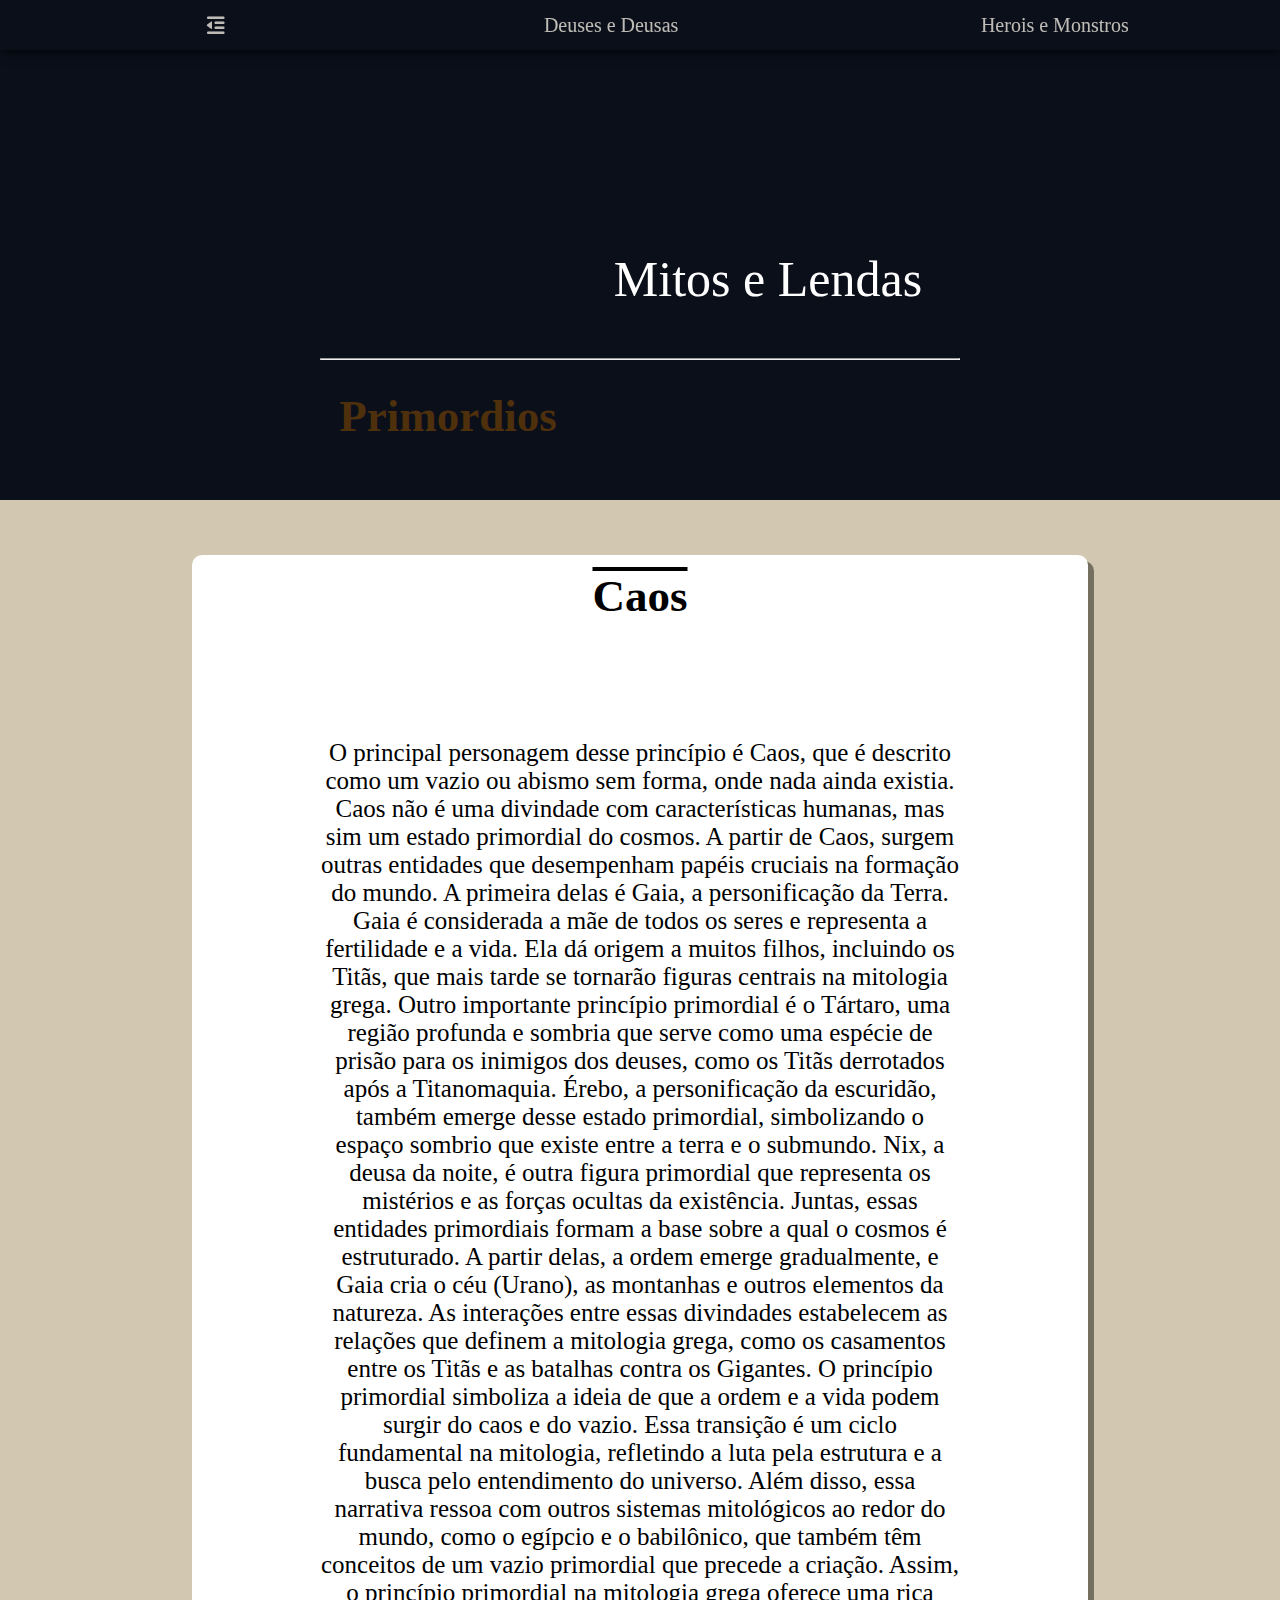
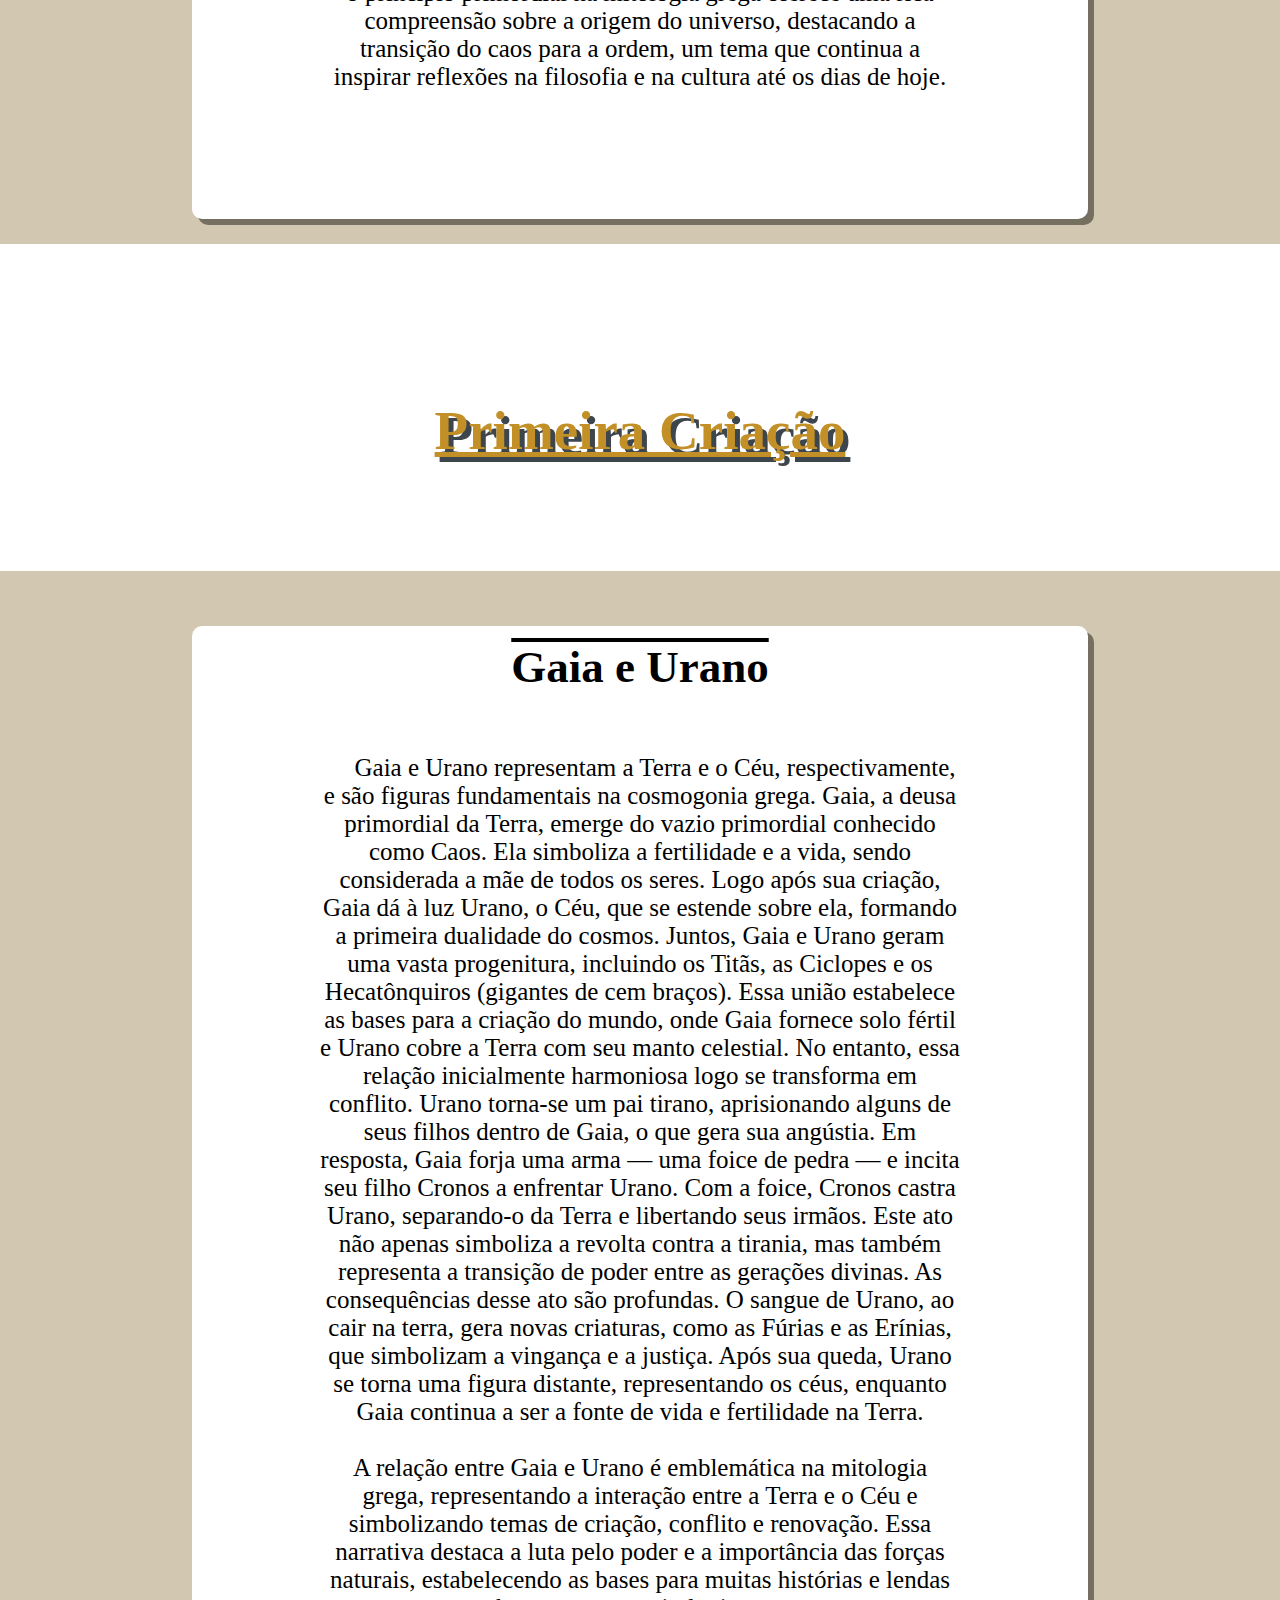
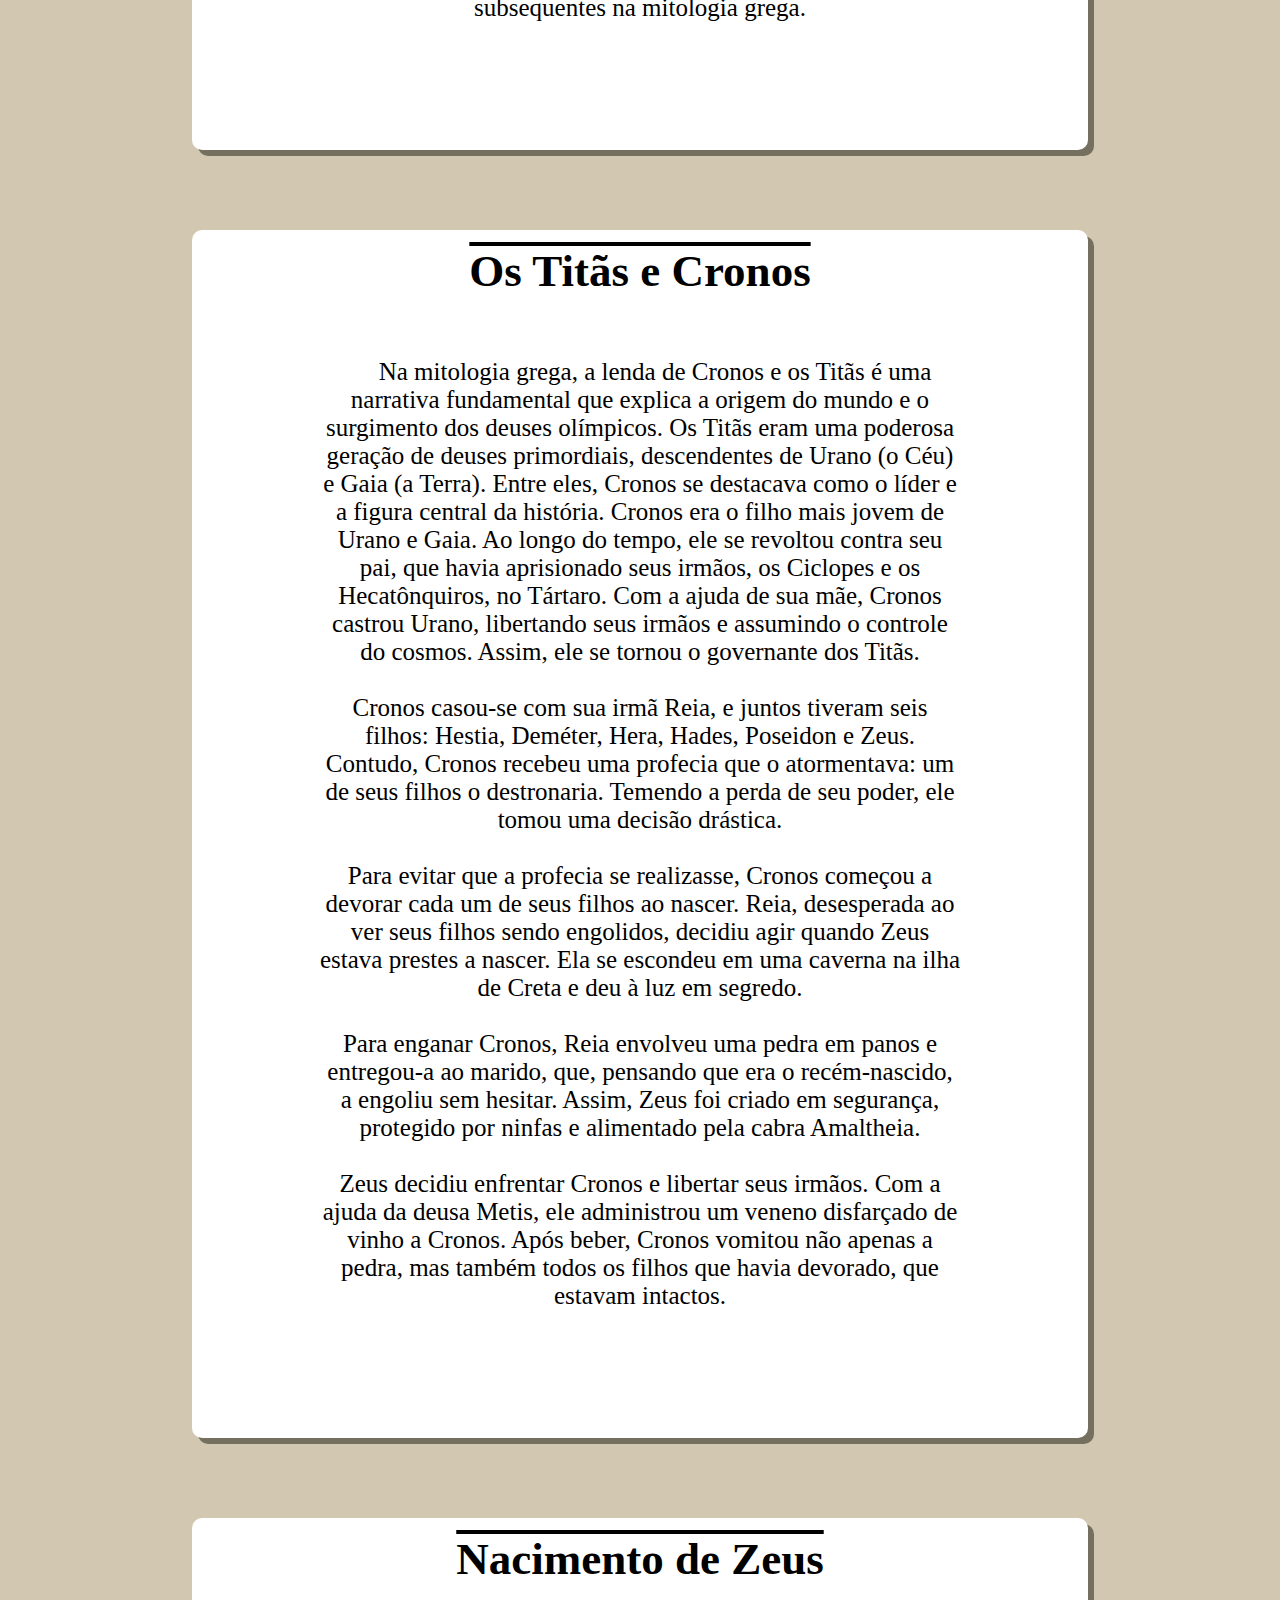
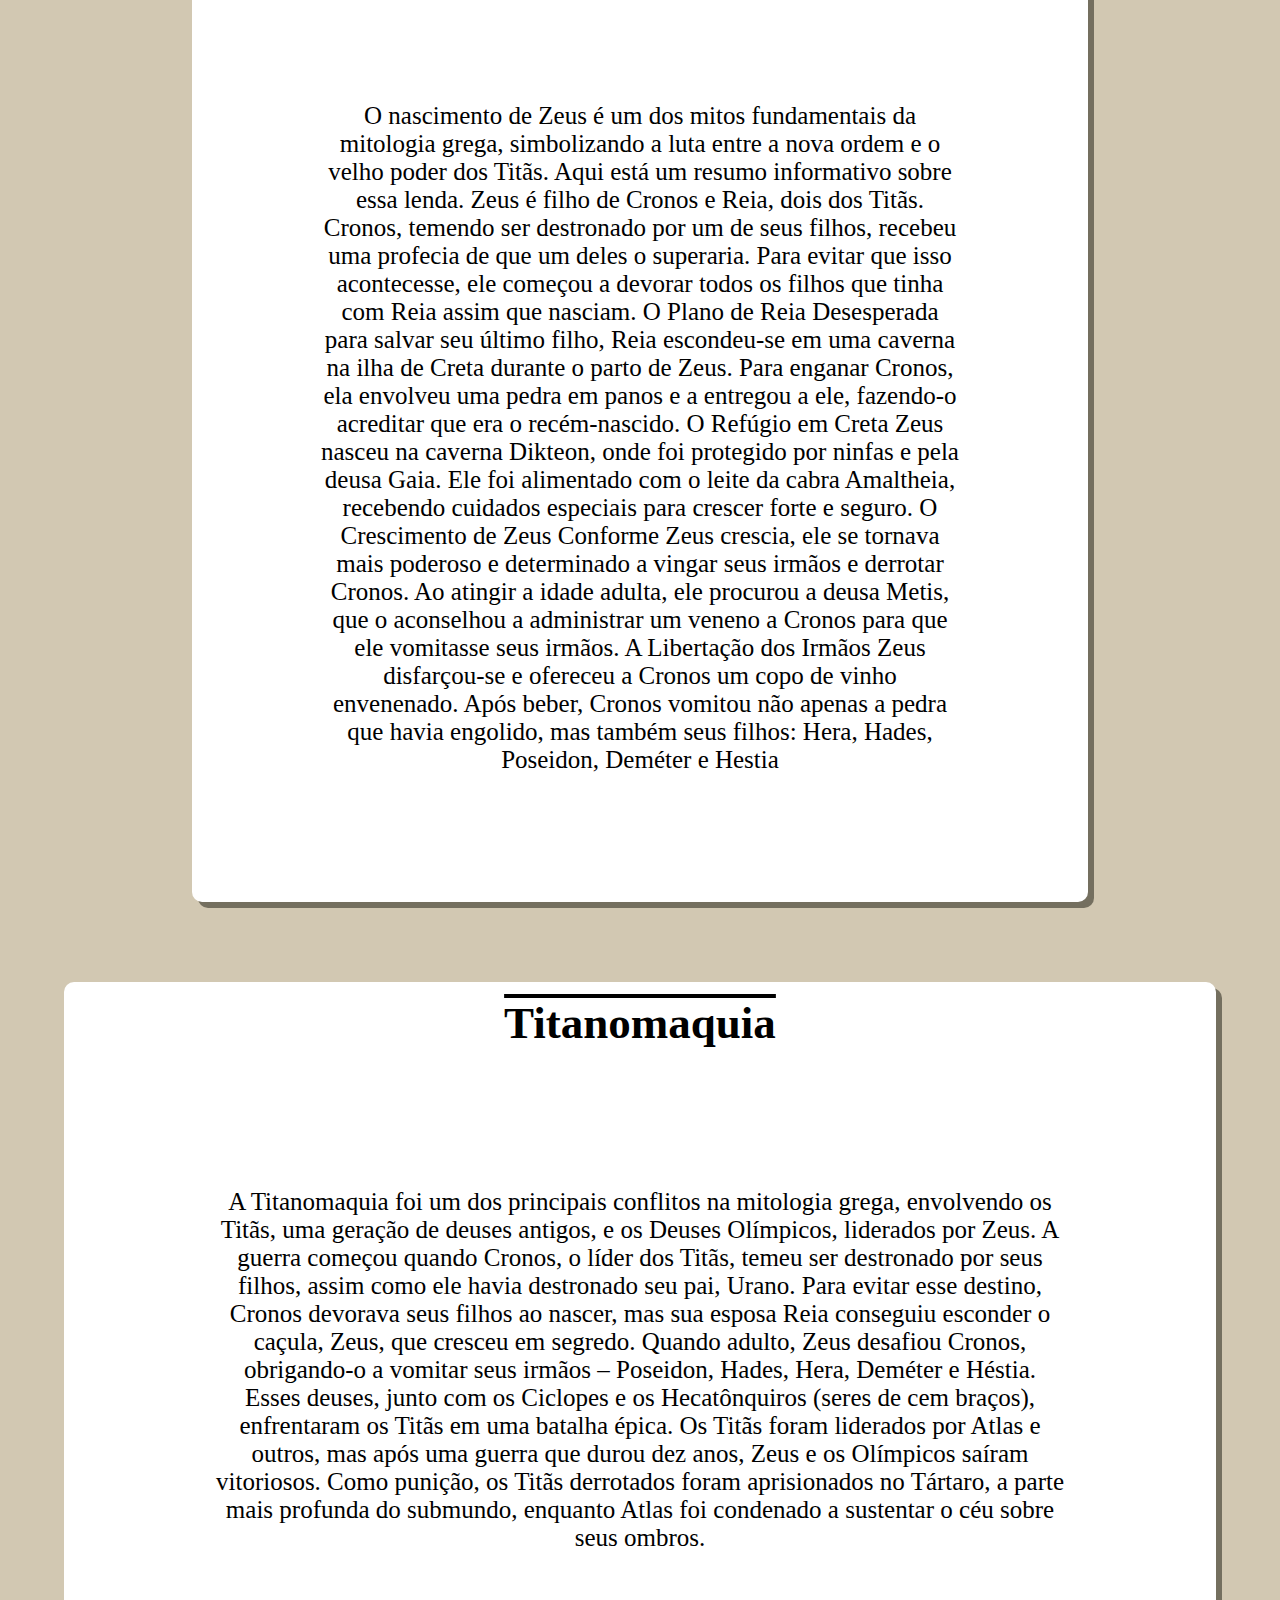
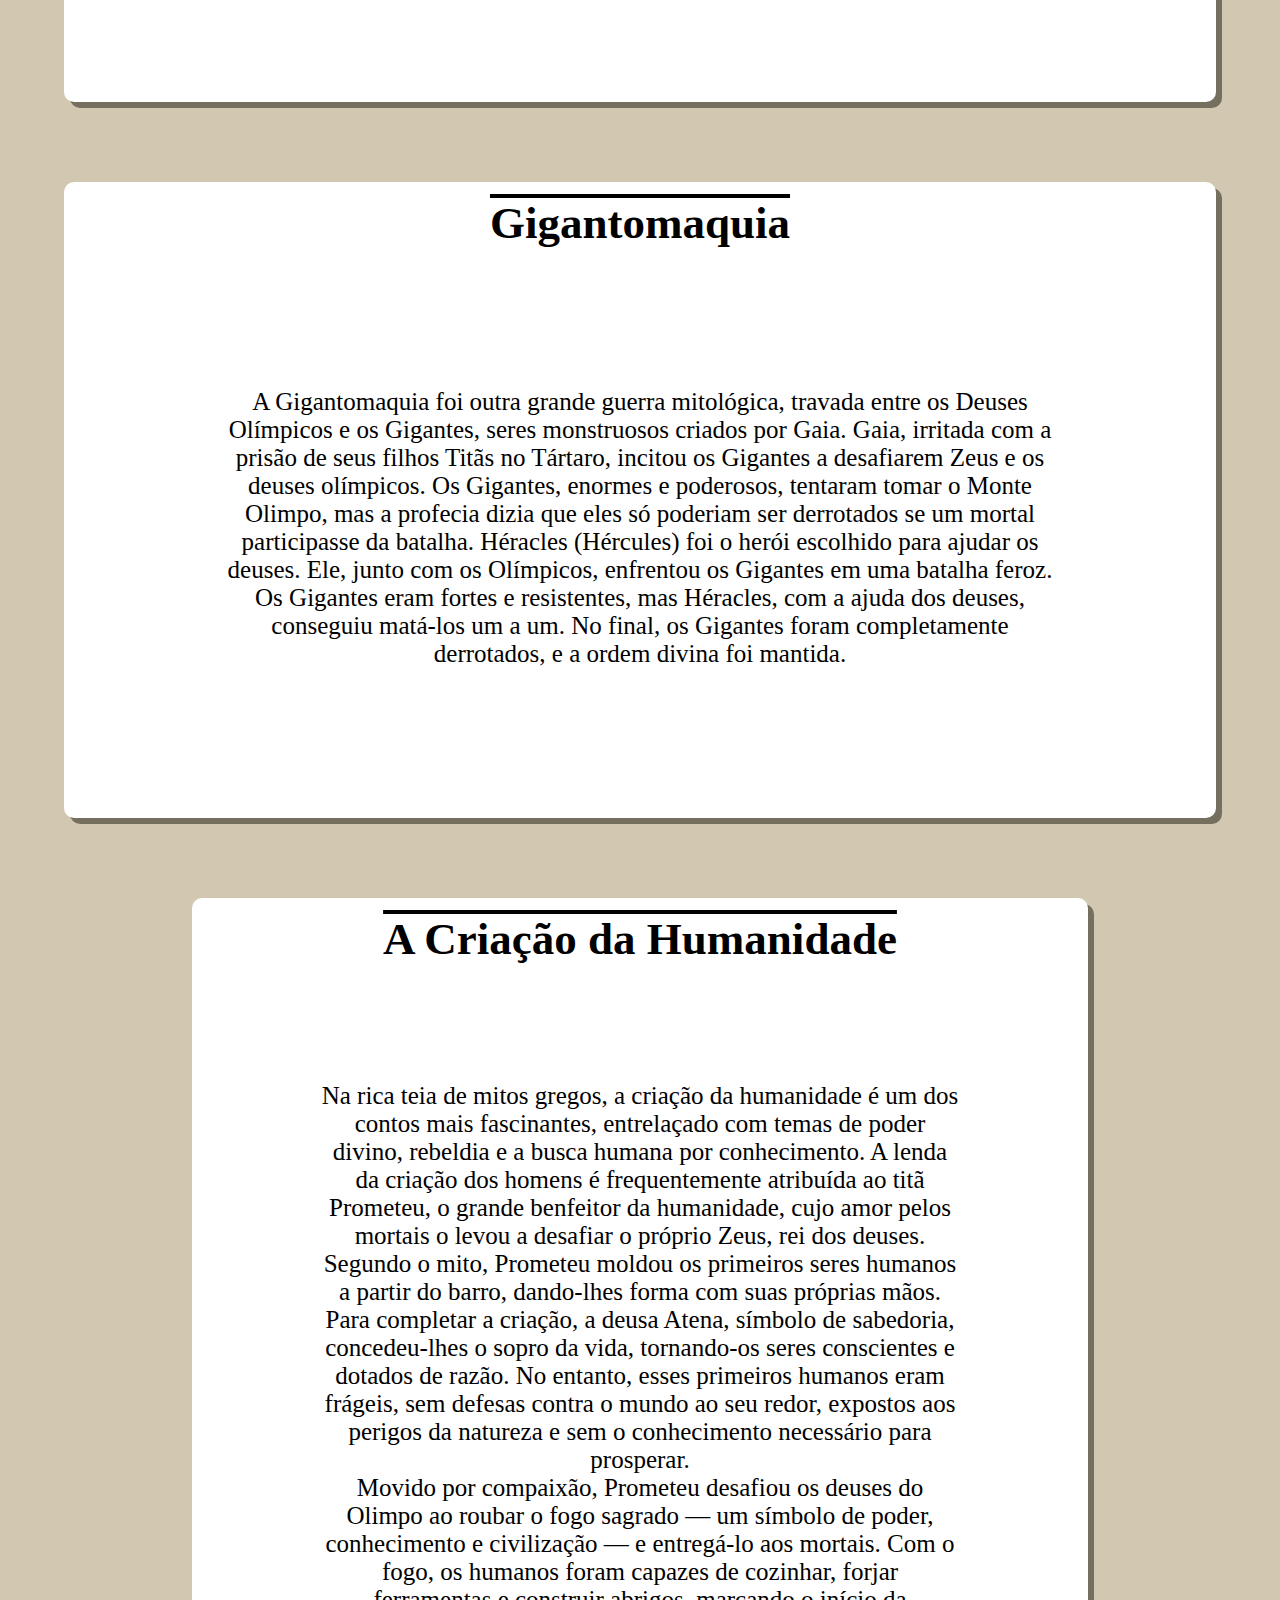
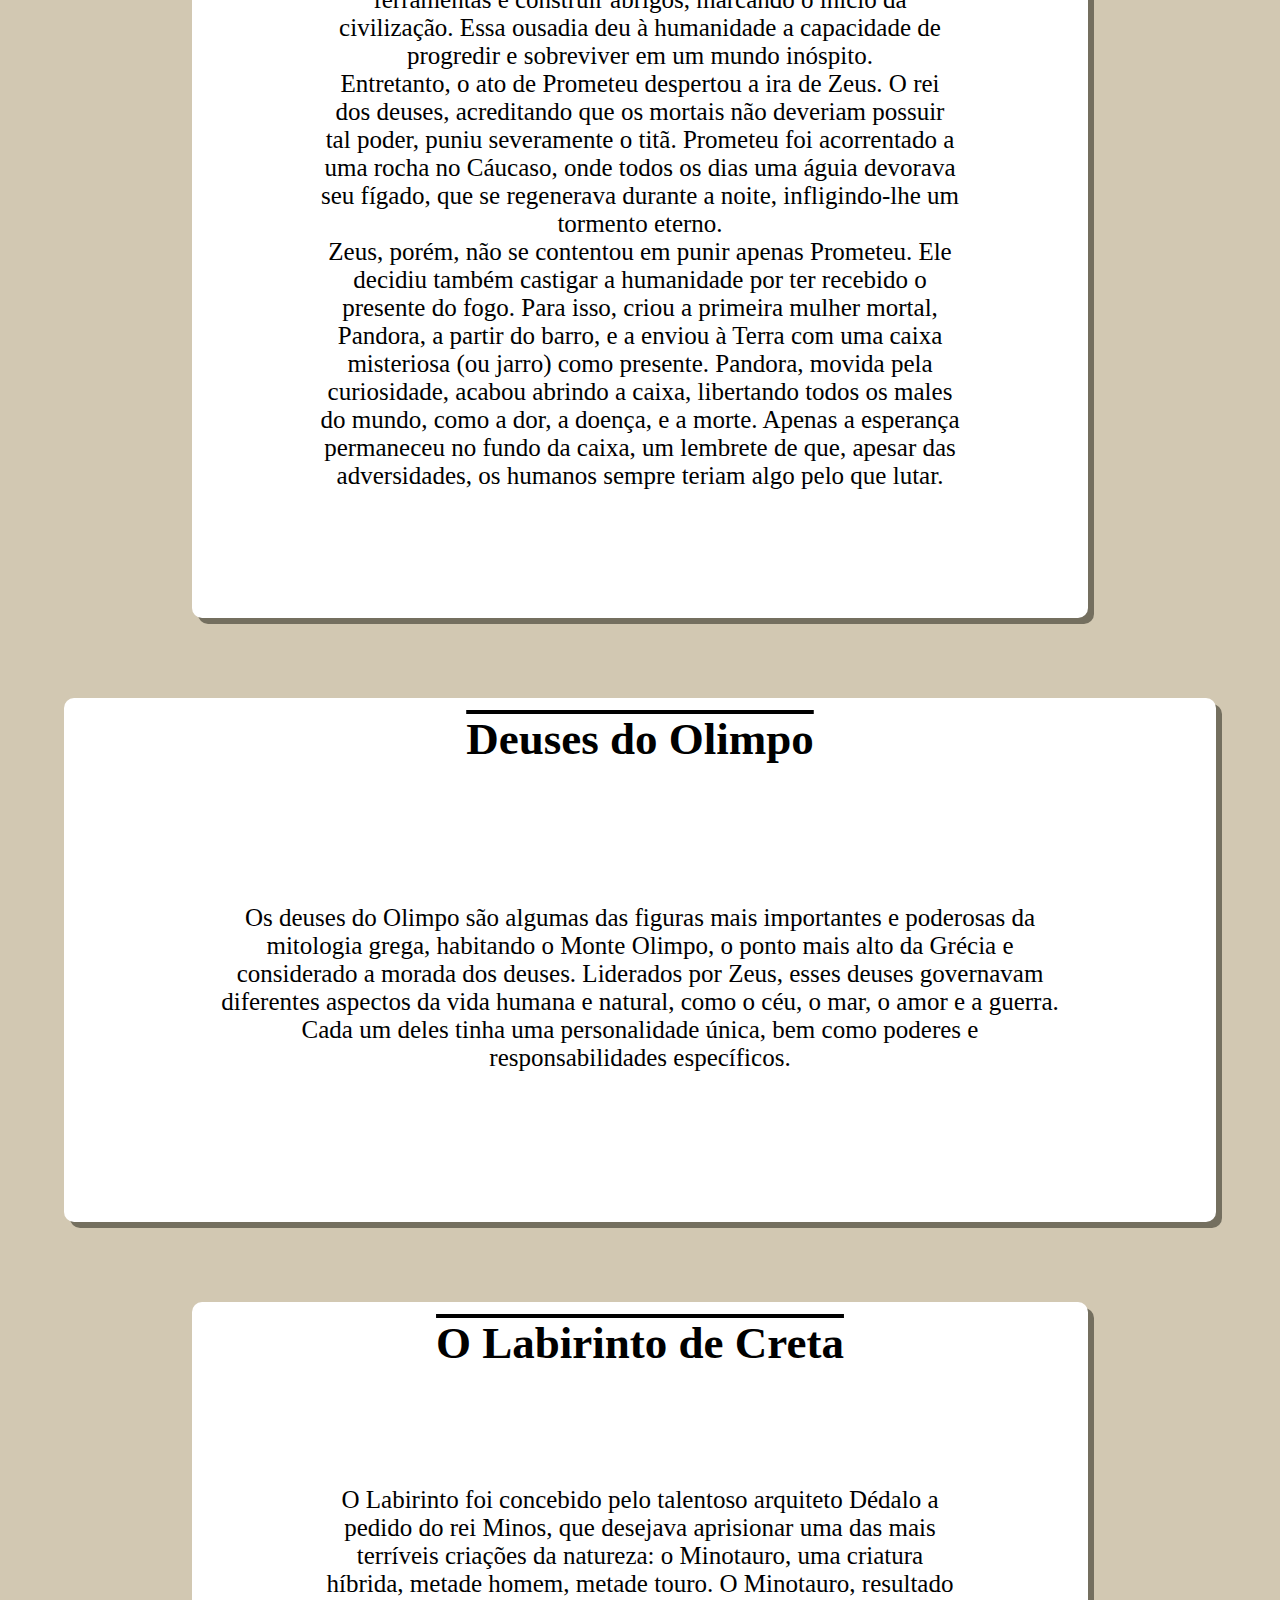
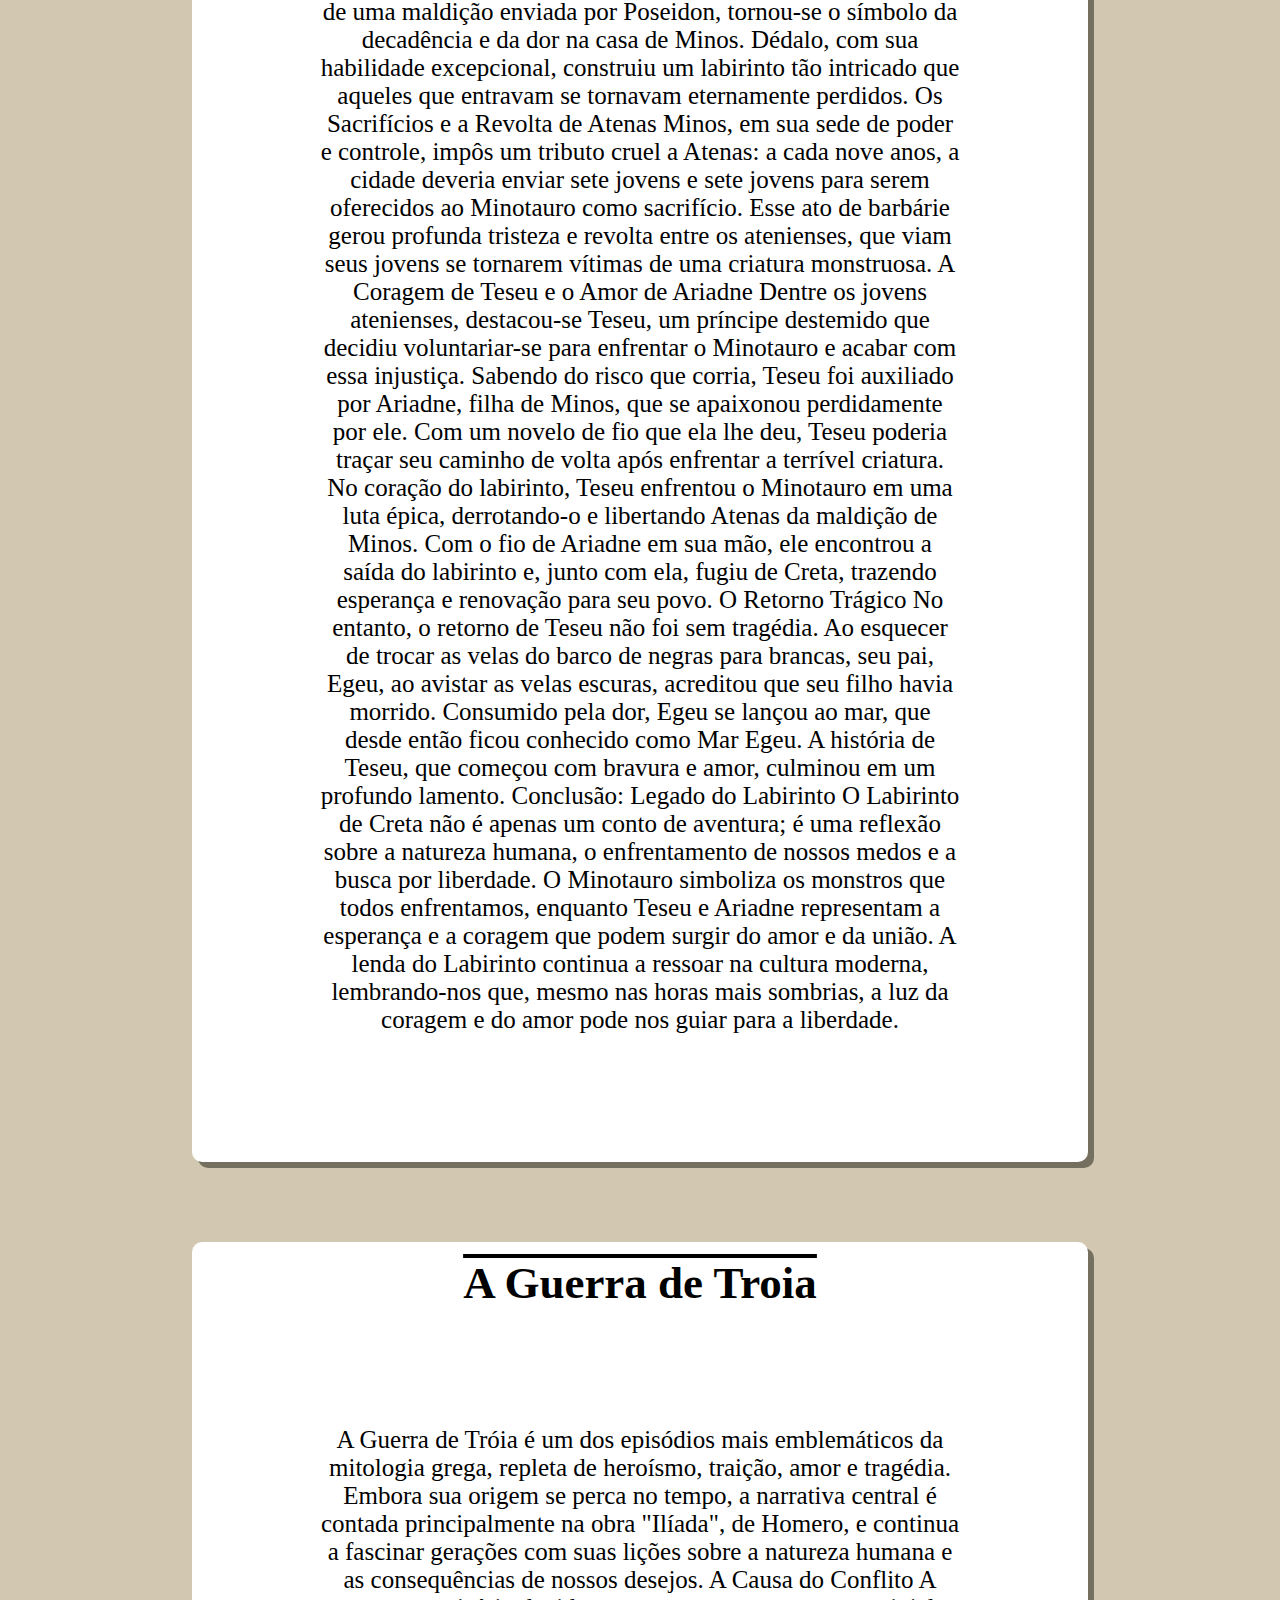
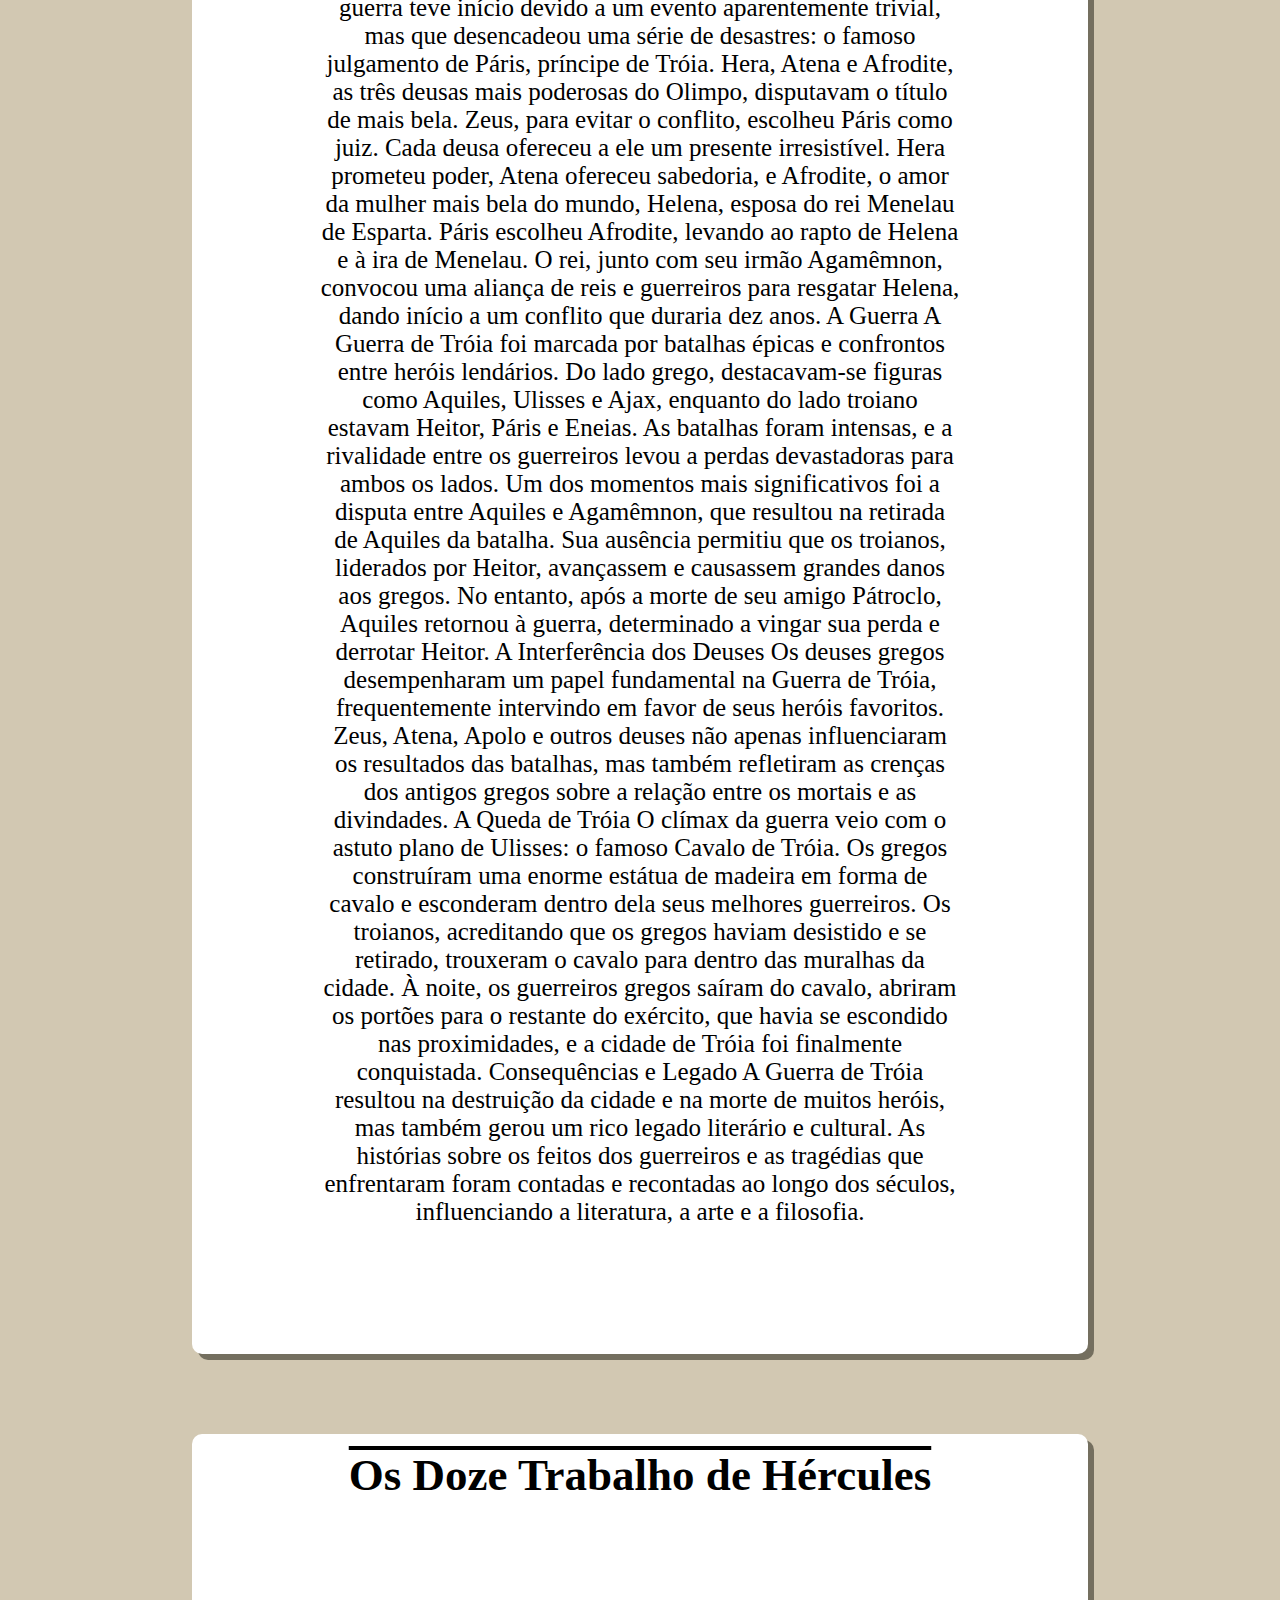
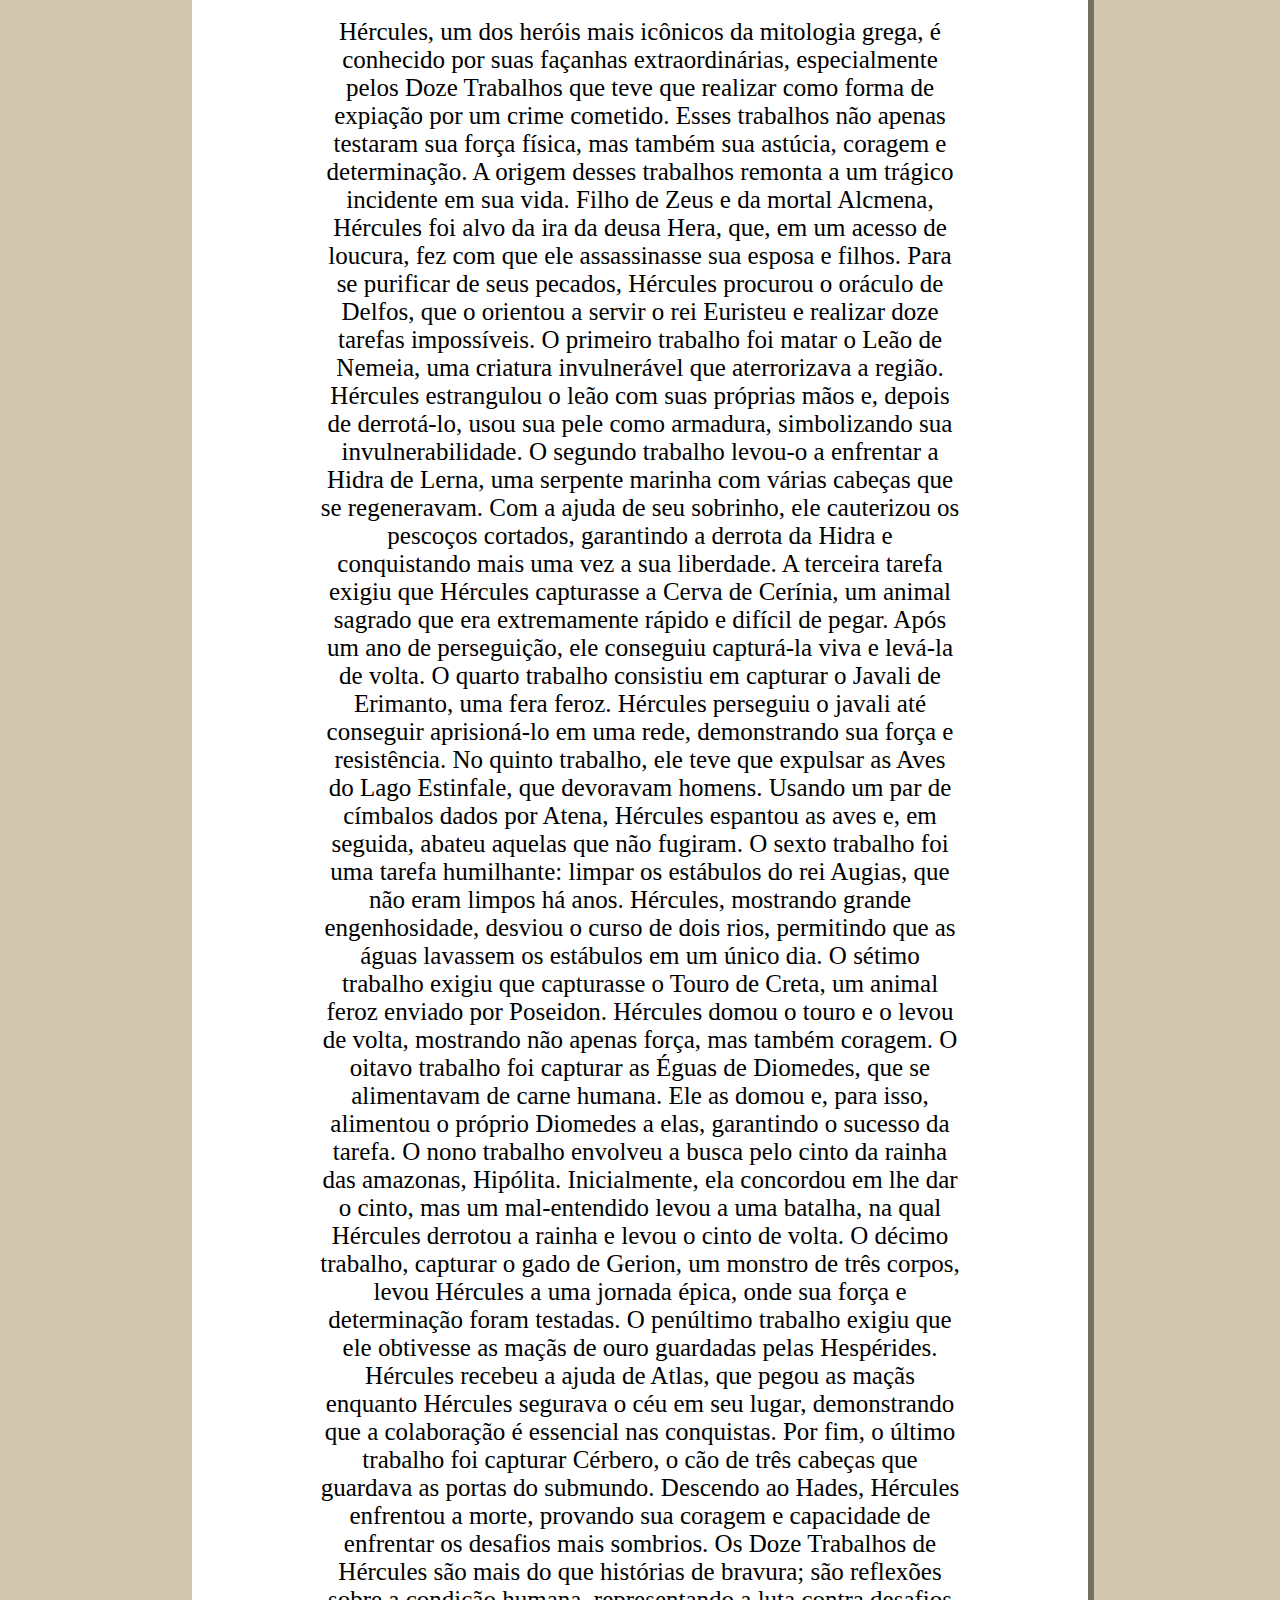
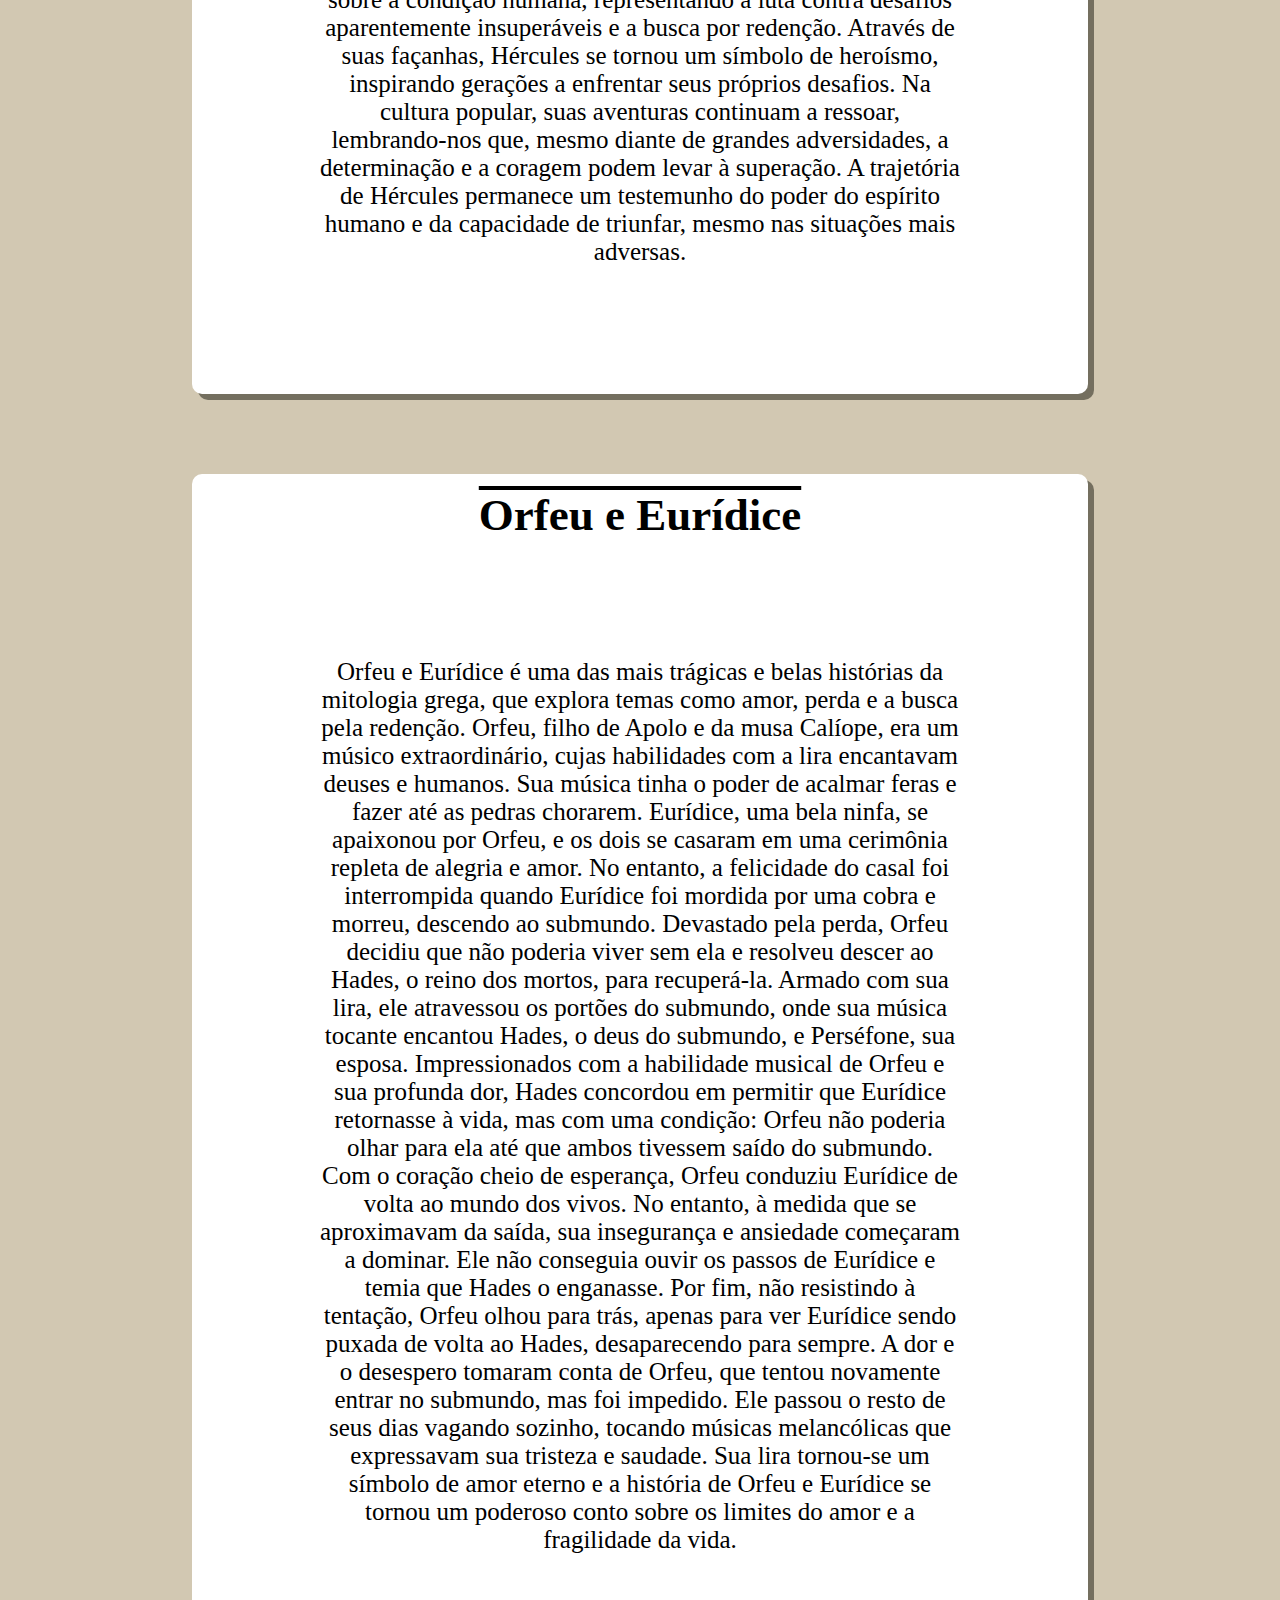
<file: index.html>
<!DOCTYPE html>
<html lang="en">
<head>
    <meta charset="UTF-8">
    <meta name="viewport" content="width=device-width, initial-scale=1.0">
    <title>ChronnosFatos</title>
    <link rel="shortcut icon" href="favicon.jfif" type="favicon">
    <link rel="stylesheet" href="style.css">
    <link rel="stylesheet" href="https://cdnjs.cloudflare.com/ajax/libs/font-awesome/6.0.0-beta3/css/all.min.css">
</head>
<body>
     

    <nav>
        <div class="voltar">
                
            </div>
        <div class="steff">
            <ul class="lista">
                <li class="IconeDeVoltar"> <a href="inicio.html">
                    <i class="fa-solid fa-outdent"></i>
                     </a>
               
                <li> <a href="vini.html"> Deuses e Deusas</a></li>
                <li> <a href="flavia.html"> Herois e Monstros</a></li>
            </ul>
        </div> 
        
        <div class="textoI">
            <p class="titulo">Mitos e Lendas</p> <hr>
        </div>
           <h1>Primordios</h1>
        </nav>
        <div class="container">
          
           <div class="box">
           <h1 class="conteudo1" href="#"> Caos</h1> <br> <br> <br> 
             <p class="caos"> <br> <br>O principal personagem desse princípio é Caos, que é descrito como um vazio ou abismo sem forma, onde nada ainda existia. Caos não é uma divindade com características humanas, mas sim um estado primordial do cosmos.
    
            A partir de Caos, surgem outras entidades que desempenham papéis cruciais na formação do mundo. A primeira delas é Gaia, a personificação da Terra. Gaia é considerada a mãe de todos os seres e representa a fertilidade e a vida. Ela dá origem a muitos filhos, incluindo os Titãs, que mais tarde se tornarão figuras centrais na mitologia grega.
            
            Outro importante princípio primordial é o Tártaro, uma região profunda e sombria que serve como uma espécie de prisão para os inimigos dos deuses, como os Titãs derrotados após a Titanomaquia. Érebo, a personificação da escuridão, também emerge desse estado primordial, simbolizando o espaço sombrio que existe entre a terra e o submundo. Nix, a deusa da noite, é outra figura primordial que representa os mistérios e as forças ocultas da existência.
            
            Juntas, essas entidades primordiais formam a base sobre a qual o cosmos é estruturado. A partir delas, a ordem emerge gradualmente, e Gaia cria o céu (Urano), as montanhas e outros elementos da natureza. As interações entre essas divindades estabelecem as relações que definem a mitologia grega, como os casamentos entre os Titãs e as batalhas contra os Gigantes.
            
            O princípio primordial simboliza a ideia de que a ordem e a vida podem surgir do caos e do vazio. Essa transição é um ciclo fundamental na mitologia, refletindo a luta pela estrutura e a busca pelo entendimento do universo. Além disso, essa narrativa ressoa com outros sistemas mitológicos ao redor do mundo, como o egípcio e o babilônico, que também têm conceitos de um vazio primordial que precede a criação.
            
            Assim, o princípio primordial na mitologia grega oferece uma rica compreensão sobre a origem do universo, destacando a transição do caos para a ordem, um tema que continua a inspirar reflexões na filosofia e na cultura até os dias de hoje.  </p>
           </div>
      
           
        </div>
      

        <h3 class="conteudo67">
            Primeira Criação
        </h3>
        <br>
        <br>
       
        
     
       <br>
           <div class="box">
            <h1 class="conteudo1">Gaia e Urano</h1>
            
            <p class="caos"> Gaia e Urano representam a Terra e o Céu, respectivamente, e são figuras fundamentais na cosmogonia grega. Gaia, a deusa primordial da Terra, emerge do vazio primordial conhecido como Caos. Ela simboliza a fertilidade e a vida, sendo considerada a mãe de todos os seres. Logo após sua criação, Gaia dá à luz Urano, o Céu, que se estende sobre ela, formando a primeira dualidade do cosmos.
    
            Juntos, Gaia e Urano geram uma vasta progenitura, incluindo os Titãs, as Ciclopes e os Hecatônquiros (gigantes de cem braços). Essa união estabelece as bases para a criação do mundo, onde Gaia fornece solo fértil e Urano cobre a Terra com seu manto celestial. No entanto, essa relação inicialmente harmoniosa logo se transforma em conflito.
            
            Urano torna-se um pai tirano, aprisionando alguns de seus filhos dentro de Gaia, o que gera sua angústia. Em resposta, Gaia forja uma arma — uma foice de pedra — e incita seu filho Cronos a enfrentar Urano. Com a foice, Cronos castra Urano, separando-o da Terra e libertando seus irmãos. Este ato não apenas simboliza a revolta contra a tirania, mas também representa a transição de poder entre as gerações divinas.
            
            As consequências desse ato são profundas. O sangue de Urano, ao cair na terra, gera novas criaturas, como as Fúrias e as Erínias, que simbolizam a vingança e a justiça. Após sua queda, Urano se torna uma figura distante, representando os céus, enquanto Gaia continua a ser a fonte de vida e fertilidade na Terra.
            <br>
            <br>
            A relação entre Gaia e Urano é emblemática na mitologia grega, representando a interação entre a Terra e o Céu e simbolizando temas de criação, conflito e renovação. Essa narrativa destaca a luta pelo poder e a importância das forças naturais, estabelecendo as bases para muitas histórias e lendas subsequentes na mitologia grega.</p>
            
            <br>
            <br>
            <br>
    
            
    
            </div>



            <div class="box">
                <h1 class="conteudo1">Os Titãs e Cronos</h1>
                
                <p class="caos">Na mitologia grega, a lenda de Cronos e os Titãs é uma narrativa fundamental que explica a origem do mundo e o surgimento dos deuses olímpicos. Os Titãs eram uma poderosa geração de deuses primordiais, descendentes de Urano (o Céu) e Gaia (a Terra). Entre eles, Cronos se destacava como o líder e a figura central da história.

                   
                    Cronos era o filho mais jovem de Urano e Gaia. Ao longo do tempo, ele se revoltou contra seu pai, que havia aprisionado seus irmãos, os Ciclopes e os Hecatônquiros, no Tártaro. Com a ajuda de sua mãe, Cronos castrou Urano, libertando seus irmãos e assumindo o controle do cosmos. Assim, ele se tornou o governante dos Titãs.
                    <br>
                    <br>
                  
                    Cronos casou-se com sua irmã Reia, e juntos tiveram seis filhos: Hestia, Deméter, Hera, Hades, Poseidon e Zeus. Contudo, Cronos recebeu uma profecia que o atormentava: um de seus filhos o destronaria. Temendo a perda de seu poder, ele tomou uma decisão drástica.
                    <br>
                    <br>
                  
                    Para evitar que a profecia se realizasse, Cronos começou a devorar cada um de seus filhos ao nascer. Reia, desesperada ao ver seus filhos sendo engolidos, decidiu agir quando Zeus estava prestes a nascer. Ela se escondeu em uma caverna na ilha de Creta e deu à luz em segredo.
                    <br>
                    <br>
                   
                    Para enganar Cronos, Reia envolveu uma pedra em panos e entregou-a ao marido, que, pensando que era o recém-nascido, a engoliu sem hesitar. Assim, Zeus foi criado em segurança, protegido por ninfas e alimentado pela cabra Amaltheia.
                    <br>
                    <br>
                   Zeus decidiu enfrentar Cronos e libertar seus irmãos. Com a ajuda da deusa Metis, ele administrou um veneno disfarçado de vinho a Cronos. Após beber, Cronos vomitou não apenas a pedra, mas também todos os filhos que havia devorado, que estavam intactos.
                    </p>
                
                <br>
                <br>
                <br>
        
                
        
                </div>
    

            <div class="container">
          
                <div class="box">
                <h1 class="conteudo1" href="#"> Nacimento de Zeus</h1> <br> <br> <br> 
                  <p class="caos"> <br> <br>O nascimento de Zeus é um dos mitos fundamentais da mitologia grega, simbolizando a luta entre a nova ordem e o velho poder dos Titãs. Aqui está um resumo informativo sobre essa lenda.
                    Zeus é filho de Cronos e Reia, dois dos Titãs. Cronos, temendo ser destronado por um de seus filhos, recebeu uma profecia de que um deles o superaria. Para evitar que isso acontecesse, ele começou a devorar todos os filhos que tinha com Reia assim que nasciam. 
                
                    O Plano de Reia
                    Desesperada para salvar seu último filho, Reia escondeu-se em uma caverna na ilha de Creta durante o parto de Zeus. Para enganar Cronos, ela envolveu uma pedra em panos e a entregou a ele, fazendo-o acreditar que era o recém-nascido.
                    
                    O Refúgio em Creta
                    Zeus nasceu na caverna Dikteon, onde foi protegido por ninfas e pela deusa Gaia. Ele foi alimentado com o leite da cabra Amaltheia, recebendo cuidados especiais para crescer forte e seguro.
                    
                    O Crescimento de Zeus
                    Conforme Zeus crescia, ele se tornava mais poderoso e determinado a vingar seus irmãos e derrotar Cronos. Ao atingir a idade adulta, ele procurou a deusa Metis, que o aconselhou a administrar um veneno a Cronos para que ele vomitasse seus irmãos.
                    
                    A Libertação dos Irmãos
                    Zeus disfarçou-se e ofereceu a Cronos um copo de vinho envenenado. Após beber, Cronos vomitou não apenas a pedra que havia engolido, mas também seus filhos: Hera, Hades, Poseidon, Deméter e Hestia</p>
                </div>
           
                
             </div>
          
            <div class="container">

           
                <div class="box">
                <h1 class="conteudo13">Titanomaquia</h1> 
                
               <br> <br> <br> 
                  <p class="caos4"> <br> <br>A Titanomaquia foi um dos principais conflitos na mitologia grega, envolvendo os Titãs, uma geração de deuses antigos, e os Deuses Olímpicos, liderados por Zeus. A guerra começou quando Cronos, o líder dos Titãs, temeu ser destronado por seus filhos, assim como ele havia destronado seu pai, Urano. Para evitar esse destino, Cronos devorava seus filhos ao nascer, mas sua esposa Reia conseguiu esconder o caçula, Zeus, que cresceu em segredo.
    
                    Quando adulto, Zeus desafiou Cronos, obrigando-o a vomitar seus irmãos – Poseidon, Hades, Hera, Deméter e Héstia. Esses deuses, junto com os Ciclopes e os Hecatônquiros (seres de cem braços), enfrentaram os Titãs em uma batalha épica. Os Titãs foram liderados por Atlas e outros, mas após uma guerra que durou dez anos, Zeus e os Olímpicos saíram vitoriosos.
                    
                    Como punição, os Titãs derrotados foram aprisionados no Tártaro, a parte mais profunda do submundo, enquanto Atlas foi condenado a sustentar o céu sobre seus ombros. </p>
          </div>           

          <div class="container">

           
            <div class="box">
            <h1 class="conteudo13"> Gigantomaquia </h1> 
            
           <br> <br> <br> 
              <p class="caos4"> <br> <br> A Gigantomaquia foi outra grande guerra mitológica, travada entre os Deuses Olímpicos e os Gigantes, seres monstruosos criados por Gaia. Gaia, irritada com a prisão de seus filhos Titãs no Tártaro, incitou os Gigantes a desafiarem Zeus e os deuses olímpicos.
    
                Os Gigantes, enormes e poderosos, tentaram tomar o Monte Olimpo, mas a profecia dizia que eles só poderiam ser derrotados se um mortal participasse da batalha. Héracles (Hércules) foi o herói escolhido para ajudar os deuses. Ele, junto com os Olímpicos, enfrentou os Gigantes em uma batalha feroz.
                
                Os Gigantes eram fortes e resistentes, mas Héracles, com a ajuda dos deuses, conseguiu matá-los um a um. No final, os Gigantes foram completamente derrotados, e a ordem divina foi  mantida.</p>
      </div>           


          
              </div> 
              <div class="container">
          
                <div class="box">
                <h1 class="conteudo1" href="#"> A Criação da Humanidade</h1> <br> <br> <br> 
                  <p class="caos"> <br> <br>Na rica teia de mitos gregos, a criação da humanidade é um dos contos mais fascinantes, entrelaçado com temas de poder divino, rebeldia e a busca humana por conhecimento. A lenda da criação dos homens é frequentemente atribuída ao titã Prometeu, o grande benfeitor da humanidade, cujo amor pelos mortais o levou a desafiar o próprio Zeus, rei dos deuses.
<br>
                    Segundo o mito, Prometeu moldou os primeiros seres humanos a partir do barro, dando-lhes forma com suas próprias mãos. Para completar a criação, a deusa Atena, símbolo de sabedoria, concedeu-lhes o sopro da vida, tornando-os seres conscientes e dotados de razão. No entanto, esses primeiros humanos eram frágeis, sem defesas contra o mundo ao seu redor, expostos aos perigos da natureza e sem o conhecimento necessário para prosperar.
                  <br>  
                    Movido por compaixão, Prometeu desafiou os deuses do Olimpo ao roubar o fogo sagrado — um símbolo de poder, conhecimento e civilização — e entregá-lo aos mortais. Com o fogo, os humanos foram capazes de cozinhar, forjar ferramentas e construir abrigos, marcando o início da civilização. Essa ousadia deu à humanidade a capacidade de progredir e sobreviver em um mundo inóspito.
                    <br>
                    Entretanto, o ato de Prometeu despertou a ira de Zeus. O rei dos deuses, acreditando que os mortais não deveriam possuir tal poder, puniu severamente o titã. Prometeu foi acorrentado a uma rocha no Cáucaso, onde todos os dias uma águia devorava seu fígado, que se regenerava durante a noite, infligindo-lhe um tormento eterno.
                    <br>
                    Zeus, porém, não se contentou em punir apenas Prometeu. Ele decidiu também castigar a humanidade por ter recebido o presente do fogo. Para isso, criou a primeira mulher mortal, Pandora, a partir do barro, e a enviou à Terra com uma caixa misteriosa (ou jarro) como presente. Pandora, movida pela curiosidade, acabou abrindo a caixa, libertando todos os males do mundo, como a dor, a doença, e a morte. Apenas a esperança permaneceu no fundo da caixa, um lembrete de que, apesar das adversidades, os humanos sempre teriam algo pelo que lutar.
                    
                    </p>
                </div>  
            </div>
                <div class="container">
           
                    <div class="box">
                    <h1 class="conteudo13">Deuses do Olimpo</h1> 
                
                   <br> <br> <br> 
                      <p class="caos4"> <br> <br>Os deuses do Olimpo são algumas das figuras mais importantes e poderosas da mitologia grega, habitando o Monte Olimpo, o ponto mais alto da Grécia e considerado a morada dos deuses. Liderados por Zeus, esses deuses governavam diferentes aspectos da vida humana e natural, como o céu, o mar, o amor e a guerra. Cada um deles tinha uma personalidade única, bem como poderes e responsabilidades específicos.</p>
              </div>
            </div>
          

            <div class="container">
          
                <div class="box">
                <h1 class="conteudo1" href="#"> O Labirinto de Creta</h1> <br> <br> <br> 
                  <p class="caos"> <br> <br>O Labirinto foi concebido pelo talentoso arquiteto Dédalo a pedido do rei Minos, que desejava aprisionar uma das mais terríveis criações da natureza: o Minotauro, uma criatura híbrida, metade homem, metade touro. O Minotauro, resultado de uma maldição enviada por Poseidon, tornou-se o símbolo da decadência e da dor na casa de Minos. Dédalo, com sua habilidade excepcional, construiu um labirinto tão intricado que aqueles que entravam se tornavam eternamente perdidos.

                    Os Sacrifícios e a Revolta de Atenas
                    
                    Minos, em sua sede de poder e controle, impôs um tributo cruel a Atenas: a cada nove anos, a cidade deveria enviar sete jovens e sete jovens para serem oferecidos ao Minotauro como sacrifício. Esse ato de barbárie gerou profunda tristeza e revolta entre os atenienses, que viam seus jovens se tornarem vítimas de uma criatura monstruosa.
                    
                    A Coragem de Teseu e o Amor de Ariadne
                    
                    Dentre os jovens atenienses, destacou-se Teseu, um príncipe destemido que decidiu voluntariar-se para enfrentar o Minotauro e acabar com essa injustiça. Sabendo do risco que corria, Teseu foi auxiliado por Ariadne, filha de Minos, que se apaixonou perdidamente por ele. Com um novelo de fio que ela lhe deu, Teseu poderia traçar seu caminho de volta após enfrentar a terrível criatura.
                    
                    No coração do labirinto, Teseu enfrentou o Minotauro em uma luta épica, derrotando-o e libertando Atenas da maldição de Minos. Com o fio de Ariadne em sua mão, ele encontrou a saída do labirinto e, junto com ela, fugiu de Creta, trazendo esperança e renovação para seu povo.
                    
                    O Retorno Trágico
                    
                    No entanto, o retorno de Teseu não foi sem tragédia. Ao esquecer de trocar as velas do barco de negras para brancas, seu pai, Egeu, ao avistar as velas escuras, acreditou que seu filho havia morrido. Consumido pela dor, Egeu se lançou ao mar, que desde então ficou conhecido como Mar Egeu. A história de Teseu, que começou com bravura e amor, culminou em um profundo lamento.
                    
                    Conclusão: Legado do Labirinto
                    
                    O Labirinto de Creta não é apenas um conto de aventura; é uma reflexão sobre a natureza humana, o enfrentamento de nossos medos e a busca por liberdade. O Minotauro simboliza os monstros que todos enfrentamos, enquanto Teseu e Ariadne representam a esperança e a coragem que podem surgir do amor e da união. A lenda do Labirinto continua a ressoar na cultura moderna, lembrando-nos que, mesmo nas horas mais sombrias, a luz da coragem e do amor pode nos guiar para a liberdade.
                    
                    </p>
                </div>
           
                
             </div>
          

             <div class="container">
          
                <div class="box">
                <h1 class="conteudo1" href="#"> A Guerra de Troia</h1> <br> <br> <br> 
                  <p class="caos"> <br> <br>A Guerra de Tróia é um dos episódios mais emblemáticos da mitologia grega, repleta de heroísmo, traição, amor e tragédia. Embora sua origem se perca no tempo, a narrativa central é contada principalmente na obra "Ilíada", de Homero, e continua a fascinar gerações com suas lições sobre a natureza humana e as consequências de nossos desejos.

                    A Causa do Conflito
                    A guerra teve início devido a um evento aparentemente trivial, mas que desencadeou uma série de desastres: o famoso julgamento de Páris, príncipe de Tróia. Hera, Atena e Afrodite, as três deusas mais poderosas do Olimpo, disputavam o título de mais bela. Zeus, para evitar o conflito, escolheu Páris como juiz. Cada deusa ofereceu a ele um presente irresistível. Hera prometeu poder, Atena ofereceu sabedoria, e Afrodite, o amor da mulher mais bela do mundo, Helena, esposa do rei Menelau de Esparta.
                    
                    Páris escolheu Afrodite, levando ao rapto de Helena e à ira de Menelau. O rei, junto com seu irmão Agamêmnon, convocou uma aliança de reis e guerreiros para resgatar Helena, dando início a um conflito que duraria dez anos.
                    
                    A Guerra
                    A Guerra de Tróia foi marcada por batalhas épicas e confrontos entre heróis lendários. Do lado grego, destacavam-se figuras como Aquiles, Ulisses e Ajax, enquanto do lado troiano estavam Heitor, Páris e Eneias. As batalhas foram intensas, e a rivalidade entre os guerreiros levou a perdas devastadoras para ambos os lados.
                    
                    Um dos momentos mais significativos foi a disputa entre Aquiles e Agamêmnon, que resultou na retirada de Aquiles da batalha. Sua ausência permitiu que os troianos, liderados por Heitor, avançassem e causassem grandes danos aos gregos. No entanto, após a morte de seu amigo Pátroclo, Aquiles retornou à guerra, determinado a vingar sua perda e derrotar Heitor.
                    
                    A Interferência dos Deuses
                    Os deuses gregos desempenharam um papel fundamental na Guerra de Tróia, frequentemente intervindo em favor de seus heróis favoritos. Zeus, Atena, Apolo e outros deuses não apenas influenciaram os resultados das batalhas, mas também refletiram as crenças dos antigos gregos sobre a relação entre os mortais e as divindades.
                    
                    A Queda de Tróia
                    O clímax da guerra veio com o astuto plano de Ulisses: o famoso Cavalo de Tróia. Os gregos construíram uma enorme estátua de madeira em forma de cavalo e esconderam dentro dela seus melhores guerreiros. Os troianos, acreditando que os gregos haviam desistido e se retirado, trouxeram o cavalo para dentro das muralhas da cidade. À noite, os guerreiros gregos saíram do cavalo, abriram os portões para o restante do exército, que havia se escondido nas proximidades, e a cidade de Tróia foi finalmente conquistada.
                    
                    Consequências e Legado
                    A Guerra de Tróia resultou na destruição da cidade e na morte de muitos heróis, mas também gerou um rico legado literário e cultural. As histórias sobre os feitos dos guerreiros e as tragédias que enfrentaram foram contadas e recontadas ao longo dos séculos, influenciando a literatura, a arte e a filosofia.
                    
                    </p>
                </div>
           
                
             </div>


             <div class="container">
          
                <div class="box">
                <h1 class="conteudo1" href="#">Os Doze Trabalho de Hércules </h1> <br> <br> <br> 
                  <p class="caos"> <br> <br>Hércules, um dos heróis mais icônicos da mitologia grega, é conhecido por suas façanhas extraordinárias, especialmente pelos Doze Trabalhos que teve que realizar como forma de expiação por um crime cometido. Esses trabalhos não apenas testaram sua força física, mas também sua astúcia, coragem e determinação. A origem desses trabalhos remonta a um trágico incidente em sua vida. Filho de Zeus e da mortal Alcmena, Hércules foi alvo da ira da deusa Hera, que, em um acesso de loucura, fez com que ele assassinasse sua esposa e filhos. Para se purificar de seus pecados, Hércules procurou o oráculo de Delfos, que o orientou a servir o rei Euristeu e realizar doze tarefas impossíveis.

                    O primeiro trabalho foi matar o Leão de Nemeia, uma criatura invulnerável que aterrorizava a região. Hércules estrangulou o leão com suas próprias mãos e, depois de derrotá-lo, usou sua pele como armadura, simbolizando sua invulnerabilidade. O segundo trabalho levou-o a enfrentar a Hidra de Lerna, uma serpente marinha com várias cabeças que se regeneravam. Com a ajuda de seu sobrinho, ele cauterizou os pescoços cortados, garantindo a derrota da Hidra e conquistando mais uma vez a sua liberdade.
                    
                    A terceira tarefa exigiu que Hércules capturasse a Cerva de Cerínia, um animal sagrado que era extremamente rápido e difícil de pegar. Após um ano de perseguição, ele conseguiu capturá-la viva e levá-la de volta. O quarto trabalho consistiu em capturar o Javali de Erimanto, uma fera feroz. Hércules perseguiu o javali até conseguir aprisioná-lo em uma rede, demonstrando sua força e resistência. No quinto trabalho, ele teve que expulsar as Aves do Lago Estinfale, que devoravam homens. Usando um par de címbalos dados por Atena, Hércules espantou as aves e, em seguida, abateu aquelas que não fugiram.
                    
                    O sexto trabalho foi uma tarefa humilhante: limpar os estábulos do rei Augias, que não eram limpos há anos. Hércules, mostrando grande engenhosidade, desviou o curso de dois rios, permitindo que as águas lavassem os estábulos em um único dia. O sétimo trabalho exigiu que capturasse o Touro de Creta, um animal feroz enviado por Poseidon. Hércules domou o touro e o levou de volta, mostrando não apenas força, mas também coragem. O oitavo trabalho foi capturar as Éguas de Diomedes, que se alimentavam de carne humana. Ele as domou e, para isso, alimentou o próprio Diomedes a elas, garantindo o sucesso da tarefa.
                    
                    O nono trabalho envolveu a busca pelo cinto da rainha das amazonas, Hipólita. Inicialmente, ela concordou em lhe dar o cinto, mas um mal-entendido levou a uma batalha, na qual Hércules derrotou a rainha e levou o cinto de volta. O décimo trabalho, capturar o gado de Gerion, um monstro de três corpos, levou Hércules a uma jornada épica, onde sua força e determinação foram testadas. O penúltimo trabalho exigiu que ele obtivesse as maçãs de ouro guardadas pelas Hespérides. Hércules recebeu a ajuda de Atlas, que pegou as maçãs enquanto Hércules segurava o céu em seu lugar, demonstrando que a colaboração é essencial nas conquistas.
                    
                    Por fim, o último trabalho foi capturar Cérbero, o cão de três cabeças que guardava as portas do submundo. Descendo ao Hades, Hércules enfrentou a morte, provando sua coragem e capacidade de enfrentar os desafios mais sombrios. Os Doze Trabalhos de Hércules são mais do que histórias de bravura; são reflexões sobre a condição humana, representando a luta contra desafios aparentemente insuperáveis e a busca por redenção. Através de suas façanhas, Hércules se tornou um símbolo de heroísmo, inspirando gerações a enfrentar seus próprios desafios. Na cultura popular, suas aventuras continuam a ressoar, lembrando-nos que, mesmo diante de grandes adversidades, a determinação e a coragem podem levar à superação. A trajetória de Hércules permanece um testemunho do poder do espírito humano e da capacidade de triunfar, mesmo nas situações mais adversas.
                    
                 
                    </p>
                </div>
           
                
             </div>



             <div class="container">
          
                <div class="box">
                <h1 class="conteudo1" href="#">Orfeu e Eurídice </h1> <br> <br> <br> 
                  <p class="caos"> <br> <br>Orfeu e Eurídice é uma das mais trágicas e belas histórias da mitologia grega, que explora temas como amor, perda e a busca pela redenção. Orfeu, filho de Apolo e da musa Calíope, era um músico extraordinário, cujas habilidades com a lira encantavam deuses e humanos. Sua música tinha o poder de acalmar feras e fazer até as pedras chorarem. Eurídice, uma bela ninfa, se apaixonou por Orfeu, e os dois se casaram em uma cerimônia repleta de alegria e amor.

                    No entanto, a felicidade do casal foi interrompida quando Eurídice foi mordida por uma cobra e morreu, descendo ao submundo. Devastado pela perda, Orfeu decidiu que não poderia viver sem ela e resolveu descer ao Hades, o reino dos mortos, para recuperá-la. Armado com sua lira, ele atravessou os portões do submundo, onde sua música tocante encantou Hades, o deus do submundo, e Perséfone, sua esposa.
                    
                    Impressionados com a habilidade musical de Orfeu e sua profunda dor, Hades concordou em permitir que Eurídice retornasse à vida, mas com uma condição: Orfeu não poderia olhar para ela até que ambos tivessem saído do submundo. Com o coração cheio de esperança, Orfeu conduziu Eurídice de volta ao mundo dos vivos. No entanto, à medida que se aproximavam da saída, sua insegurança e ansiedade começaram a dominar. Ele não conseguia ouvir os passos de Eurídice e temia que Hades o enganasse.
                    
                    Por fim, não resistindo à tentação, Orfeu olhou para trás, apenas para ver Eurídice sendo puxada de volta ao Hades, desaparecendo para sempre. A dor e o desespero tomaram conta de Orfeu, que tentou novamente entrar no submundo, mas foi impedido. Ele passou o resto de seus dias vagando sozinho, tocando músicas melancólicas que expressavam sua tristeza e saudade. Sua lira tornou-se um símbolo de amor eterno e a história de Orfeu e Eurídice se tornou um poderoso conto sobre os limites do amor e a fragilidade da vida.
                    </p>
                </div>
           
                
             </div>
     <div class="container">
          
                <div class="box">
                <h1 class="conteudo1" href="#">Medusa</h1> <br> <br> <br> 
                  <p class="caos"> <br> <b></b>Medusa é uma das figuras mais icônicas e trágicas da mitologia grega. Conhecida como uma das Górgonas, Medusa era originalmente uma bela jovem, famosa por sua beleza excepcional. No entanto, seu destino mudou drasticamente devido à ira de Atena, a deusa da sabedoria e da guerra. Medusa, ao contrário de suas irmãs, que eram imortais, era mortal e, segundo algumas versões da lenda, ela atraiu a atenção de Poseidon, o deus do mar. Em um ato de desespero, Poseidon a seduziu ou a estuprou no templo de Atena. Enfurecida com a profanação de seu sagrado templo, Atena puniu Medusa, transformando-a em uma criatura horrenda. Seu cabelo, antes lindo, virou uma massa de serpentes venenosas, e seu olhar se tornou tão terrível que qualquer um que olhasse diretamente para ela se transformaria em pedra.

                    Após sua transformação, Medusa foi banida e passou a viver em uma caverna isolada, onde se tornou uma figura temida e evitada. Enquanto suas irmãs, Esteno e Euríale, eram imortais, Medusa era mortal e sabia que seu destino a levaria à morte. A história de Medusa é frequentemente interpretada como uma representação da transformação de uma vítima em um monstro, uma metáfora para o poder da violência e da culpa. A história de Medusa culmina com a chegada de Perseu, um herói grego que recebeu a tarefa de matar Medusa como parte de uma missão. Equipado com um escudo polido que refletia sua imagem, uma espada afiada e sandálias aladas, Perseu confrontou Medusa em sua caverna. Usando o escudo como um espelho, ele evitou olhar diretamente para ela e, com um golpe rápido, decapitou Medusa. Sua cabeça, mesmo após a morte, continuou a ter o poder de petrificar qualquer um que a olhasse.
                    
                    Após sua morte, a cabeça de Medusa foi usada por Perseu como uma arma poderosa. Ele a apresentou a Atena, que a colocou em seu escudo, o Aegis, como um símbolo de proteção. Medusa se tornou um ícone de resistência e poder, frequentemente reinterpretada na arte e na literatura ao longo dos séculos. Medusa também é um símbolo de feminilidade e vulnerabilidade, muitas vezes associada à opressão e à violência contra as mulheres. Sua história é uma poderosa narrativa sobre a transformação, a perda da inocência e o impacto duradouro da injustiça. Hoje, Medusa é frequentemente vista não apenas como uma figura monstruosa, mas como um símbolo de empoderamento e resistência contra a opressão. Sua imagem é utilizada em diversas obras de arte, moda e literatura, ressoando com a luta contemporânea pela igualdade e pelos direitos das mulheres.
                    </p>
                </div>
           
                
             </div>
    
           
            <div class="container">
                 
                       <div class="box">
                       <h1 class="conteudo1" href="#">As Moiras
                       </h1> <br> <br> <br> 
                         <p class="caos"> <br> <b></b>As Moiras, também conhecidas como as Parcas na mitologia romana, são figuras essenciais da mitologia grega, representando o destino e o controle do tempo. Elas eram três irmãs, Filótime, Lachesis e Átropos, que personificavam os aspectos do destino humano. Filótime era responsável por fiar o fio da vida, simbolizando o início da existência. Lachesis determinava a duração da vida, medindo o comprimento do fio, enquanto Átropos, a mais temida, cortava o fio, simbolizando a morte e o fim inevitável da vida.

                            A importância das Moiras se estende além do controle do destino individual. Elas eram consideradas imparciais e inabaláveis, governando não apenas a vida de mortais, mas também dos deuses. Isso refletia a crença de que ninguém, nem mesmo os mais poderosos, estava isento de seu controle. As Moiras eram frequentemente retratadas como mulheres idosas, simbolizando a sabedoria do tempo e a inevitabilidade do destino.
                            
                            A história das Moiras destaca a fragilidade da vida humana e a inevitabilidade da morte, temas centrais na mitologia grega. Elas nos lembram que, embora possamos ter o desejo de controlar nosso destino, há forças além de nosso entendimento e controle. Assim, as Moiras servem como um símbolo de aceitação do destino e da inevitabilidade do tempo. A representação delas nas artes e na literatura continua a influenciar a cultura contemporânea, refletindo a luta humana contra as limitações impostas pelo tempo e pelo destino.
                           </p>
                       </div>
                  
                       
                    </div>
           
            
</div>
           </div>
          </div>
         </div>
        </div> 
       </nav>
    </div>
    
    
                 
        
       
    </body>
    </html>
</file>
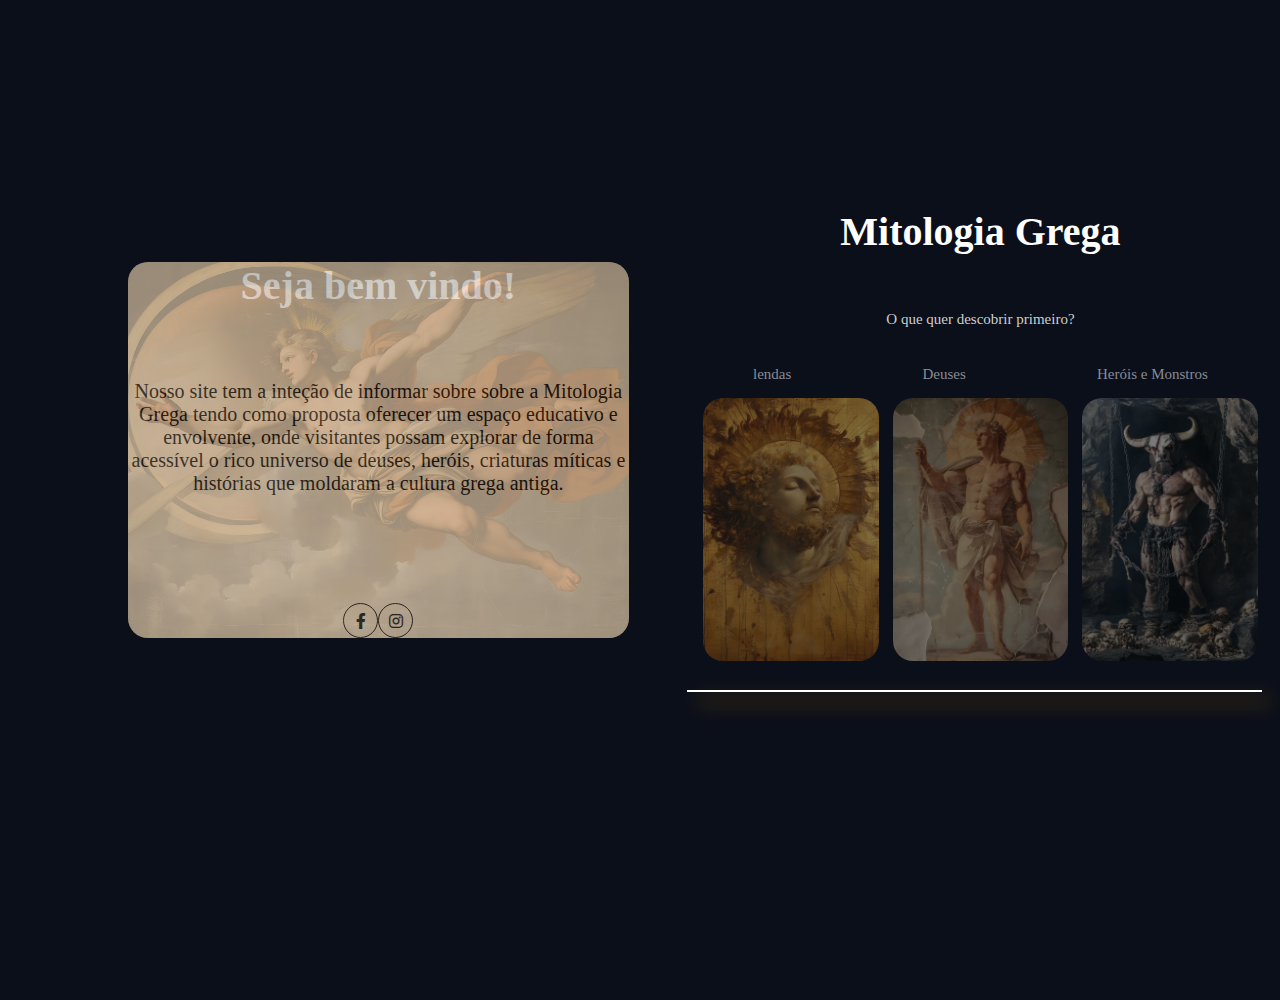
<file: inicio.html>
<!DOCTYPE html>
<html lang="en">
<head>
    <meta charset="UTF-8">
    <meta name="viewport" content="width=device-width, initial-scale=1.0">
    <title>ChronnosFatos</title>
    <link rel="shortcut icon" href="favicon.jfif" type="image/x-icon">
    <link rel="stylesheet" href="inicio.css">
    <link rel="stylesheet" href="https://cdnjs.cloudflare.com/ajax/libs/font-awesome/6.0.0-beta3/css/all.min.css">
</head>
<body>
    
<div class="containerFora">
     
    <div class="container2">
       
        <div class=" content first-content">
           <div class="first-colum"> 
            <div class="COLUnmm"></div>
                <h2 class="tittlep">Seja bem vindo!</h2>
                <p class="description description-primery"> Nosso site tem a inteção de informar sobre sobre a Mitologia  Grega tendo como proposta oferecer um espaço  educativo e envolvente, onde visitantes possam explorar de forma acessível o rico universo de deuses, heróis, criaturas míticas e histórias que moldaram a cultura  grega antiga. </p> 
    
                <br> 
                <br>
                <br>
  
                <br>   
                <br>
                <br>
        <div class="socialMedia"> 
              <ul>
        <div class="facebook">
                   <li class="item-social-media">
                       <a href="#">
                            <i class="fa-brands fa-facebook-f"></i>
                       </a>
                  </li>
        </div>
                   
                  <li class="item-social-media">
                        <a href="#">
                            <i class="fa-brands fa-instagram"></i>
                        </a>
                   </li>

                    
         </div>
             </ul>
               <img class="backg" src="fundo.avif" alt="backgound">
         </div>
           </div>
  



 </div>
      
    <div class="container">

        <div class="second-content">

                <div class="first-colum">
                      <h2 class="tittle"> Mitologia Grega</h2>
                      <br>
                  
                    <br>
       <p class="titllepi"> O que quer descobrir primeiro?</p>     
        <br>

        <ul class="opções">
            <li> lendas</li>
            <li> Deuses</li>
            <li> Heróis e Monstros</li>
        </ul>
        <div class="imagensIntera"></div>
              <a href="index.html">   
                  
                 <img class="image-hover"  src="mitos.jpg" alt="img1.jpg">
              </a> 
              <a href="vini.html">
                 <img class="image-hover"  src="vinicius.jpg" alt="img1.jpg">
              </a>
              <a href="flavia.html">
                  <img class="image-hover"  src="lendas.jpg" alt="">
              </a>
                 <br>
                 <hr>
                </div>
       </div>
    </div>
   
   
                       
                      
   </div>
  </div>
            
   

    
</body>
</html>
</file>
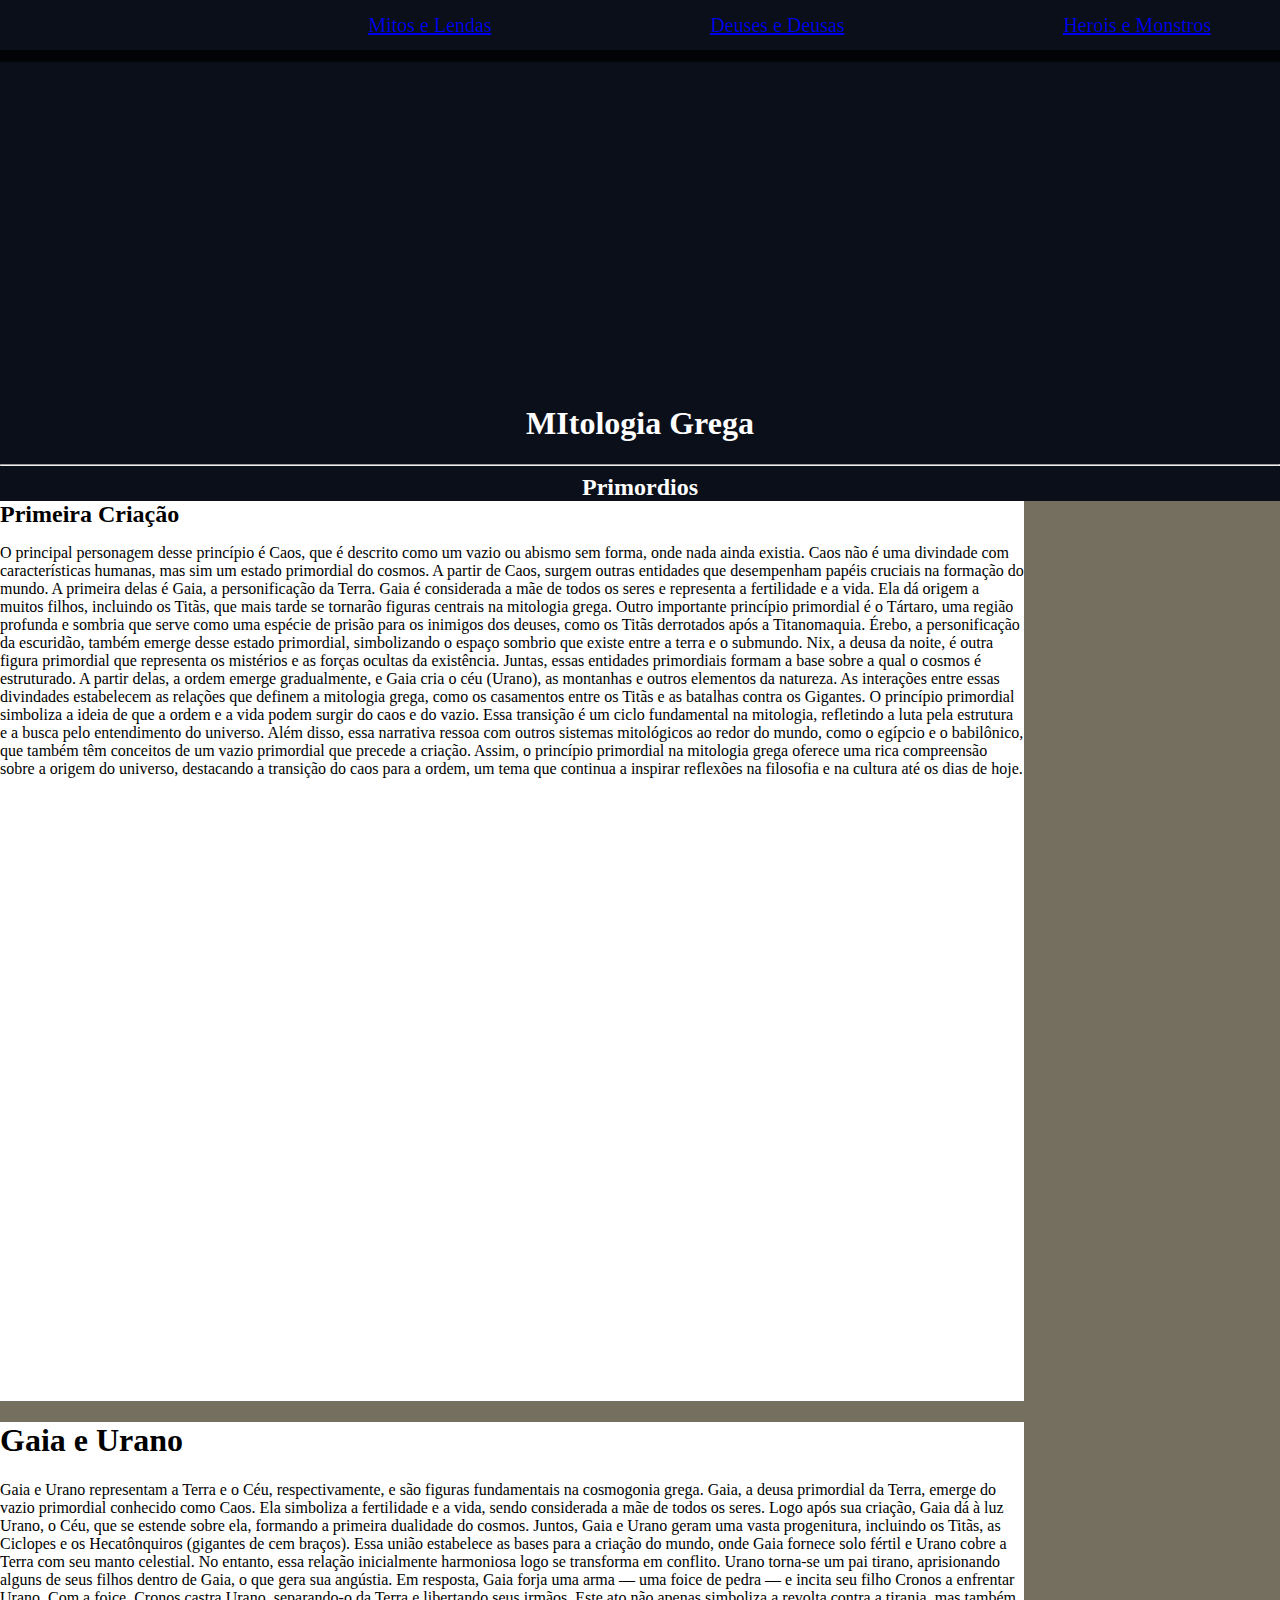
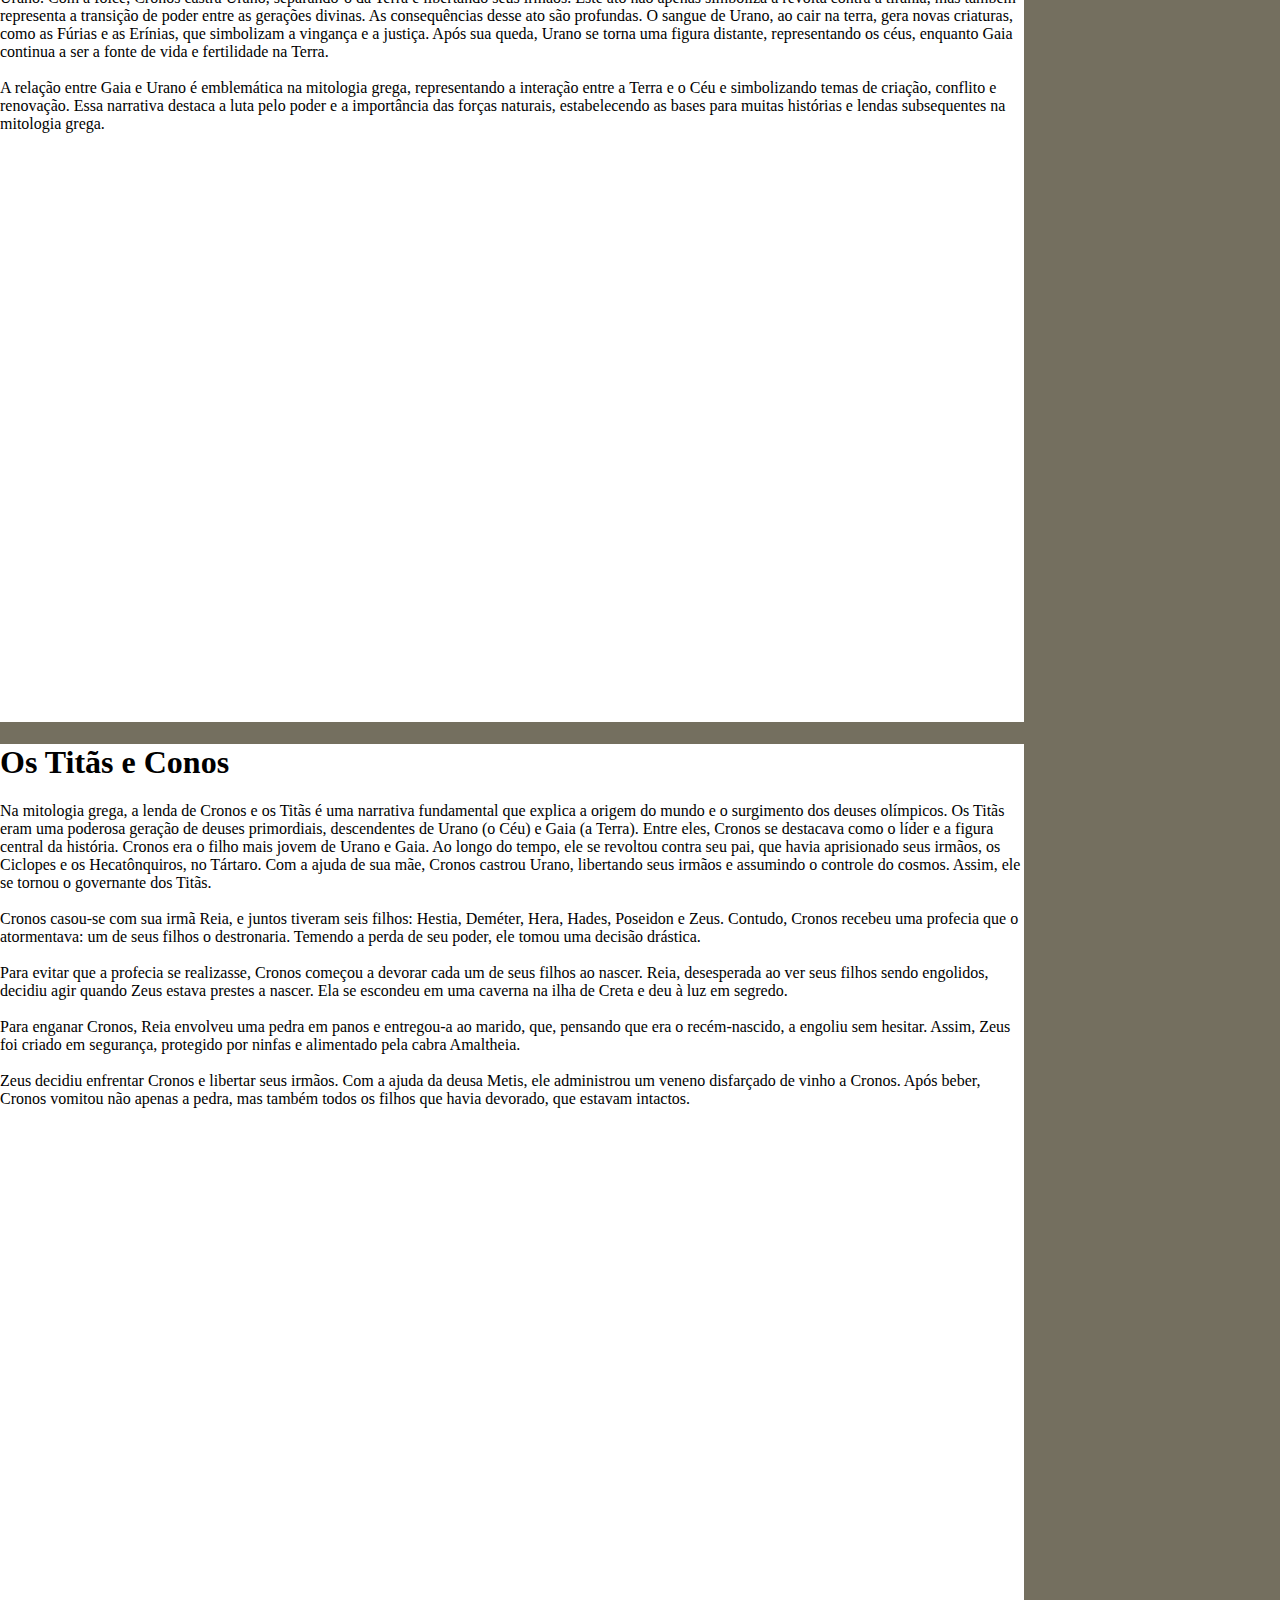
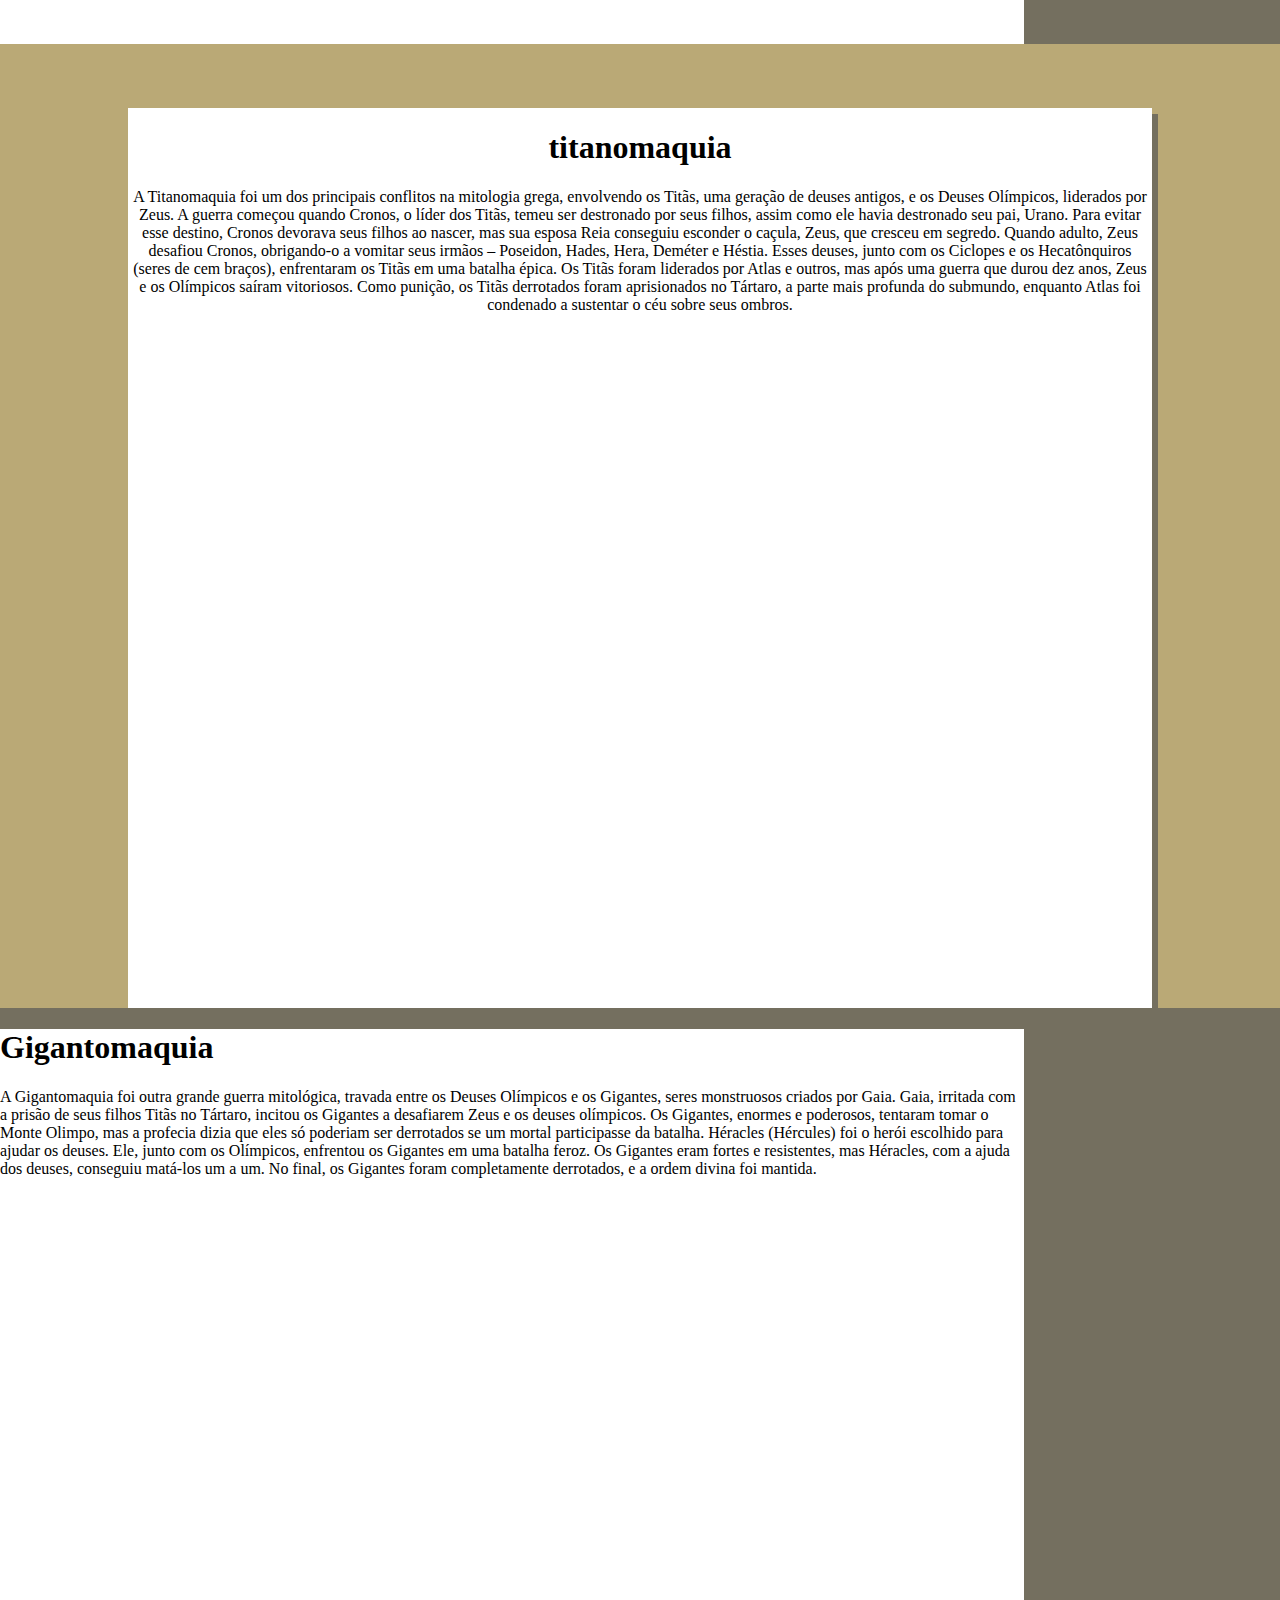
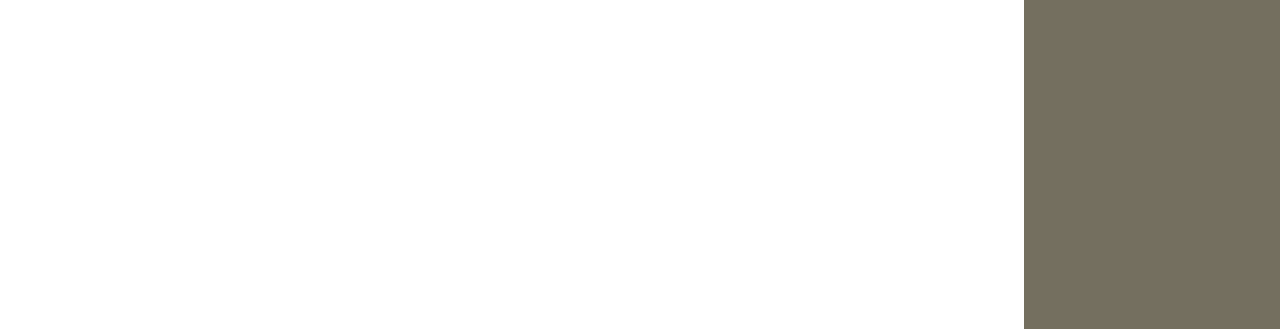
<file: pagina1.html>
<!DOCTYPE html>
<html lang="en">
<head>
    <meta charset="UTF-8">
    <meta name="viewport" content="width=device-width, initial-scale=1.0">
    <link rel="stylesheet" href="pagina1.css">
    <title>ChronnosFatos</title>
    <link rel="shortcut icon" href="favicon.ico" type="image/x-icon">
</head>
<body>
     
    
    
     <div class="steff">
         <ul class="lista">
             <li class="IconeDeVoltar"> <a href="inicio.html">
                    <i class="fa-solid fa-outdent">
                 </i>
                     </a>
             <li> 
                    <a href="pagina2teste.html">
                        Mitos e Lendas
                    </a>
             </li>
                  <li> 
                    <a href="pag">
                       Deuses e Deusas
                    </a>
                </li>
             <li> <a href="slaacairai"> 
                       Herois e Monstros
                    </a>
             </li>
         </ul>
     </div> 

     <div class="MenuI">
               <h1> MItologia Grega</h1>
                  <hr>
               <h2>Primordios</h2>
     </div>

   
    

        <div class="box">
             <h2 class="Titulo2"> Primeira Criação</h2>
             <p class="Texto1"> 
   O principal personagem desse princípio é Caos, que é descrito como um vazio ou abismo sem forma, onde nada ainda existia. Caos não é uma divindade com características humanas, mas sim um estado primordial do cosmos.
    
  A partir de Caos, surgem outras entidades que desempenham papéis cruciais na formação do mundo. A primeira delas é Gaia, a personificação da Terra. Gaia é considerada a mãe de todos os seres e representa a fertilidade e a vida. Ela dá origem a muitos filhos, incluindo os Titãs, que mais tarde se tornarão figuras centrais na mitologia grega.
            
  Outro importante princípio primordial é o Tártaro, uma região profunda e sombria que serve como uma espécie de prisão para os inimigos dos deuses, como os Titãs derrotados após a Titanomaquia. Érebo, a personificação da escuridão, também emerge desse estado primordial, simbolizando o espaço sombrio que existe entre a terra e o submundo. Nix, a deusa da noite, é outra figura primordial que representa os mistérios e as forças ocultas da existência.
            
 Juntas, essas entidades primordiais formam a base sobre a qual o cosmos é estruturado. A partir delas, a ordem emerge gradualmente, e Gaia cria o céu (Urano), as montanhas e outros elementos da natureza. As interações entre essas divindades estabelecem as relações que definem a mitologia grega, como os casamentos entre os Titãs e as batalhas contra os Gigantes.
            
            O princípio primordial simboliza a ideia de que a ordem e a vida podem surgir do caos e do vazio. Essa transição é um ciclo fundamental na mitologia, refletindo a luta pela estrutura e a busca pelo entendimento do universo. Além disso, essa narrativa ressoa com outros sistemas mitológicos ao redor do mundo, como o egípcio e o babilônico, que também têm conceitos de um vazio primordial que precede a criação.
            
            Assim, o princípio primordial na mitologia grega oferece uma rica compreensão sobre a origem do universo, destacando a transição do caos para a ordem, um tema que continua a inspirar reflexões na filosofia e na cultura até os dias de hoje. 
             </p>
  </div>

       


    <div class="box">
        <h1 class="tituloDoTexto">Gaia e Urano</h1>
           <p> Gaia e Urano representam a Terra e o Céu, respectivamente, e são figuras fundamentais na cosmogonia grega. Gaia, a deusa primordial da Terra, emerge do vazio primordial conhecido como Caos. Ela simboliza a fertilidade e a vida, sendo considerada a mãe de todos os seres. Logo após sua criação, Gaia dá à luz Urano, o Céu, que se estende sobre ela, formando a primeira dualidade do cosmos.
    
            Juntos, Gaia e Urano geram uma vasta progenitura, incluindo os Titãs, as Ciclopes e os Hecatônquiros (gigantes de cem braços). Essa união estabelece as bases para a criação do mundo, onde Gaia fornece solo fértil e Urano cobre a Terra com seu manto celestial. No entanto, essa relação inicialmente harmoniosa logo se transforma em conflito.
            
            Urano torna-se um pai tirano, aprisionando alguns de seus filhos dentro de Gaia, o que gera sua angústia. Em resposta, Gaia forja uma arma — uma foice de pedra — e incita seu filho Cronos a enfrentar Urano. Com a foice, Cronos castra Urano, separando-o da Terra e libertando seus irmãos. Este ato não apenas simboliza a revolta contra a tirania, mas também representa a transição de poder entre as gerações divinas.
            
            As consequências desse ato são profundas. O sangue de Urano, ao cair na terra, gera novas criaturas, como as Fúrias e as Erínias, que simbolizam a vingança e a justiça. Após sua queda, Urano se torna uma figura distante, representando os céus, enquanto Gaia continua a ser a fonte de vida e fertilidade na Terra.
            <br>
            <br>
            A relação entre Gaia e Urano é emblemática na mitologia grega, representando a interação entre a Terra e o Céu e simbolizando temas de criação, conflito e renovação. Essa narrativa destaca a luta pelo poder e a importância das forças naturais, estabelecendo as bases para muitas histórias e lendas subsequentes na mitologia grega.</p>
    </div>


    <div class="box">
        <h1 class="tituloDoTexto"> Os Titãs e Conos</h1>
           <p> Na mitologia grega, a lenda de Cronos e os Titãs é uma narrativa fundamental que explica a origem do mundo e o surgimento dos deuses olímpicos. Os Titãs eram uma poderosa geração de deuses primordiais, descendentes de Urano (o Céu) e Gaia (a Terra). Entre eles, Cronos se destacava como o líder e a figura central da história.

                   
            Cronos era o filho mais jovem de Urano e Gaia. Ao longo do tempo, ele se revoltou contra seu pai, que havia aprisionado seus irmãos, os Ciclopes e os Hecatônquiros, no Tártaro. Com a ajuda de sua mãe, Cronos castrou Urano, libertando seus irmãos e assumindo o controle do cosmos. Assim, ele se tornou o governante dos Titãs.
            <br>
            <br>
          
            Cronos casou-se com sua irmã Reia, e juntos tiveram seis filhos: Hestia, Deméter, Hera, Hades, Poseidon e Zeus. Contudo, Cronos recebeu uma profecia que o atormentava: um de seus filhos o destronaria. Temendo a perda de seu poder, ele tomou uma decisão drástica.
            <br>
            <br>
          
            Para evitar que a profecia se realizasse, Cronos começou a devorar cada um de seus filhos ao nascer. Reia, desesperada ao ver seus filhos sendo engolidos, decidiu agir quando Zeus estava prestes a nascer. Ela se escondeu em uma caverna na ilha de Creta e deu à luz em segredo.
            <br>
            <br>
           
            Para enganar Cronos, Reia envolveu uma pedra em panos e entregou-a ao marido, que, pensando que era o recém-nascido, a engoliu sem hesitar. Assim, Zeus foi criado em segurança, protegido por ninfas e alimentado pela cabra Amaltheia.
            <br>
            <br>
           Zeus decidiu enfrentar Cronos e libertar seus irmãos. Com a ajuda da deusa Metis, ele administrou um veneno disfarçado de vinho a Cronos. Após beber, Cronos vomitou não apenas a pedra, mas também todos os filhos que havia devorado, que estavam intactos.
            </p>
        
        <br>
        <br>
        <br>

        

        </div>


  

<div class="Container">

    <div class="box"> 
        <h1 class="DuasBox">titanomaquia</h1>
        <p>A Titanomaquia foi um dos principais conflitos na mitologia grega, envolvendo os Titãs, uma geração de deuses antigos, e os Deuses Olímpicos, liderados por Zeus. A guerra começou quando Cronos, o líder dos Titãs, temeu ser destronado por seus filhos, assim como ele havia destronado seu pai, Urano. Para evitar esse destino, Cronos devorava seus filhos ao nascer, mas sua esposa Reia conseguiu esconder o caçula, Zeus, que cresceu em segredo.
    
            Quando adulto, Zeus desafiou Cronos, obrigando-o a vomitar seus irmãos – Poseidon, Hades, Hera, Deméter e Héstia. Esses deuses, junto com os Ciclopes e os Hecatônquiros (seres de cem braços), enfrentaram os Titãs em uma batalha épica. Os Titãs foram liderados por Atlas e outros, mas após uma guerra que durou dez anos, Zeus e os Olímpicos saíram vitoriosos.
            
            Como punição, os Titãs derrotados foram aprisionados no Tártaro, a parte mais profunda do submundo, enquanto Atlas foi condenado a sustentar o céu sobre seus ombros. </p>
    </div>


    </div> <div class="container">
    <div class="box">
        <h1> Gigantomaquia</h1>
           <p>A Gigantomaquia foi outra grande guerra mitológica, travada entre os Deuses Olímpicos e os Gigantes, seres monstruosos criados por Gaia. Gaia, irritada com a prisão de seus filhos Titãs no Tártaro, incitou os Gigantes a desafiarem Zeus e os deuses olímpicos.
    
            Os Gigantes, enormes e poderosos, tentaram tomar o Monte Olimpo, mas a profecia dizia que eles só poderiam ser derrotados se um mortal participasse da batalha. Héracles (Hércules) foi o herói escolhido para ajudar os deuses. Ele, junto com os Olímpicos, enfrentou os Gigantes em uma batalha feroz.
            
            Os Gigantes eram fortes e resistentes, mas Héracles, com a ajuda dos deuses, conseguiu matá-los um a um. No final, os Gigantes foram completamente derrotados, e a ordem divina foi  mantida.</p>
        </div>




    
</body>
</html>
</file>
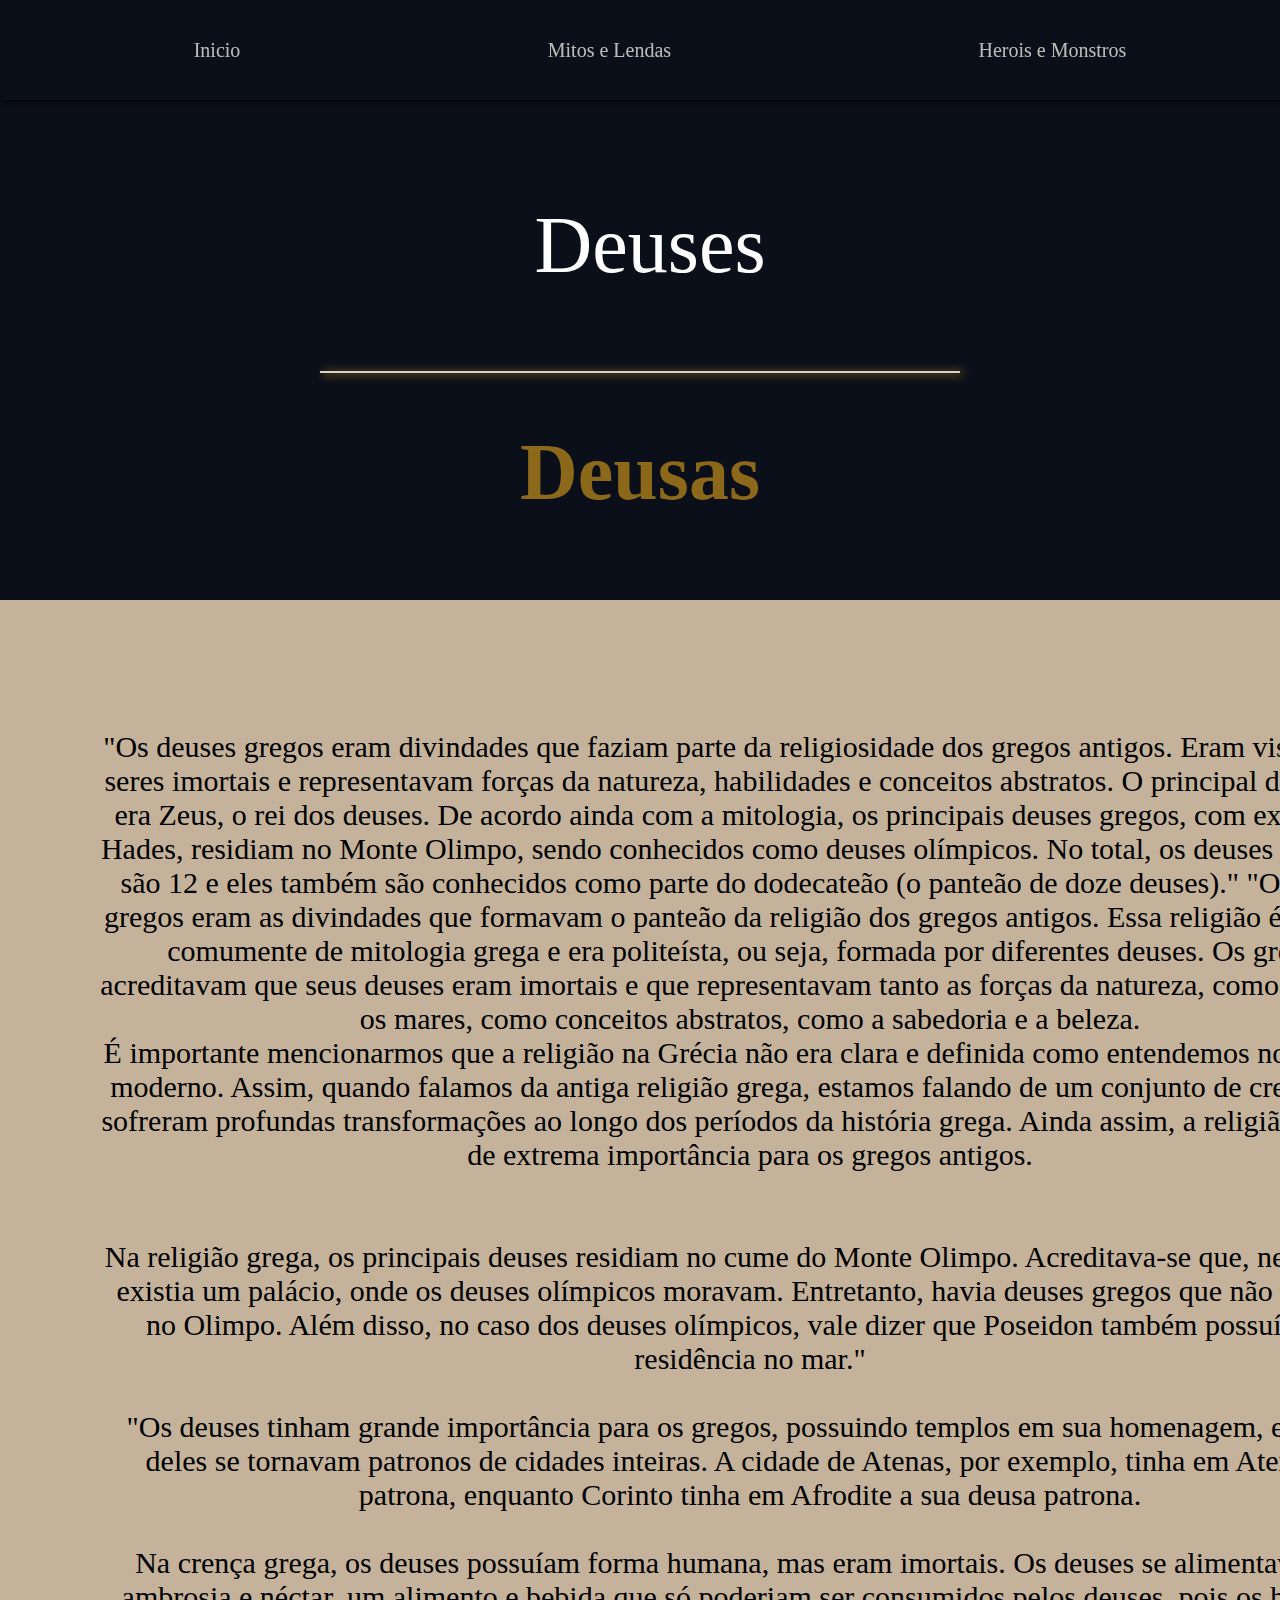
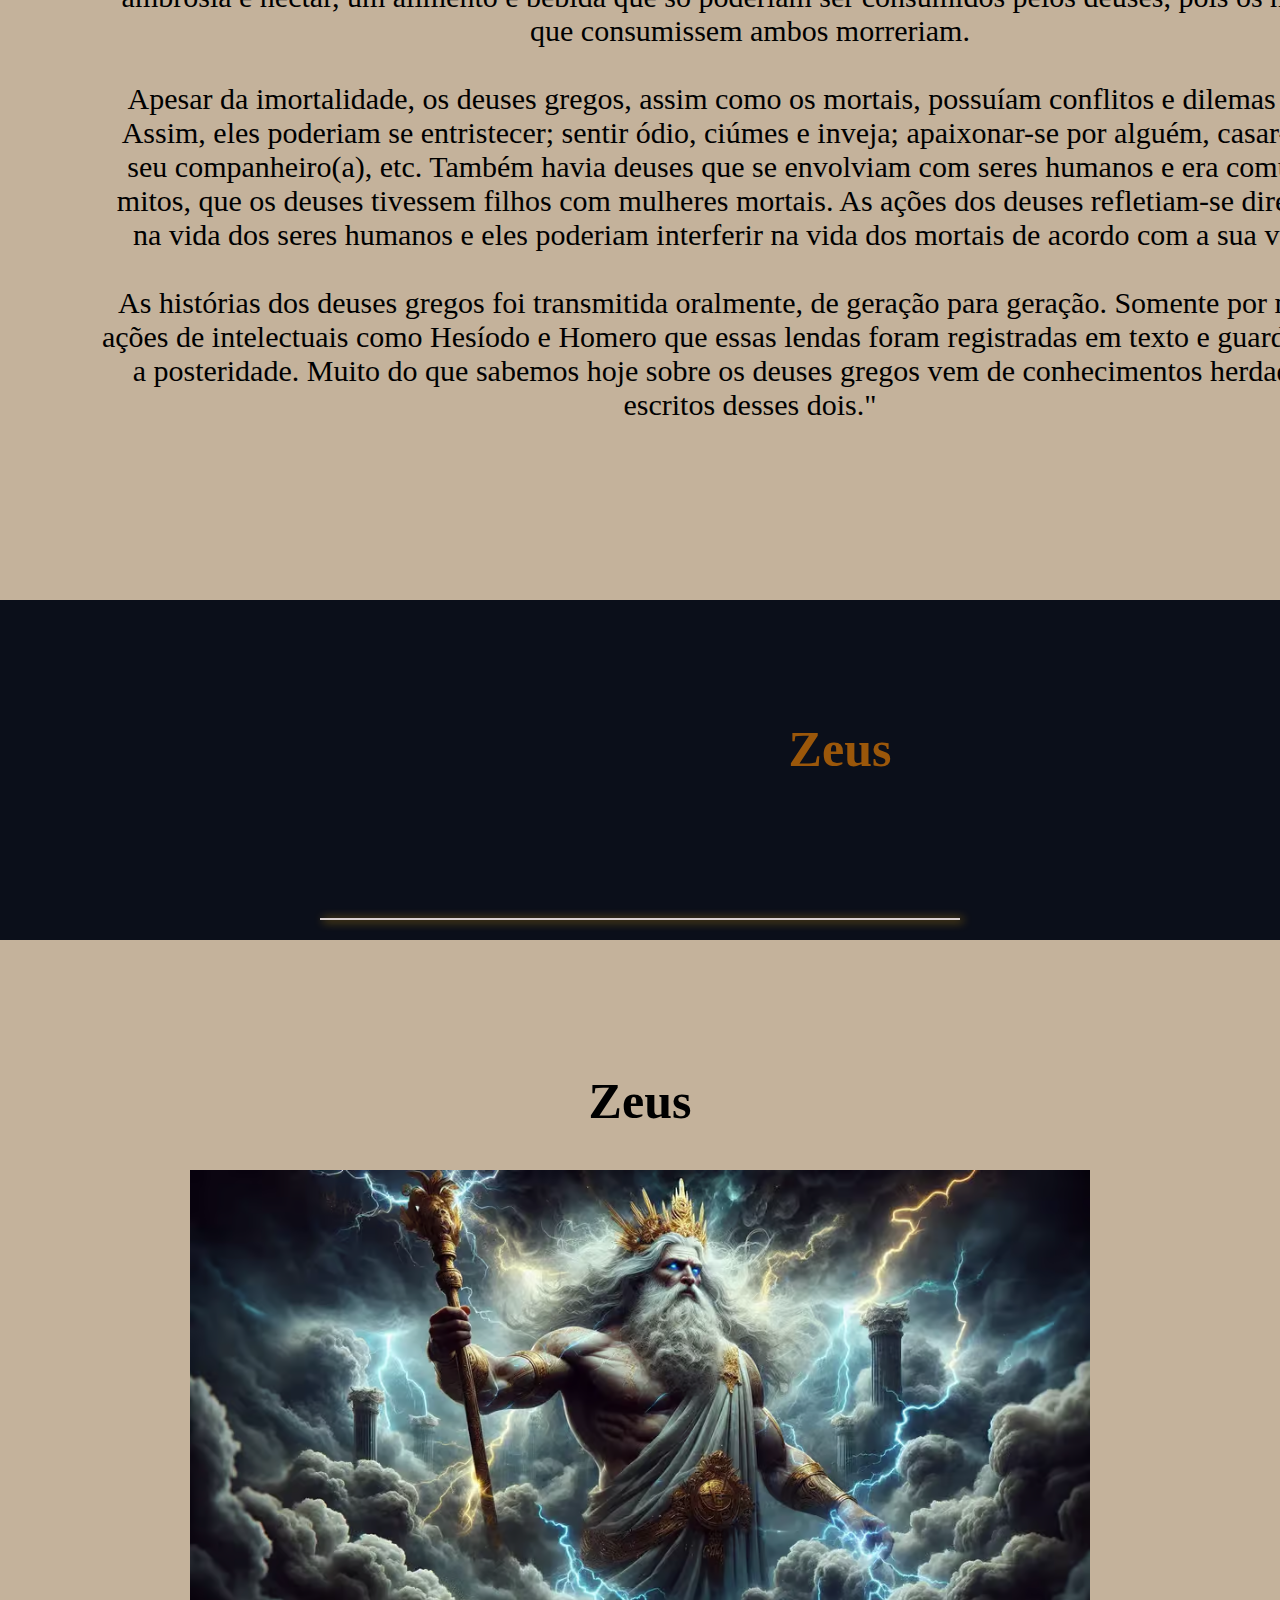
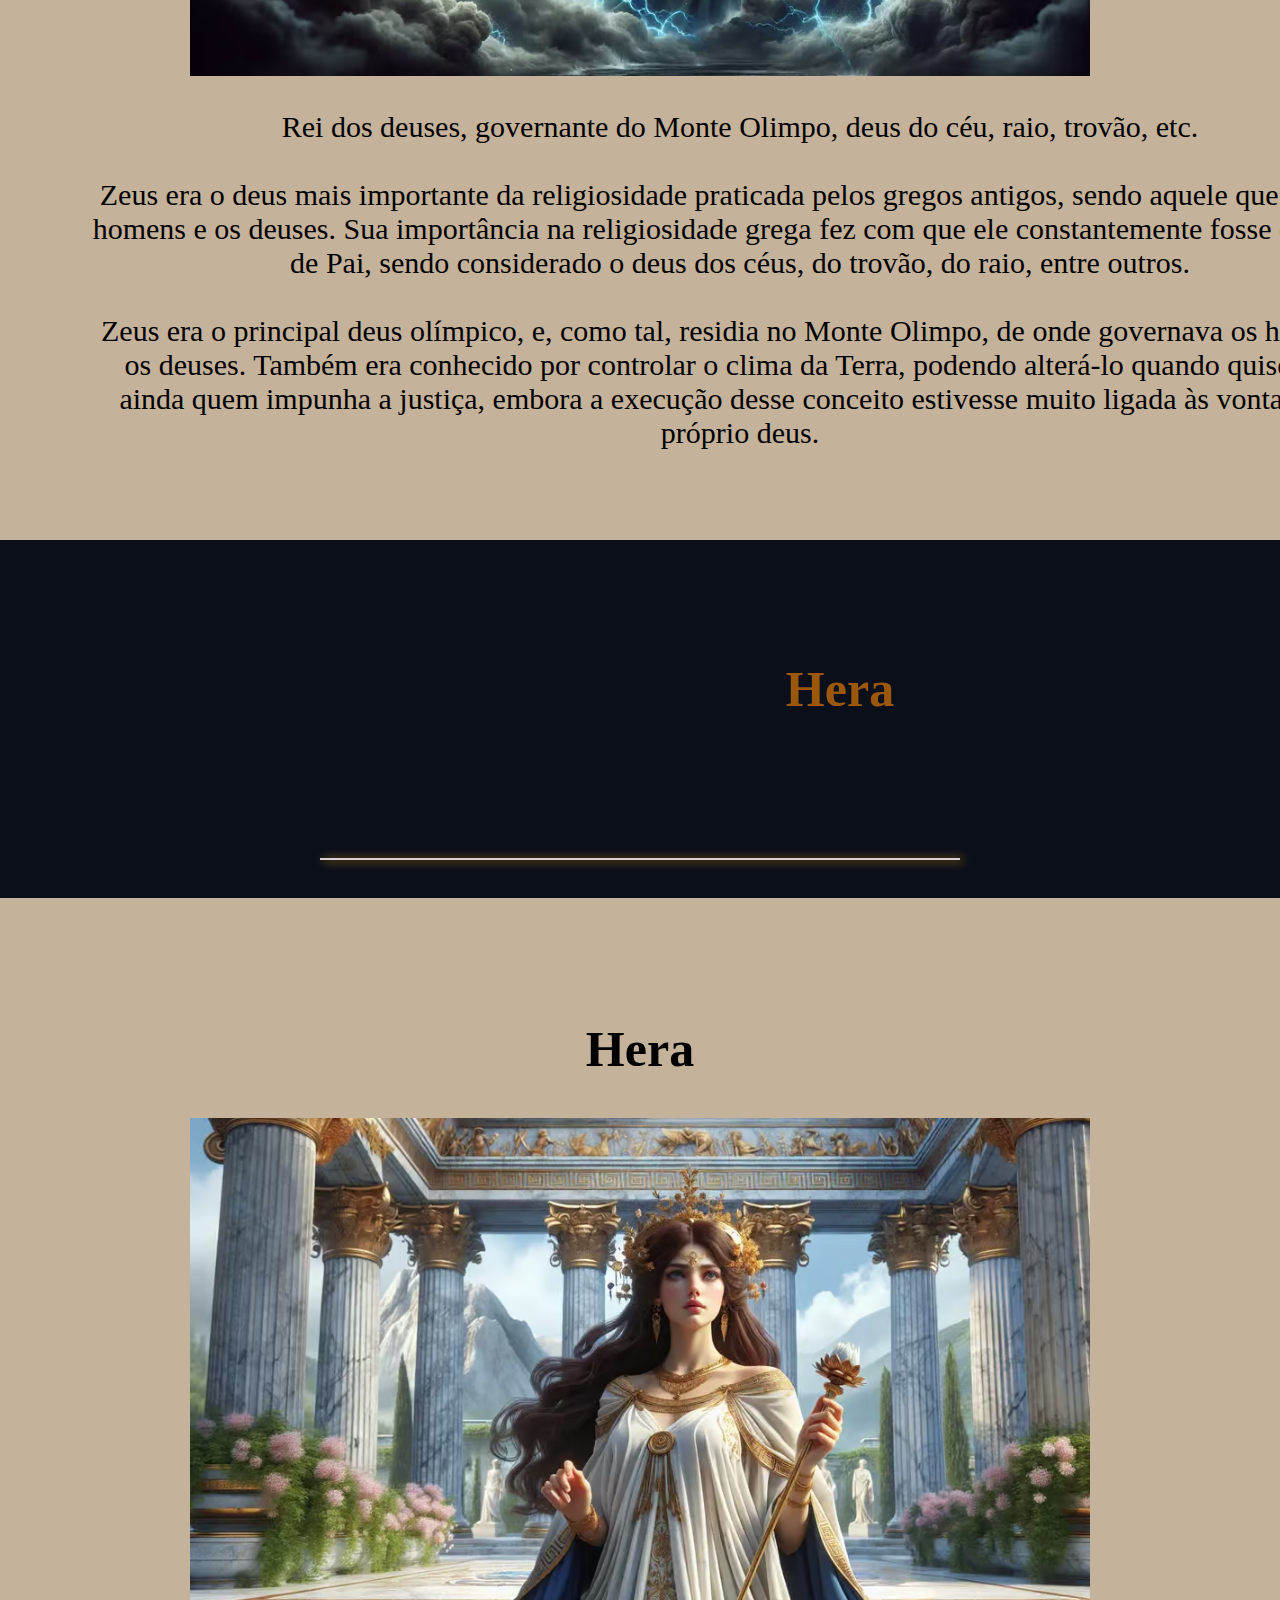
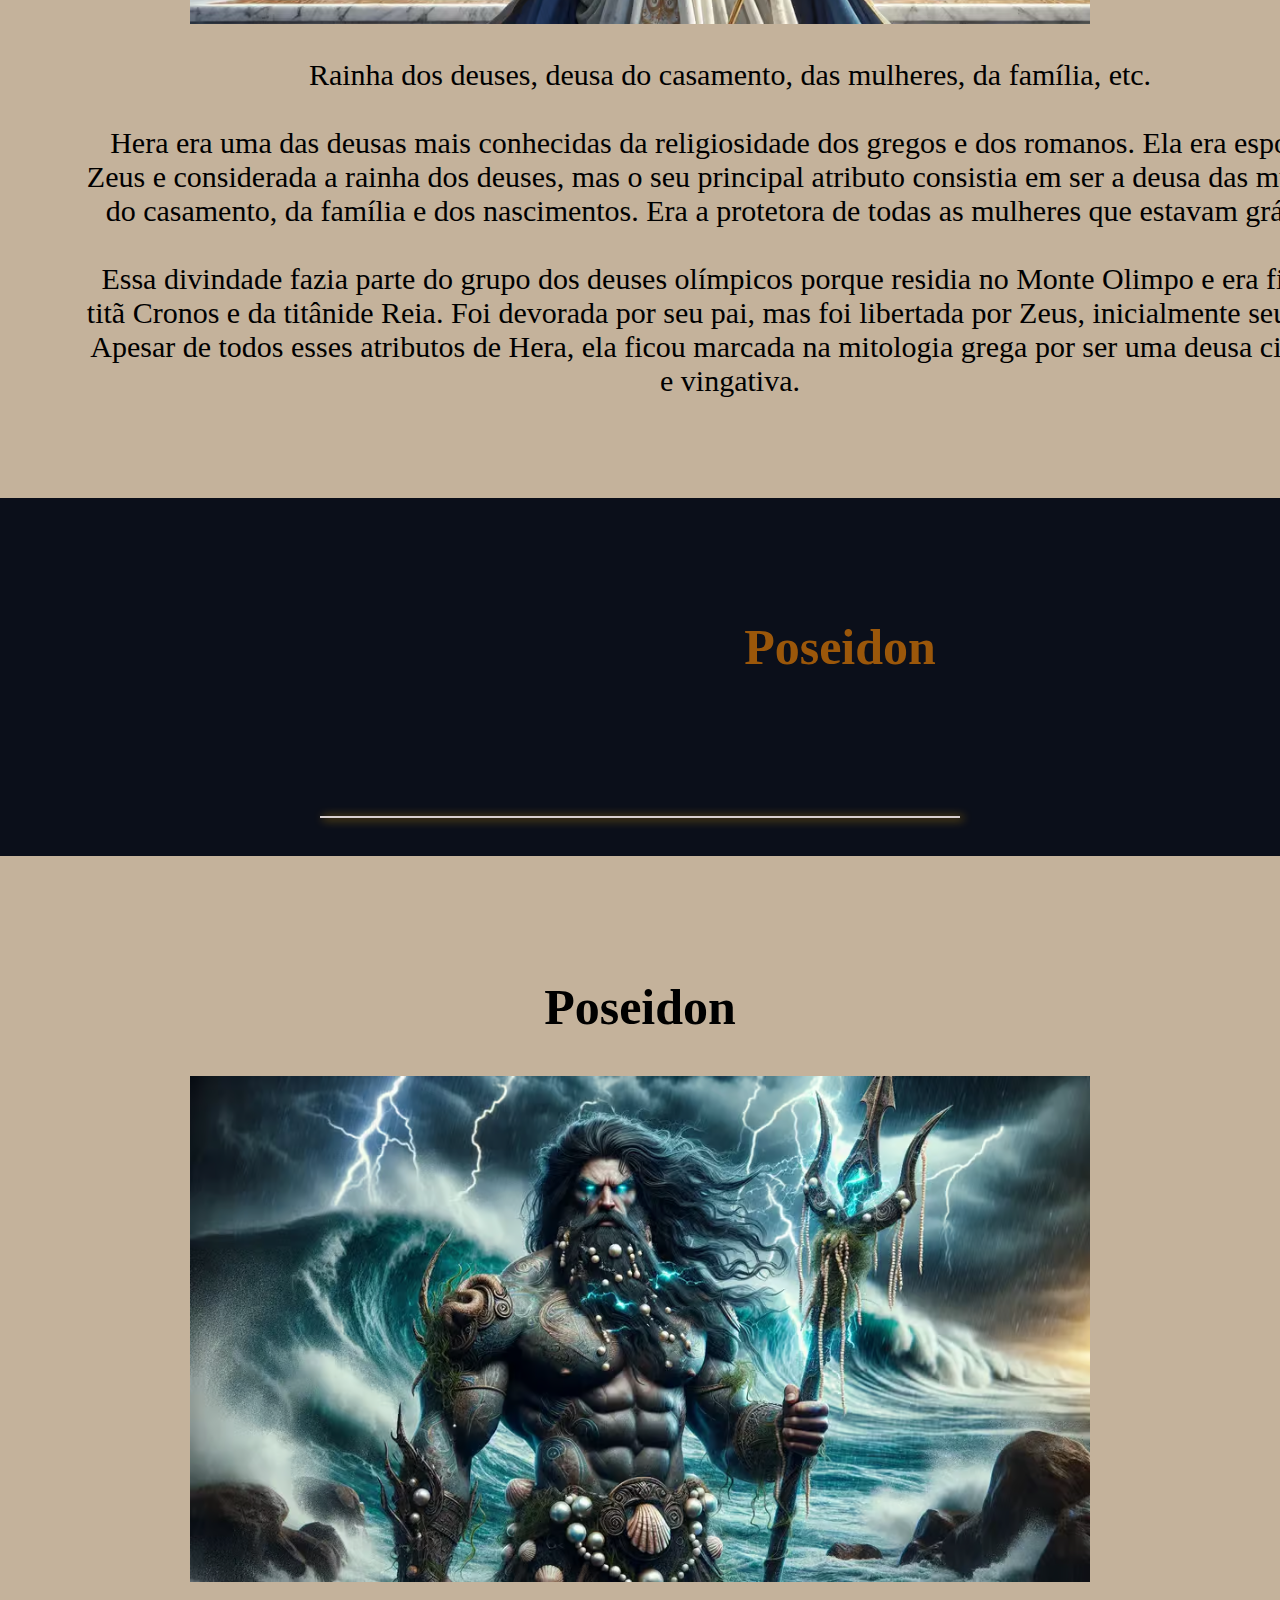
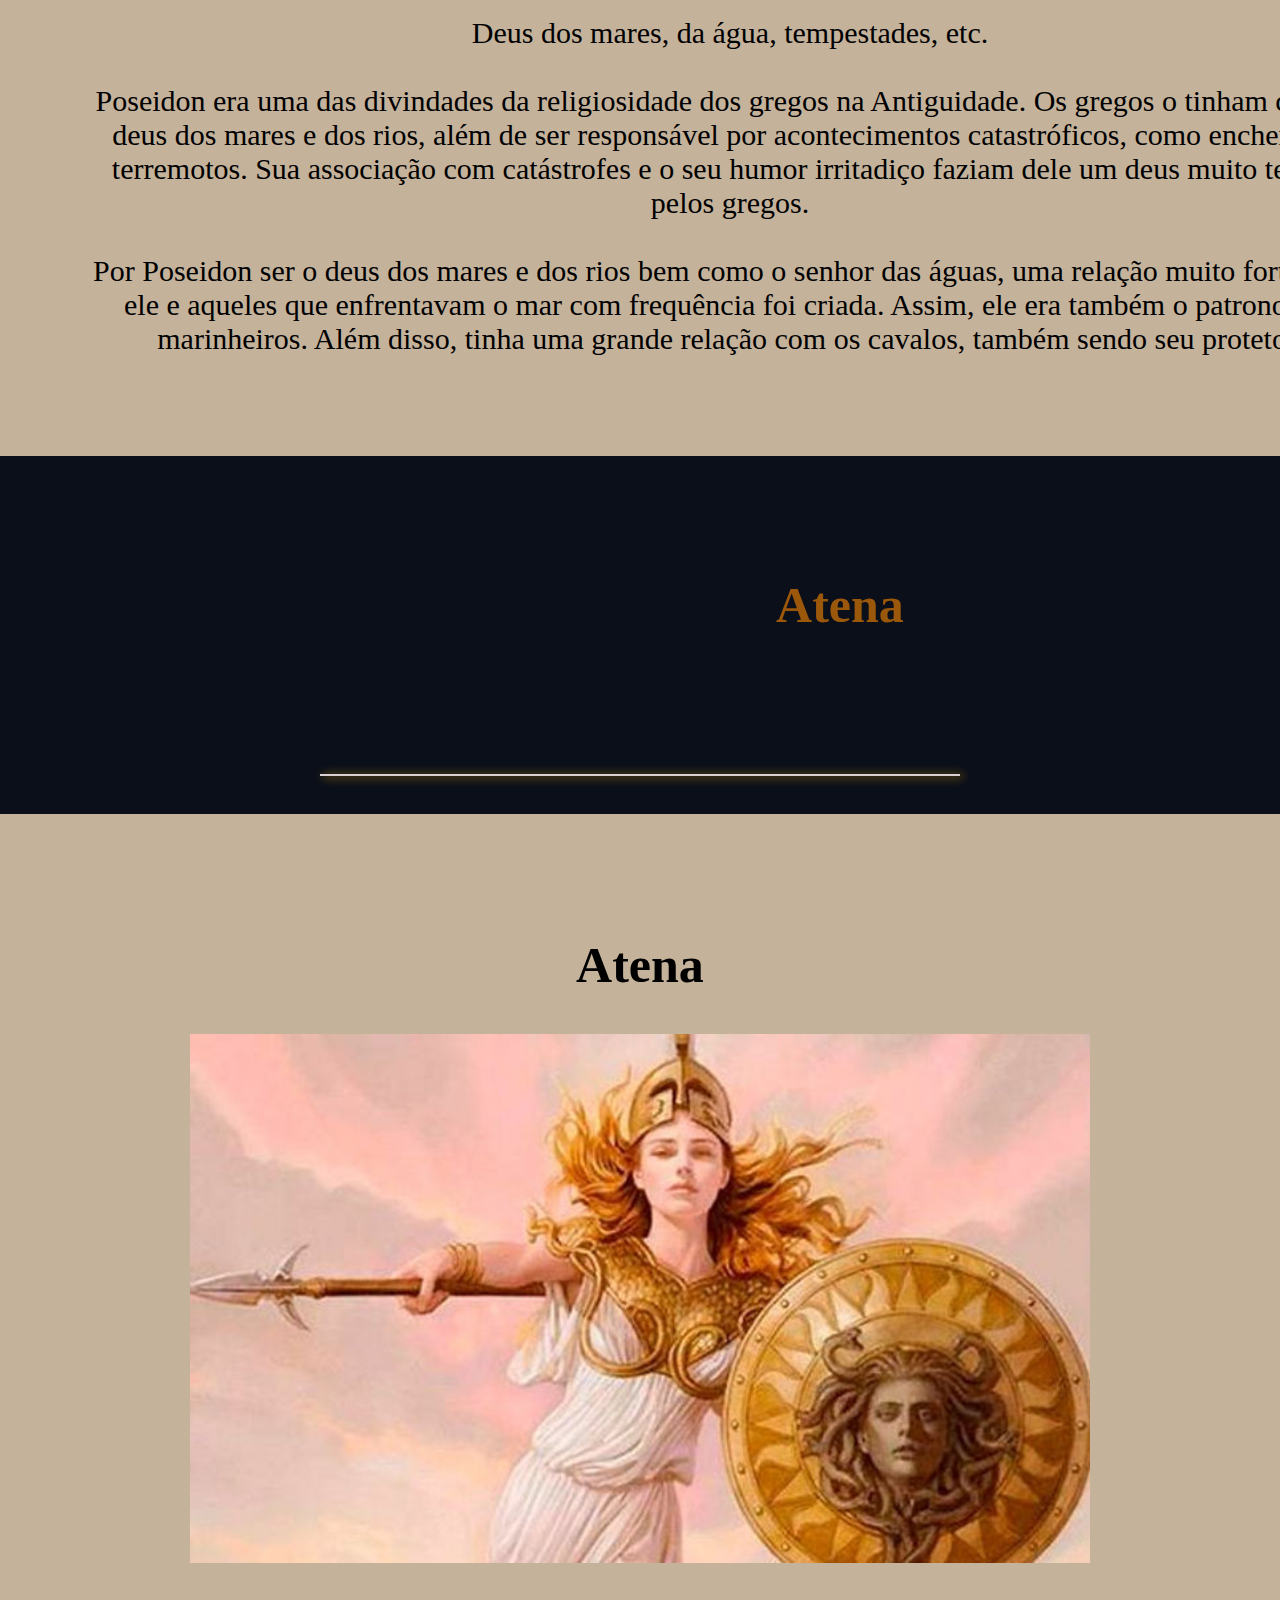
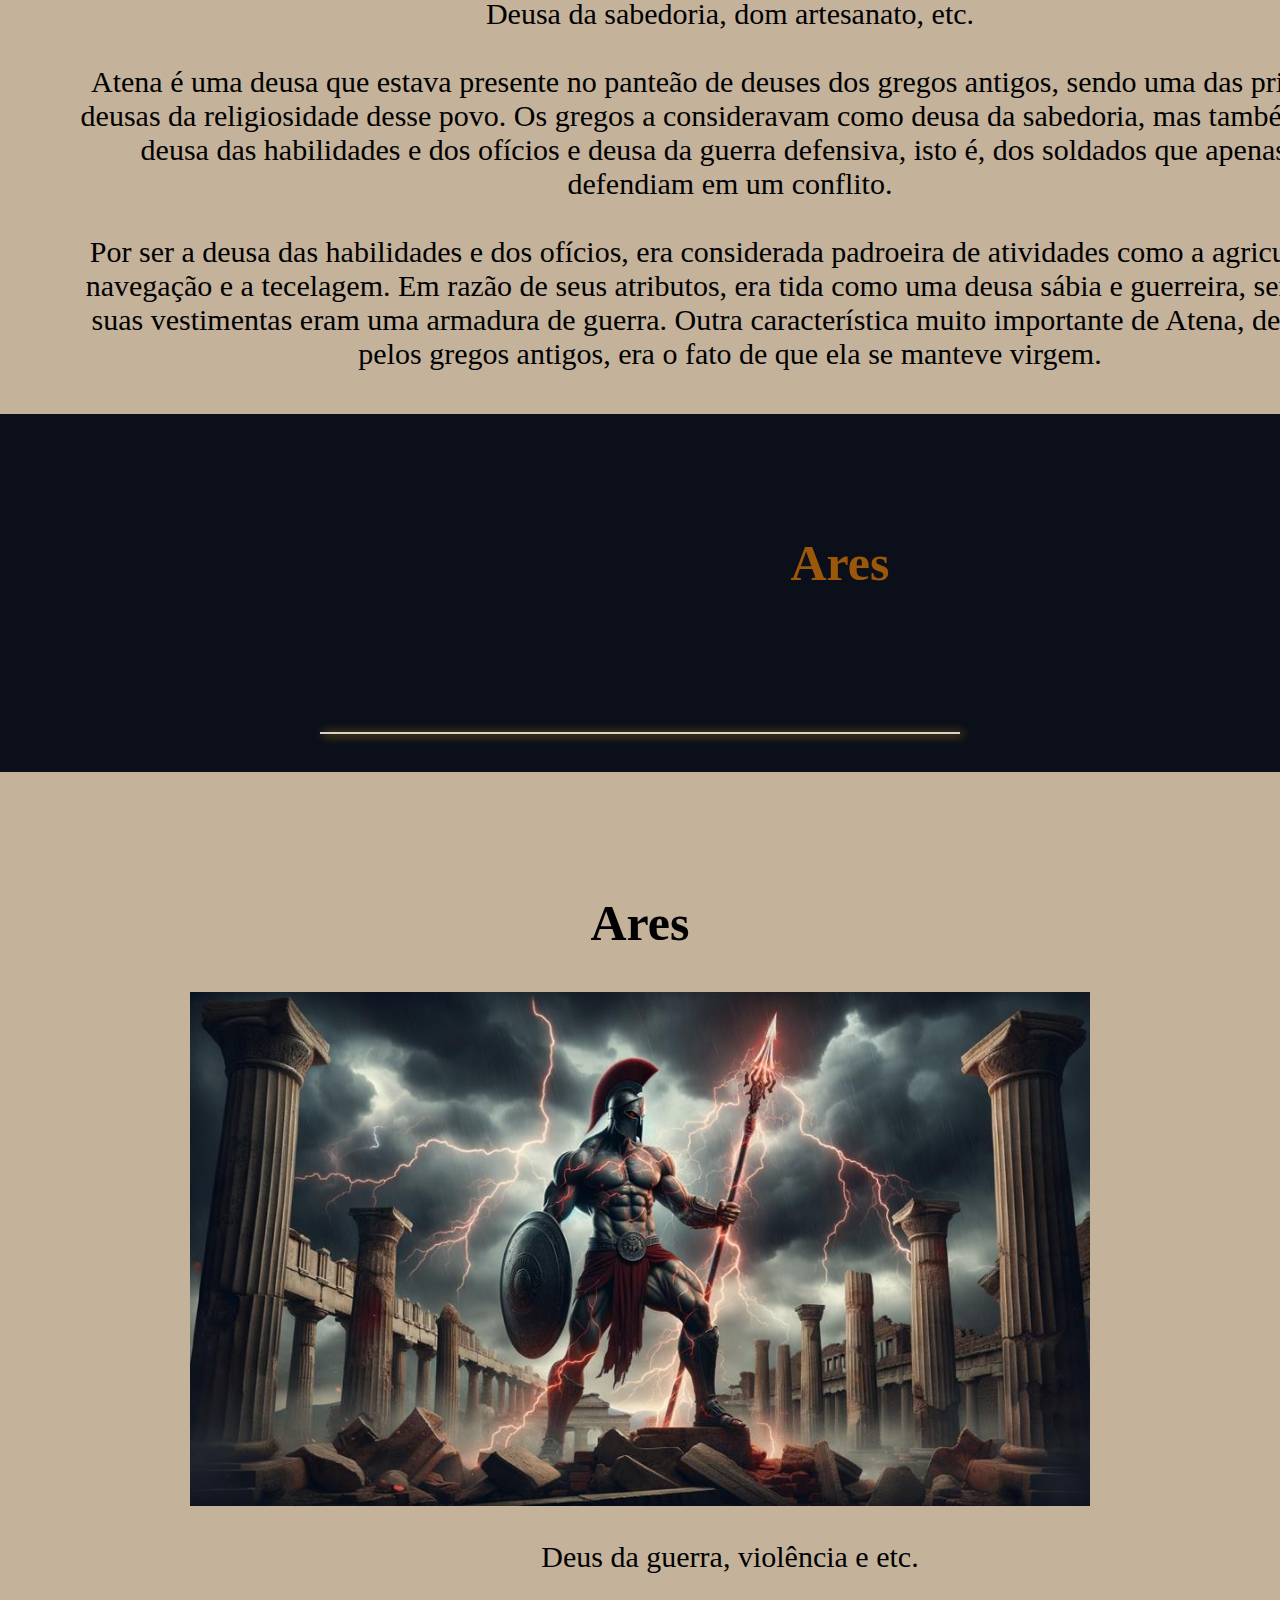
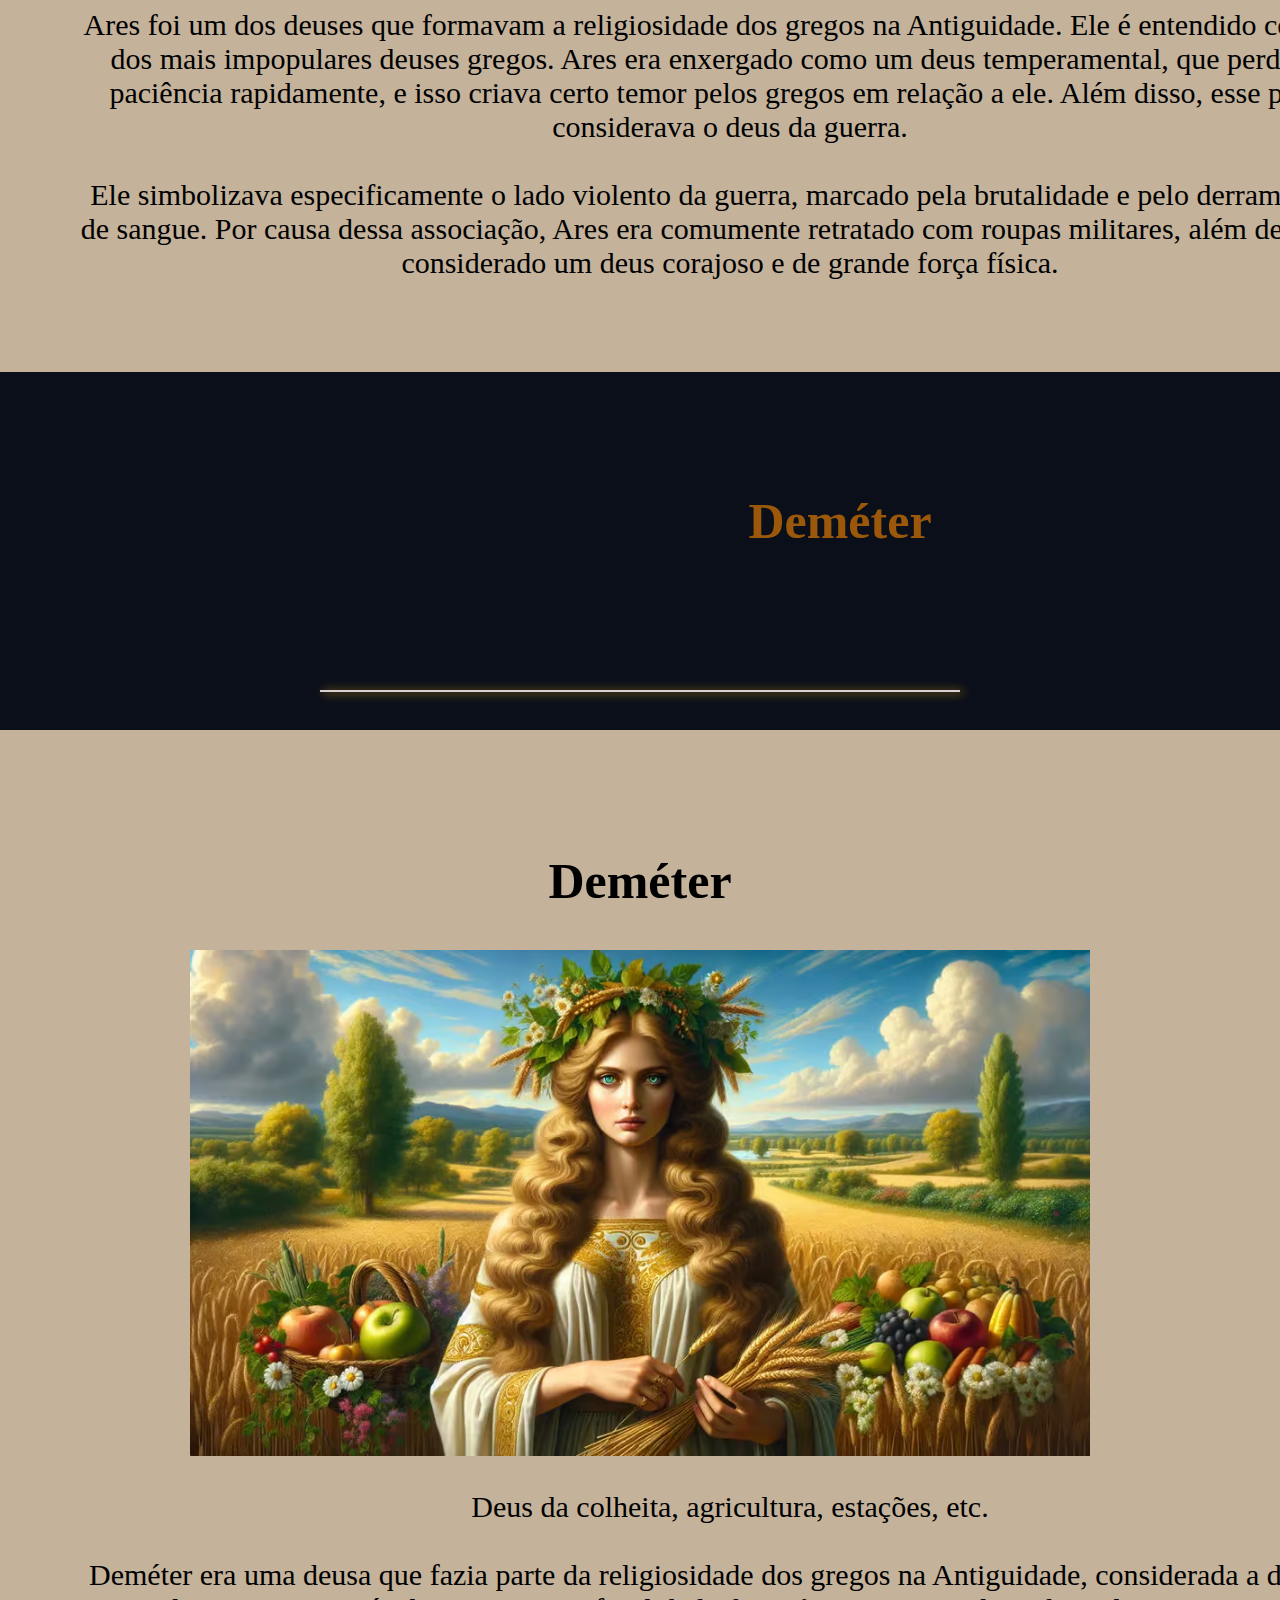
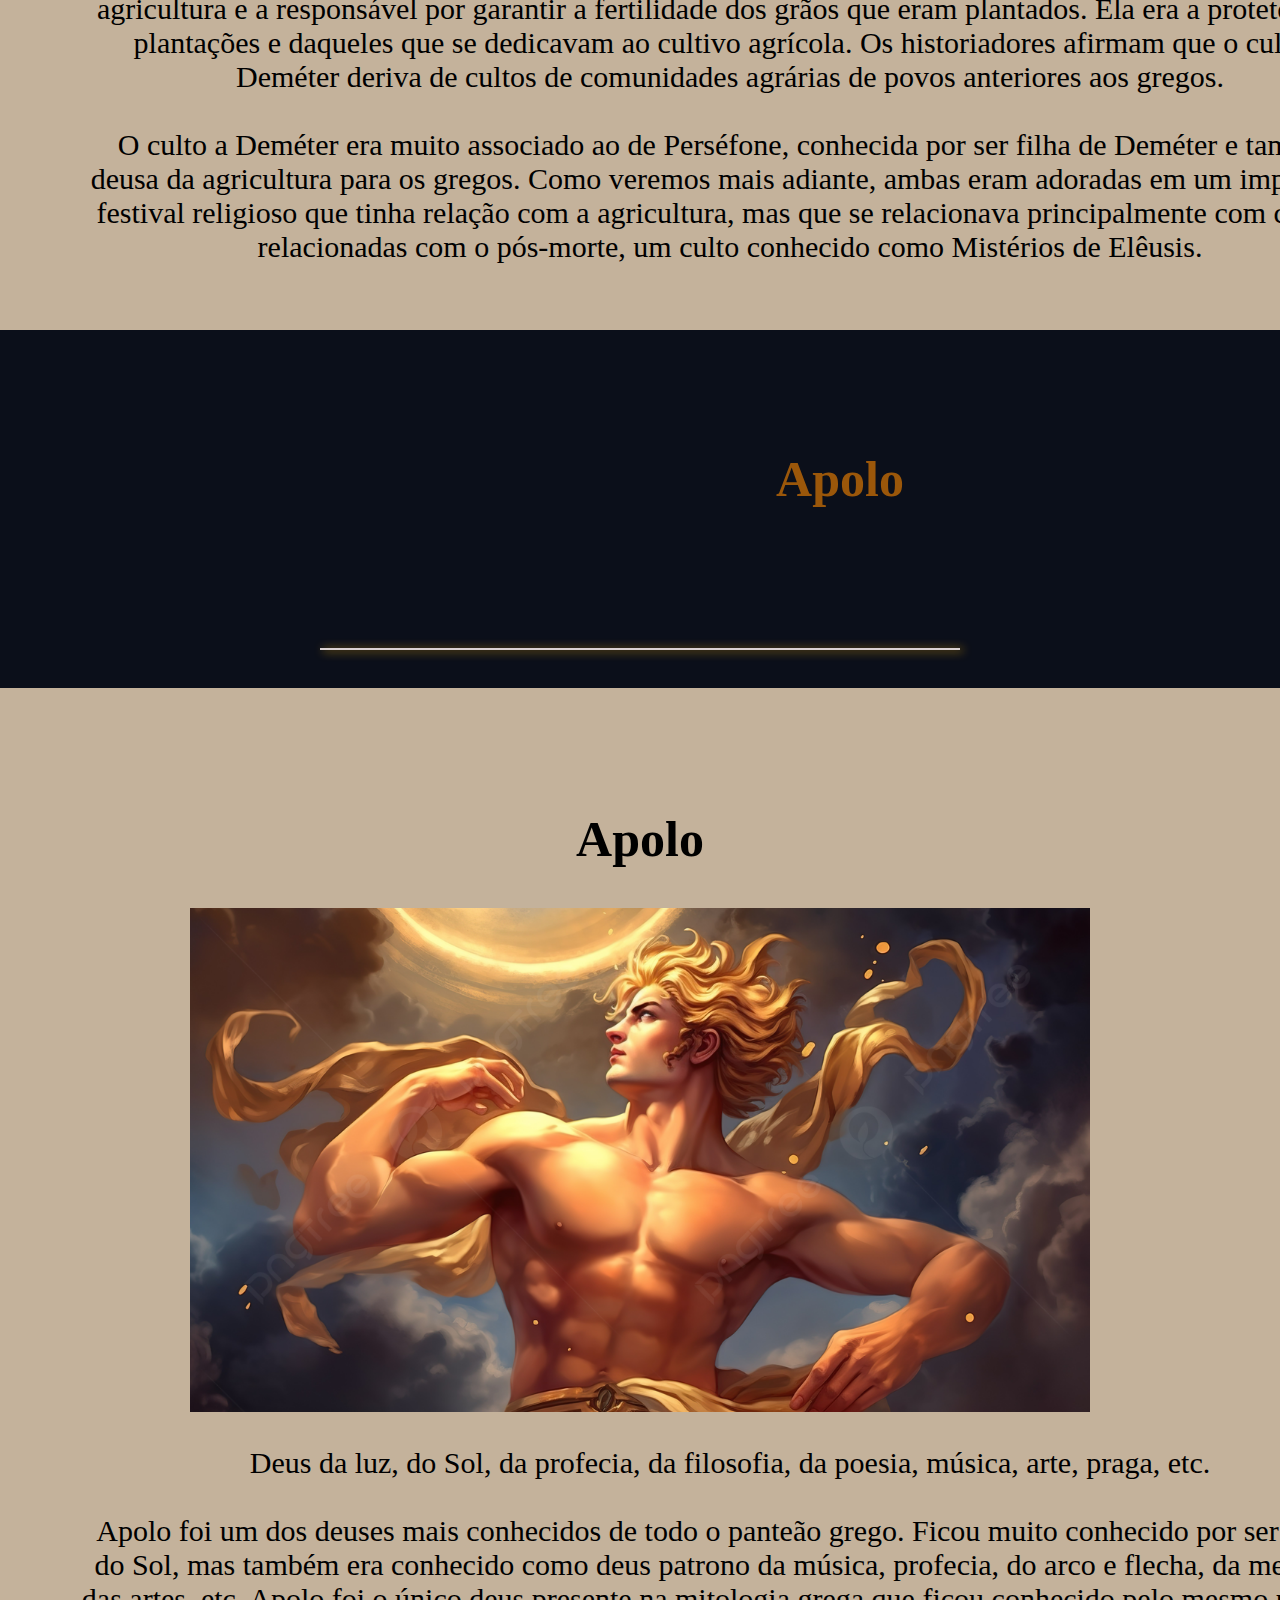
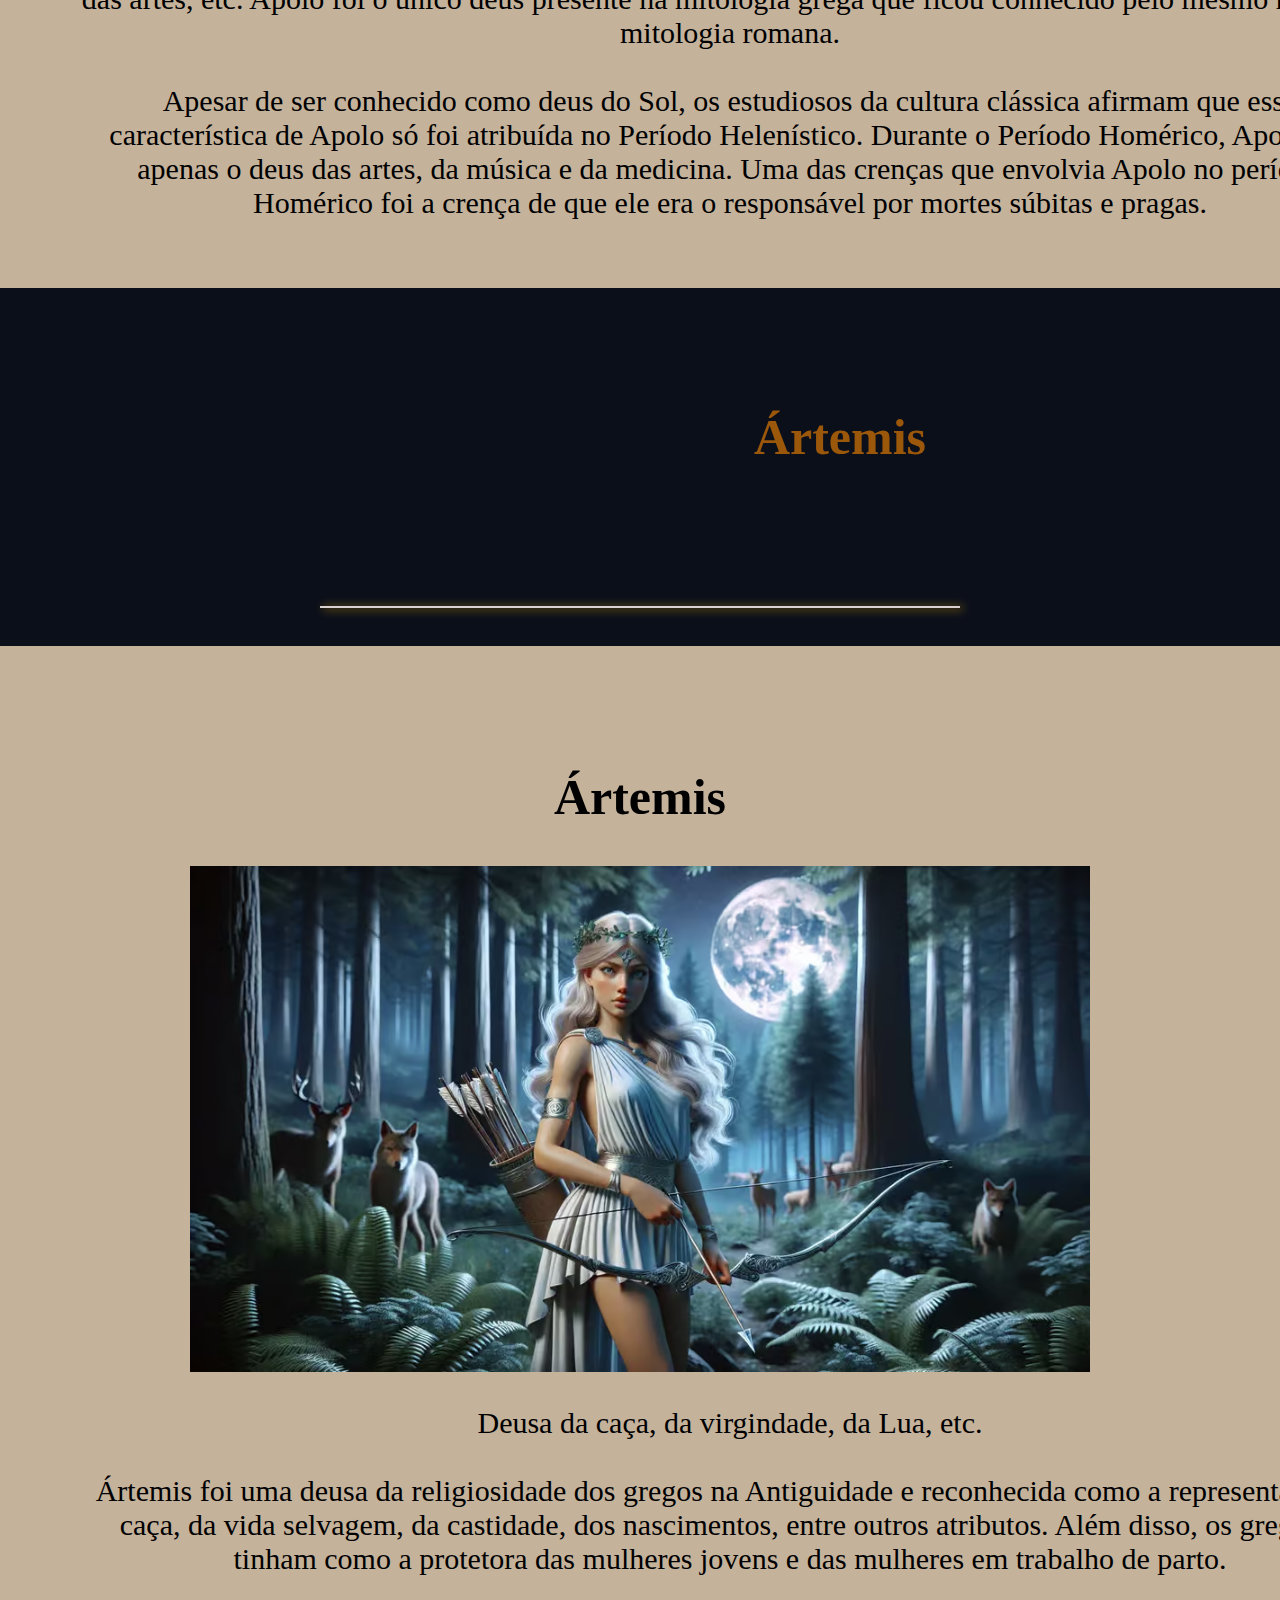
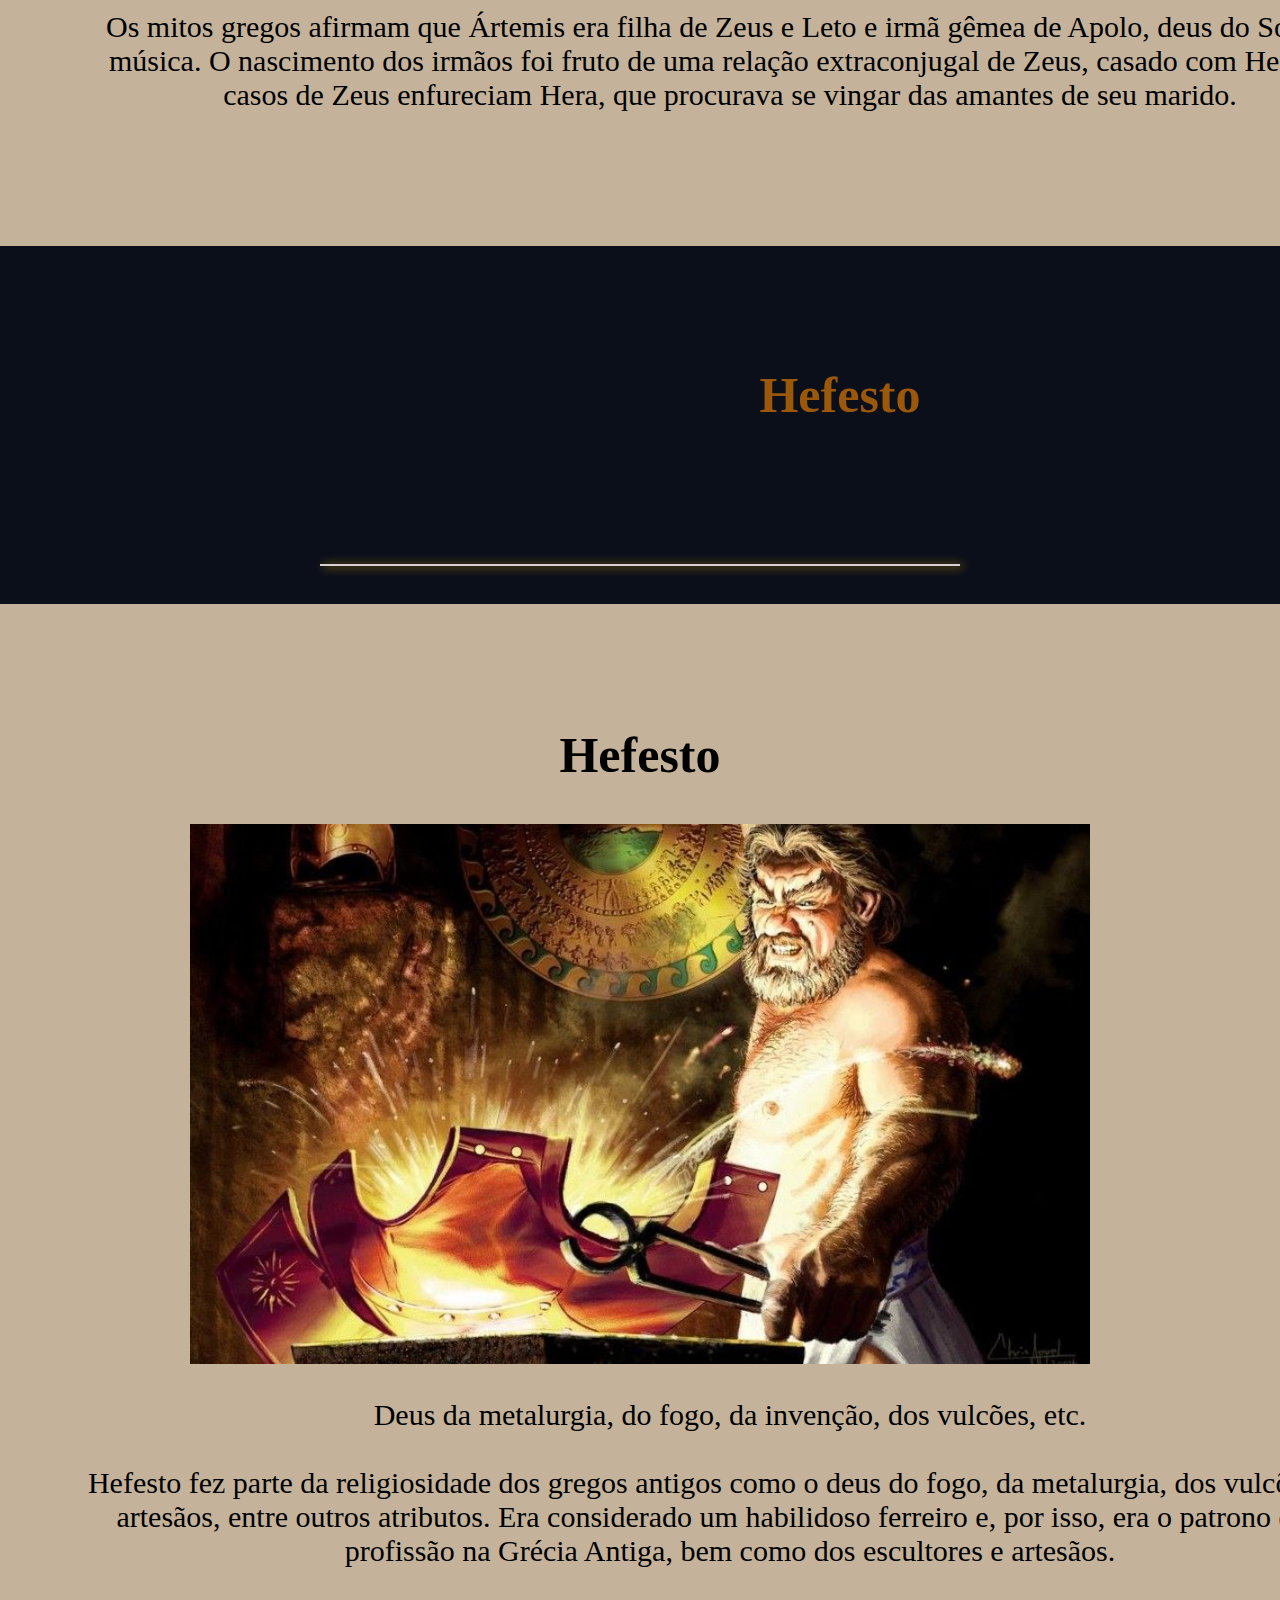
<file: vini.html>
<!DOCTYPE html>
<html lang="en">
<head>
    <meta charset="UTF-8">
    <meta name="viewport" content="width=device-width, initial-scale=1.0">
    <title>ChronnosFatos</title>
    <link rel="stylesheet" href="vinii.css">
    <link rel="shortcut icon" href="favicon.jfif" type="image/x-icon">
</head>
<body>
    <body background="deuses.jpg">
        <nav>
           
        
        <div class="steff">
            <ul class="lista">
                <li> <a href="inicio.html"> Inicio</a></li>
                <li> <a href="index.html"> Mitos e Lendas</a></li>
                <li> <a href="flavia.html"> Herois e Monstros</a></li>
            </ul>
        </div> 
        
        <div class="textoI">
            <p class="titulo">Deuses </p> <hr>
        </div>
           <h1> Deusas</h1>
        </nav>
        
    
        <div class="container1">
            
           <div class="box">
           
            <p>"Os deuses gregos eram divindades que faziam parte da religiosidade dos gregos antigos. Eram vistos como seres imortais e representavam forças da natureza, habilidades e  conceitos abstratos. O principal deus grego era Zeus, o rei dos deuses. De acordo ainda com a mitologia, os principais deuses gregos, com exceção de Hades, residiam no Monte       Olimpo, sendo conhecidos como deuses olímpicos. No total, os deuses olímpicos são 12 e eles também são conhecidos como parte do dodecateão (o panteão de doze deuses)."
                "Os deuses gregos eram as divindades que formavam o panteão da religião dos gregos antigos. Essa religião é chamada comumente de mitologia grega e era politeísta, ou seja, formada por diferentes deuses. Os gregos acreditavam que seus deuses eram imortais e que representavam tanto as forças da natureza, como os raios e os mares, como conceitos abstratos, como a sabedoria e a beleza.
                <br>
                É importante mencionarmos que a religião na Grécia não era clara e definida como entendemos no conceito moderno. Assim, quando falamos da antiga religião grega, estamos falando de um conjunto de crenças que sofreram profundas transformações ao longo dos períodos da história grega. Ainda assim, a religião era algo de extrema importância para os gregos antigos.
                <br>        <br><br>
                Na religião grega, os principais deuses residiam no cume do Monte Olimpo. Acreditava-se que, nesse local, existia um palácio, onde os deuses olímpicos moravam. Entretanto, havia deuses gregos que não residiam no Olimpo. Além disso, no caso dos deuses olímpicos, vale dizer que Poseidon também possuía uma residência no mar."
                <br><br>
                "Os deuses tinham grande importância para os gregos, possuindo templos em sua homenagem, e muitos deles se tornavam patronos de cidades inteiras. A cidade de Atenas, por exemplo, tinha em Atena sua patrona, enquanto Corinto tinha em Afrodite a sua deusa patrona.
                 <br><br>
                Na crença grega, os deuses possuíam forma humana, mas eram imortais. Os deuses se alimentavam de ambrosia e néctar, um alimento e bebida que só poderiam ser consumidos pelos deuses, pois os humanos que consumissem ambos morreriam.
                <br><br>
                Apesar da imortalidade, os deuses gregos, assim como os mortais, possuíam conflitos e dilemas morais. Assim, eles poderiam se entristecer; sentir ódio, ciúmes e inveja; apaixonar-se por alguém, casar-se, trair seu companheiro(a), etc. Também havia deuses que se envolviam com seres humanos e era comum, nos mitos, que os deuses tivessem filhos com mulheres mortais. As ações dos deuses refletiam-se diretamente na vida dos seres humanos e eles poderiam interferir na vida dos mortais de acordo com a sua vontade.
                <br><br>
                As histórias dos deuses gregos foi transmitida oralmente, de geração para geração. Somente por meio das ações de intelectuais como Hesíodo e Homero que essas lendas foram registradas em texto e guardadas para a posteridade. Muito do que sabemos hoje sobre os deuses gregos vem de conhecimentos herdados dos escritos desses dois."
                <br>
                
                  </p>
           </div>
          
            <h1 class="GU">Zeus</h1> <hr>
    
         
           <div class="boxzeus">
    
            <h2 class="tt"> Zeus</h2>
           
                <center><img  src="zeus.avif" alt=""></center>
            
            <p> 
                  Rei dos deuses, governante do Monte Olimpo, deus do céu, raio, trovão, etc. <br> <br>
                  Zeus era o deus mais importante da religiosidade praticada pelos gregos antigos, sendo aquele que regia os homens e os deuses. Sua importância na religiosidade grega fez com que ele constantemente fosse chamado de Pai, sendo considerado o deus dos céus, do trovão, do raio, entre outros. <br> <br>

                  Zeus era o principal deus olímpico, e, como tal, residia no Monte Olimpo, de onde governava os homens e os deuses. Também era conhecido por controlar o clima da Terra, podendo alterá-lo quando quisesse, e ainda quem impunha a justiça, embora a execução desse conceito estivesse muito ligada às vontades do próprio deus.</p>
            
            </div>

            <h1 class="GU">Hera </h1> <hr>
            <br>
             <div class="boxhera"> 
                <h2 class="tt"> Hera</h2>
                <center><img  src="hera.avif" alt=""></center>
                <p>Rainha dos deuses, deusa do casamento, das mulheres, da família, etc. <br> <br>
                    Hera era uma das deusas mais conhecidas da religiosidade dos gregos e dos romanos. Ela era esposa de Zeus e considerada a rainha dos deuses, mas o seu principal atributo consistia em ser a deusa das mulheres, do casamento, da família e dos nascimentos. Era a protetora de todas as mulheres que estavam grávidas. <br> <br>
                    
                    Essa divindade fazia parte do grupo dos deuses olímpicos porque residia no Monte Olimpo e era filha do titã Cronos e da titânide Reia. Foi devorada por seu pai, mas foi libertada por Zeus, inicialmente seu irmão. Apesar de todos esses atributos de Hera, ela ficou marcada na mitologia grega por ser uma deusa ciumenta e vingativa.</p>
             </div>

             <h1 class="GU">Poseidon </h1> <hr>
            <br>
             <div class="boxposeidon"> 
                <h2 class="tt"> Poseidon</h2>
                <center><img  src="poseidon.avif" alt=""></center>
                <p>Deus dos mares, da água, tempestades, etc. <br> <br>
                    Poseidon era uma das divindades da religiosidade dos gregos na Antiguidade. Os gregos o tinham como o deus dos mares e dos rios, além de ser responsável por acontecimentos catastróficos, como enchentes e terremotos. Sua associação com catástrofes e o seu humor irritadiço faziam dele um deus muito temido pelos gregos. <br><br>
                    
                    Por Poseidon ser o deus dos mares e dos rios bem como o senhor das águas, uma relação muito forte entre ele e aqueles que enfrentavam o mar com frequência foi criada. Assim, ele era também o patrono dos marinheiros. Além disso, tinha uma grande relação com os cavalos, também sendo seu protetor.</p>
             </div>

             <h1 class="GU">Atena </h1> <hr>
            <br>
             <div class="boxatena"> 
                <h2 class="tt"> Atena</h2>
                <center><img  src="atena.jpg" alt=""></center>
                <p>Deusa da sabedoria, dom artesanato, etc. <br><br>
                    Atena é uma deusa que estava presente no panteão de deuses dos gregos antigos, sendo uma das principais deusas da religiosidade desse povo. Os gregos a consideravam como deusa da sabedoria, mas também como deusa das habilidades e dos ofícios e deusa da guerra defensiva, isto é, dos soldados que apenas se defendiam em um conflito. <br><br>

                    Por ser a deusa das habilidades e dos ofícios, era considerada padroeira de atividades como a agricultura, a navegação e a tecelagem. Em razão de seus atributos, era tida como uma deusa sábia e guerreira, sendo que suas vestimentas eram uma armadura de guerra. Outra característica muito importante de Atena, destacada pelos gregos antigos, era o fato de que ela se manteve virgem.</p>
             </div>

             <h1 class="GU">Ares </h1> <hr>
            <br>
             <div class="boxares"> 
                <h2 class="tt"> Ares</h2>
                <center><img  src="ares.jpg" alt=""></center>
                <p>Deus da guerra, violência e etc. <br><br>
                    Ares foi um dos deuses que formavam a religiosidade dos gregos na Antiguidade. Ele é entendido como um dos mais impopulares deuses gregos. Ares era enxergado como um deus temperamental, que perdia sua paciência rapidamente, e isso criava certo temor pelos gregos em relação a ele. Além disso, esse povo o considerava o deus da guerra. <br><br>

                    Ele simbolizava especificamente o lado violento da guerra, marcado pela brutalidade e pelo derramamento de sangue. Por causa dessa associação, Ares era comumente retratado com roupas militares, além de ter sido considerado um deus corajoso e de grande força física.</p>
             </div>

             <h1 class="GU">Deméter </h1> <hr>
            <br>
             <div class="boxdemeter"> 
                <h2 class="tt"> Deméter</h2>
                <center><img  src="demeter.avif" alt=""></center>
                <p> Deus da colheita, agricultura, estações, etc.<br><br>
                    Deméter era uma deusa que fazia parte da religiosidade dos gregos na Antiguidade, considerada a deusa da agricultura e a responsável por garantir a fertilidade dos grãos que eram plantados. Ela era a protetora das plantações e daqueles que se dedicavam ao cultivo agrícola. Os historiadores afirmam que o culto a Deméter deriva de cultos de comunidades agrárias de povos anteriores aos gregos. <br><br>

                    O culto a Deméter era muito associado ao de Perséfone, conhecida por ser filha de Deméter e também deusa da agricultura para os gregos. Como veremos mais adiante, ambas eram adoradas em um importante festival religioso que tinha relação com a agricultura, mas que se relacionava principalmente com crenças relacionadas com o pós-morte, um culto conhecido como Mistérios de Elêusis.</p>
             </div>

             <h1 class="GU">Apolo</h1> <hr>
            <br>
             <div class="boxapolo"> 
                <h2 class="tt"> Apolo</h2>
                <center><img  src="apolo.jpg" alt=""></center>
                <p> Deus da luz, do Sol, da profecia, da filosofia, da poesia, música, arte, praga, etc.<br><br>
                    Apolo foi um dos deuses mais conhecidos de todo o panteão grego. Ficou muito conhecido por ser o deus do Sol, mas também era conhecido como deus patrono da música, profecia, do arco e flecha, da medicina, das artes, etc. Apolo foi o único deus presente na mitologia grega que ficou conhecido pelo mesmo nome na mitologia romana. <br><br>
                
                    Apesar de ser conhecido como deus do Sol, os estudiosos da cultura clássica afirmam que essa característica de Apolo só foi atribuída no Período Helenístico. Durante o Período Homérico, Apolo era apenas o deus das artes, da música e da medicina. Uma das crenças que envolvia Apolo no período Homérico foi a crença de que ele era o responsável por mortes súbitas e pragas.</p>
             </div>

             <h1 class="GU">Ártemis </h1> <hr>
            <br>
             <div class="boxartemis"> 
                <h2 class="tt"> Ártemis</h2>
                <center><img  src="artemis.avif" alt=""></center>
                <p> Deusa da caça, da virgindade, da Lua, etc.<br> <br>
                    Ártemis foi uma deusa da religiosidade dos gregos na Antiguidade e reconhecida como a representante da caça, da vida selvagem, da castidade, dos nascimentos, entre outros atributos. Além disso, os gregos a tinham como a protetora das mulheres jovens e das mulheres em trabalho de parto. <br><br>

                     Os mitos gregos afirmam que Ártemis era filha de Zeus e Leto e irmã gêmea de Apolo, deus do Sol e da música. O nascimento dos irmãos foi fruto de uma relação extraconjugal de Zeus, casado com Hera. Os casos de Zeus enfureciam Hera, que procurava se vingar das amantes de seu marido.

</p>
             </div>

             <h1 class="GU"> Hefesto </h1> <hr>
            <br>
             <div class="boxhefesto"> 
                <h2 class="tt"> Hefesto</h2>
                <center><img  src="hefesto.jpg" alt=""></center>
                <p> Deus da metalurgia, do fogo, da invenção, dos vulcões, etc. <br> <br>
                    Hefesto fez parte da religiosidade dos gregos antigos como o deus do fogo, da metalurgia, dos vulcões, dos artesãos, entre outros atributos. Era considerado um habilidoso ferreiro e, por isso, era o patrono dessa profissão na Grécia Antiga, bem como dos escultores e artesãos. <br><br>

                     Ele fabricou uma série de armas e armaduras utilizadas pelos deuses gregos, como o elmo de Hades, cujo poder era o de dar invisibilidade ao seu portador. Outra invenção notória de Hefesto foram os autômatos, espécie de servos feitos de metal.</p>
             </div>
            
             <h1 class="GU"> Afrodite</h1> <hr>
             <br>
              <div class="boxafrodite"> 
                 <h2 class="tt"> Afrodite</h2>
                 <center><img  src="afrodite.jpg" alt=""></center>
                 <p> Deusa do amor, da paixão, da fertilidade, da beleza, etc. <br><br>
                    Afrodite foi uma deusa que fez parte da religiosidade dos gregos antigos, sendo considerada a deusa do amor, da beleza, do desejo, da fertilidade e de tudo o que se relacionava com a sexualidade humana. Era considerada o padrão de beleza feminino dos gregos antigos, e os mitos gregos contam que ela era capaz de seduzir qualquer um, mortal ou imortal. <br> <br>

                    Os mitos gregos sugerem que ela teria nascido em Chipre ou em suas proximidades, e os gregos narravam duas versões para esse nascimento. O poeta Homero afirmava que Afrodite era filha de Zeus com a titânide Dione; já o poeta Hesíodo afirmava que ela havia nascido da espuma no oceano.</p>
              </div>

              <h1 class="GU"> Hermes</h1> <hr>
              <br>
               <div class="boxhermes"> 
                  <h2 class="tt"> Hermes</h2>
                  <center><img  src="hermes.avif" alt=""></center>
                  <p>Mensageiro dos deuses, deus da viagem, do comércio, da comunicação, da diplomacia, etc. <br> <br>
                    "Hermes era uma divindade da religiosidade dos gregos antigos, sendo o deus do comércio, da riqueza, da sorte, do sono, dos ladrões, da diplomacia, das viagens, entre outros. Os gregos o consideravam um dos deuses mais inteligentes e espertos. <br><br>

                    Hermes era ainda o patrono dos pastores, além de inventor da lira, um instrumento musical, do fogo e do alfabeto, criado por ele com o objetivo de auxiliar nas transações comerciais da humanidade. Hermes também era conhecido por ser furtivo e capaz de pequenos furtos.</p>
               </div>

               <h1 class="GU"> Dionisio</h1> <hr>
               <br>
                <div class="boxdionisio"> 
                   <h2 class="tt"> Dionisio</h2>
                   <center><img  src="dionisio.jpg" alt=""></center>
                   <p> Deus do vinho, das festas, do teatro, etc.<br><br>
                    Dioniso era uma divindade presente na religiosidade dos gregos antigos. Era reconhecido como o deus do vinho, das festas, do teatro e da alegria. Ele estava muito relacionado com a alegria humana durante as festas e com o ato de se embebedar com vinho. <br><br>

                    Era conhecido como filho de Zeus e de uma mulher mortal chamada Sêmele. Zeus, deus dos céus e do trovão para os gregos, teve um caso extraconjugal com essa mulher. Os casos de Zeus fora de seu casamento incomodavam profundamente sua esposa, chamada Hera. Ela tentava se vingar de todas aquelas que se envolviam com Zeus. Com Sêmele, não foi diferente.</p>
                </div>

           </div> 
    
    
           <footer>
            <p>© 𝟮𝟬𝟮𝟰 𝕸𝖎𝖙𝖔𝖑𝖔𝖌𝖎𝖆 𝕲𝖗𝖊𝖌𝖆</p>
            <p>𝐓𝐮𝐫𝐦𝐚 𝐀</p>
            </footer>
</body>
</html>
</file>
<file: style.css>
*{
    box-sizing: border-box;
    
  }
  
  
  
@media ( max-width: 1000px) {
   .Mãe{
    flex-direction: column;
   }
}

.Mãe{
    background-color: #00eded;
    height: 10%;
   
 
}
    
body{
    margin: 0;
    padding: 0;
    width: 100% ;
    height: 100%;
    overflow-x: hidden;

    background-image: url(fundo.avif); 
    background-repeat: no-repeat;
    background-size: cover; 
    background-attachment: fixed;
    background-position: center; 
}

nav{
    background-color: rgb(11, 15, 26);
    width: 100%;
    height: 500px;
    z-index: 1;
    position: relative;
    
}

.voltar{
   display: flex;

}


.IconeDeVoltar{
    border-radius: 50%;
    width: 50px;
    height: 40px;
    line-height: 35px;
    text-align: center;
    margin-top: 8px;
   
}

h3{
    color: rgb(163, 128, 38);
    font-size: 45px;
    text-align: center;
}

.textI{
    text-align: center;
}
.lista{
    list-style-type: none;
        background-color:  rgb(11, 15, 26);
            text-align: center;
                width: 100%;
                  justify-content: space-around;
                display: flex;
            align-items: center;
        height: 50px;
     font-size: 20px;
    margin: 0;
    box-shadow: 2px 2px 10px rgba(0, 0, 0, 0.749);
  top: 0;
   margin: 0;
   position: fixed;
   z-index: 1;
    
}

.titulo{
    color:  #ffffff;
   text-align: center;
   font-size: 50px;
   padding-top: 200px;
   margin-left: 20%;

}

.titulo7{  
    color:  #ffffff;
   text-align: center;
   font-size: 0px;
   margin: 10%;

   

}       


.titulo20{
    color:  #ffffff;
   text-align: center;
   font-size: 50px;
   padding-top: 200px;
   margin-left: 300px;
   background-color:  rgb(210, 200, 178) ;
   width: 100%;
   height: 20px;

}

.box .conteudo1::after{
       content: " ";
       width: 100%;
       height: 10px;
       background-color: black;
}



a{
    color:rgba(234, 230, 220, 0.805) ;
    text-decoration: none;
 }
 a:visited{
    color:rgb(166, 145, 80) ;
   
 }
 
 a:hover{
    color: rgb(195, 191, 177);
 }

 a:active{
    color: rgba(219, 110, 0, 0.789);
 }


img{
    position: absolute;
    width: 260px;
    height: 260px;
    border-radius: 20px;
    box-shadow: 2px 2px 4px black;
    margin-left: -100px;
    margin-top: 100px;
}






p{
    font-size: 30px;
    font-family: initial;

}


.caos{
  text-align: center;
  padding: 10%;
  color: rgb(0, 0, 0);
  text-indent:  60px;
  font-size: 25px;
  max-width: 70%;
  background-color: #ffffff;
  box-shadow: 6px 6px 0px rgb(116, 111, 95);
  border-radius: 10px;
  text-indent: 30px;
}


.caos4{
    text-align: center;
    padding: 150px;
    color: rgb(0, 0, 0);
    text-indent:  60px;
    font-size: 25px;
    max-width: 90%;
    background-color: #ffffff;
    box-shadow: 6px 6px 0px rgb(116, 111, 95);
    border-radius: 10px;
    text-indent: 30px;
    justify-content: space-around;
  }

  .caos5{
    text-align: center;
    padding: 50px;
    color: rgb(0, 0, 0);
    text-indent:  60px;
    font-size: 25px;
    max-width: 90%;
    background-color: #ffffff;
    box-shadow: 6px 6px 0px rgb(116, 111, 95);
    border-radius: 10px;
    text-indent: 30px;
    justify-content: space-around;
    position: absolute ;
    max-width: 80%;
  }


h1{
   width: 70%;
   color: rgb(79, 48, 12);
   font-size: 45px;
   text-align: center;
   height: 10%;
   
}


.conteudo1{
        padding-top: 10px;
        width: 100%;
        color: rgb(0, 0, 0);
        font-size: 45px;
        text-align: center;
        height: 10%;
        position: absolute;
        cursor: pointer;
        text-decoration-line: overline;
}


.conteudo67{
    padding-top: 100px;
    width: 100%;
    color: rgb(195, 143, 39);
    font-size: 55px;
    text-align: center;
    height: 300%;
    cursor: pointer;
    text-decoration-line: underline;
    text-shadow: 5px 5px 0px rgb(62, 70, 77);
}



.conteudo12{
    padding-top:200px;
    width: 100%;
    color: rgb(0, 0, 0);
    font-size: 45px;
    text-align: center;
    height: 10%;
    margin: 0% ;
}


.conteudo13{
    padding-top: 10px;
    width: 100%;
    color: rgb(0, 0, 0);
    font-size: 45px;
    text-align: center;
    height: 10%;
    position: absolute;
    cursor: pointer;
    text-decoration-line: overline;
}


.Subtitulo{
    width: 100%;
    color: rgb(0, 0, 0);
    font-size: 45px;
    text-align: center;
    height: 10%;
    position: absolute;
    text-decoration-line: overline;
}

.h111{
    text-align: center;
    padding-bottom: 150px;
   
}
h3{
    position: relative;
    text-align: center;

}





 
 

 .box{
   
    background-color: rgb(210, 200, 178);
    justify-content: center;
    display: flex;
    width: 100%;
    position: relative;
    z-index: -1;
    padding-top: 30px;
 
}


.boxG{
    padding-bottom: 20%;
    background-color: rgb(210, 200, 178);
    justify-content: center;
    display: flex;
    width: 100%;
    position: relative;
    z-index: -1;
    padding-top: 30px;
    padding-bottom: 25%;
}


li {
    margin: 0; 
    padding: 0;
  }

  ol {
    list-style-type: upper-roman; /* ou lower-roman */
    margin: 0; /* Remove a margem */
    padding: 0; /* Remove o preenchimento */
  }

.Gigantomaquia{
   z-index: 2;
   text-align: center;
   margin-top: 110px;
   text-decoration-line: overline;
   color: rgb(33, 28, 23);
}


bod

.conteiner{
    display: flex;
    width: 100vw;
    justify-content: space-around;
    position: relative;
    min-width: 1000px;
}





.interativaa{
    display: inline-block;
    width: 400px;
    height: 300px;
    background-color: white;
    box-shadow: 0px 0px 10px black;
    color: black;
    text-align: center;
    line-height: 100px;
    text-decoration: none;
    transition: background-color 0.3s;
    cursor: pointer;
    border-radius: 10px;
    overflow: hidden;
    padding: 10px;
}


.interativaa:active {
    background-color: rgb(140, 44, 44);
}

.interativaa:hover {
    background-color: grey;
}


.InterativoF{
    display: flex;
    justify-content: space-around;
    
    
}


.Nave{
    background-color: rgb(238, 238, 238);
    width: 100%;
    height: 500px;
    z-index: -1;
    position: relative;
    margin-top: 100px;
}

.porrinhachata{
    width: 100%;
    max-width: 600px;
}

.h12{
    display: inline-block;
    transition: transform 0.3s ease;
    cursor: pointer;
    position: absolute;
    font-size: 25px;
    margin: 0;
    padding-left: 0px;
}

.h12:hover {
      transform: translateX(50px);
}


hr{
    width: 50%;
}
</file>
<file: inicio.css>
*{
    margin: 0;
    padding: 0;
   box-sizing: border-box;
}

@media (max-width: 1000px)
{
 .containerFora{
    flex-direction: column;
   
 }
 .fotinhas{
    flex-direction: column;
 }


}

body{
    font-family: initial;
    background-color:  rgb(11, 15, 26) ;
    height: 1000px;
    margin: 0;
    padding: 0;
}

.containerFora{
    display: flex;
    max-width: 1400px;
    justify-content: center;  
    align-items: center;      
  
    justify-content: center;
    align-items: center;  
    min-height: 100vh;
}


.container2{
    margin-left: 10%;
    width: 90%;

  
 
}




.titllepi{
    color: rgb(205, 206, 208);
    font-size: 15px;
    padding-bottom: 20px;
}

.tittle{
    color: white;
    font-size: 40px;
    padding-bottom: 20px;
}

.tittlep{
    color:  rgb(255, 255, 255);
    font-size: 40px;
    padding-bottom: 20px;
    display: inline-block;
    transition: transform 0.3s ease;
    cursor: pointer;
   
   
}

.tittlep:hover {
    transform: translateX(50px);
}




   
.content{
    
     border-radius: 20px;
     width: 80%;
    height: 50%;
    justify-content: center;
    align-items: center;
    position: relative;
   
}

.first-content{
    display: flex;
    justify-content: space-between;
    width: 100%;
    height: auto;
   
}


.first-colum{
       text-align: center;
       flex: 1;
       align-items: center;
       z-index: 10;
       height: auto;
      
   
}

.second-colum{
  
   text-align: center;
   display: none;
}

.second-content{
   flex: 2 0 auto;
   width: 90%;
   margin-left: 9%;
}


.socialMedia{
    display: flex;
    align-items: center;
}


.content::before{
    content: "";
    position: absolute;
    background-color: rgb(196, 178, 155);
    width: 100%;
    height: 100%;
    border-radius: 20px;
    
}



.socialMedia{
    display: flex;
    flex-direction: column;
    justify-content: space-between;
}


ul{
    list-style-type: none;
    display: flex;
    justify-content: space-between;
}



a{
    color:rgba(234, 230, 220, 0.805) ;
    text-decoration: none;
 }
 a:visited{
    color:rgb(166, 145, 80) ;
 }
 
 a:hover{
    color: rgb(166, 145, 80);
 }

 a:active{
    color: rgba(219, 110, 0, 0.789);
 }

.second-colum{
    position: absolute;
   
} 

.backg{
    position: absolute;
    z-index: 0;
    opacity: 0.3;
    object-fit: cover;
    width: 100%;
    height: 100%;
    left: 0;
    top: 0;
    border-radius: 20px;
}


.fab fa-instagram{
    font-size: 100px;
    position: absolute;
    color: aliceblue;
} 

a{
    text-decoration: none;

}


.description{
    font-size: 20px;
}

.description-primery{
    color: black;
    padding-top: 10%;
}

.description-second{
    color: white;
}


.opções{
    display: flex;
    justify-content: space-around;
    color: rgb(135, 140, 149);
    margin-bottom: 10px;
    font-size: 15px;
}




.item-social-media{
    border: 1px solid black;
    border-radius: 50%;
    width: 35px;
    height: 35px;
    line-height: 35px;
    text-align: center;
}
.item-social-media a{
    color: black;
}

.facebook{
  display: flex;
 
}

.frase{
    color: white;
}

.description-second{
    font-size: 15px;
}


.image-hover{
  width: 30%;
  height: 45%;
  transition: transform 0.5s ease, opacity 0.5s ease;
  border-radius: 20px;
  opacity: 0.5;
  margin-top: 30px;
  margin: 5px;


}

.image-hover:hover{
    transform: scale(1.1);
    opacity: 0.8;
    box-shadow: 0px 4px 15px black;
  
}

.image-hover3{
    width: 30%;
    height: 190px;
    transition: transform 0.5s ease, opacity 0.5s ease;
    border-radius: 20px;
    opacity: 0.5;
    margin-top: 30px;
    margin: 5px;
  
  
}

.image-hover3:hover{
    transform: scale(1.1);
    opacity: 0.8;
    box-shadow: 0px 4px 15px black;
  
}

hr{
    margin-top: 20px;
    border: 1px solid white;
    box-shadow: 10px 10px 20px rgb(197, 137, 7);
    width: 98%;
 
}
</file>
<file: pagina1.css>
body{
    margin: 0;
    padding: 0;
    background-color:  rgb(116, 111, 95);
}




.lista{
    list-style-type: none;
    background-color:  rgb(11, 15, 26);    
    text-align: center;
    width: 100%;
    justify-content: space-around;
    display: flex;
    align-items: center;
    height: 50px;
    font-size: 20px;
    margin: 0;
    box-shadow: 2px 2px 2px 10px rgba(0, 0, 0, 0.749);
    top: 0;
    margin: 0;
    position: fixed;
    z-index: 1; 
}

.MenuI{
    padding-top: 30%;
    text-align: center;
    background-color:  rgb(11, 15, 26);
    color: white;
}

.Container{
    text-align: center;
    display: flex;
    flex-direction: column;
    padding-top: 5%;
    background-color: rgb(186, 169, 118);
    align-items: center;
}


.box{
    background-color: white;
    box-shadow: 6px 6px 0px 0px  rgb(116, 111, 95);
    width: 80%;
    height: 100vh;
}

h2{
    margin: 0;
}
</file>
<file: vinii.css>
*{
    box-sizing: border-box;
  }
  
  
  .Menuback{
    width: 1640px;
    height: 600px;
    z-index: -1;
    margin: 0;

  }



body{
    margin: 0;
    font-family: initial;
    background-color:  rgb(11, 15, 26);
    background-repeat: no-repeat;
    background-size: cover;
    background-position: center;
    height: 100px;
    background-attachment: fixed;
   
}

nav{
    background-color: rgb(11, 15, 26);
    width: 100%;
    height: 500px;
    z-index: 1;
    position: relative;
    margin-top: 100px;
}


h3{
    color: rgb(163, 128, 38);
    font-size: 45px;
    text-align: center;
    
}

.textI{
    text-align: center;
}


.lista{
    list-style-type: none;
        background-color:  rgb(11, 15, 26);
            text-align: center;
                width: 100%;
                  justify-content: space-around;
                display: flex;
            align-items: center;
        height: 100px;
     font-size: 20px;
    margin: 0;
    box-shadow: 2px 2px 4px rgba(0, 0, 0, 0.749);
  top: 0;
   margin: 0;
   position: fixed;
   z-index: 1000;
    
}

.titulo{
   color:  #ffffff;
   text-align: center;
   font-size: 80px;
   padding-top: 100px;

}



a{
    color:rgba(234, 230, 220, 0.805) ;
    text-decoration: none;
 }
 a:visited{
    color:rgb(166, 145, 80) ;
 }
 
 a:hover{
    color: rgb(166, 145, 80);
 }

 a:active{
    color: rgba(219, 110, 0, 0.789);
 }






hr{
   width: 50%;
   border: 1px solid rgb(217, 209, 209);
   margin: 20px auto;
   box-shadow: 3px 1px 10px rgb(233, 169, 9);
  
}

p{
    font-size: 30px;
    font-family: initial;
    margin-left: auto;
    margin-right: auto;
    width: 1300px;
    text-align: center;
    

}


.caos{
  text-align: center;
  margin: -160px 110px;
  color: rgb(0, 0, 0);
  text-indent: 80px;
  
  

}

.Gaia{
    text-align: center;
    margin: 0 110px;
    color: rgb(0, 0, 0);
    text-indent: 80px;
   
    
}

h1{
   text-align: center;
   color: rgb(140, 104, 26);
   font-size: 80px;
   



}


.GU{
   padding-left: 400px ;
   color:  rgb(155, 87, 10);  
   margin: 120px 100px;
   font-size: 50px;
}




.container1{
    display: flex;
    flex-direction: column;
    
    
 }
 
 
 

 .box{
    height: 1600px;
    background-color: rgb(196, 178, 155);
    padding: 100px;
    width: 100%;
    position: relative;
    z-index: -1;
    
    
}

.empresa{
    font-size: 15px;
}

.conteiner1{
    display: flex;
    justify-content: space-around;
    position: relative;
}



.tt
{
    text-align: center;
    font-size: 50px;
    margin-bottom: 40px;
}

.boxzeus{
    height: 1200px;
    background-color: rgb(196, 178, 155);
    padding: 90px;
    width: 100%;
    position: relative;
    z-index: -1;
}

img{
    width: 900px;

}

.boxhera{
    height: 1200px;
    background-color: rgb(196, 178, 155);
    padding: 80px;
    width: 100%;
    position: relative;
    z-index: -1;
}

.boxposeidon{
    height: 1200px;
    background-color: rgb(196, 178, 155);
    padding: 80px;
    width: 100%;
    position: relative;
    z-index: -1;
}
.boxatena{
    height: 1200px;
    background-color: rgb(196, 178, 155);
    padding: 80px;
    width: 100%;
    position: relative;
    z-index: -1;
}
.boxapolo {
    height: 1200px;
    background-color: rgb(196, 178, 155);
    padding: 80px;
    width: 100%;
    position: relative;
    z-index: -1;
}
.boxdionisio {
    height: 1300px;
    background-color: rgb(196, 178, 155);
    padding: 60px;
    width: 100%;
    position: relative;
    z-index: -1;
}

.boxdemeter {
    height: 1200px;
    background-color: rgb(196, 178, 155);
    padding: 80px;
    width: 100%;
    position: relative;
    z-index: -1;
}

.boxhermes {
    height: 1200px;
    background-color: rgb(196, 178, 155);
    padding: 80px;
    width: 100%;
    position: relative;
    z-index: -1;
}

.boxares {
    height: 1200px;
    background-color: rgb(196, 178, 155);
    padding: 80px;
    width: 100%;
    position: relative;
    z-index: -1;
}

.boxartemis {
    height: 1200px;
    background-color: rgb(196, 178, 155);
    padding: 80px;
    width: 100%;
    position: relative;
    z-index: -1;
}

.boxhefesto {
    height: 1200px;
    background-color: rgb(196, 178, 155);
    padding: 80px;
    width: 100%;
    position: relative;
    z-index: -1;
}

.boxafrodite {
    height: 1300px;
    background-color: rgb(196, 178, 155);
    padding: 80px;
    width: 100%;
    position: relative;
    z-index: -1;
}
footer{
        background-color: rgb(11, 15, 26);
        color: rgb(155, 155, 155);
        padding: 20px;
        text-align: center;
        margin-top: 40px;
}
</file>
